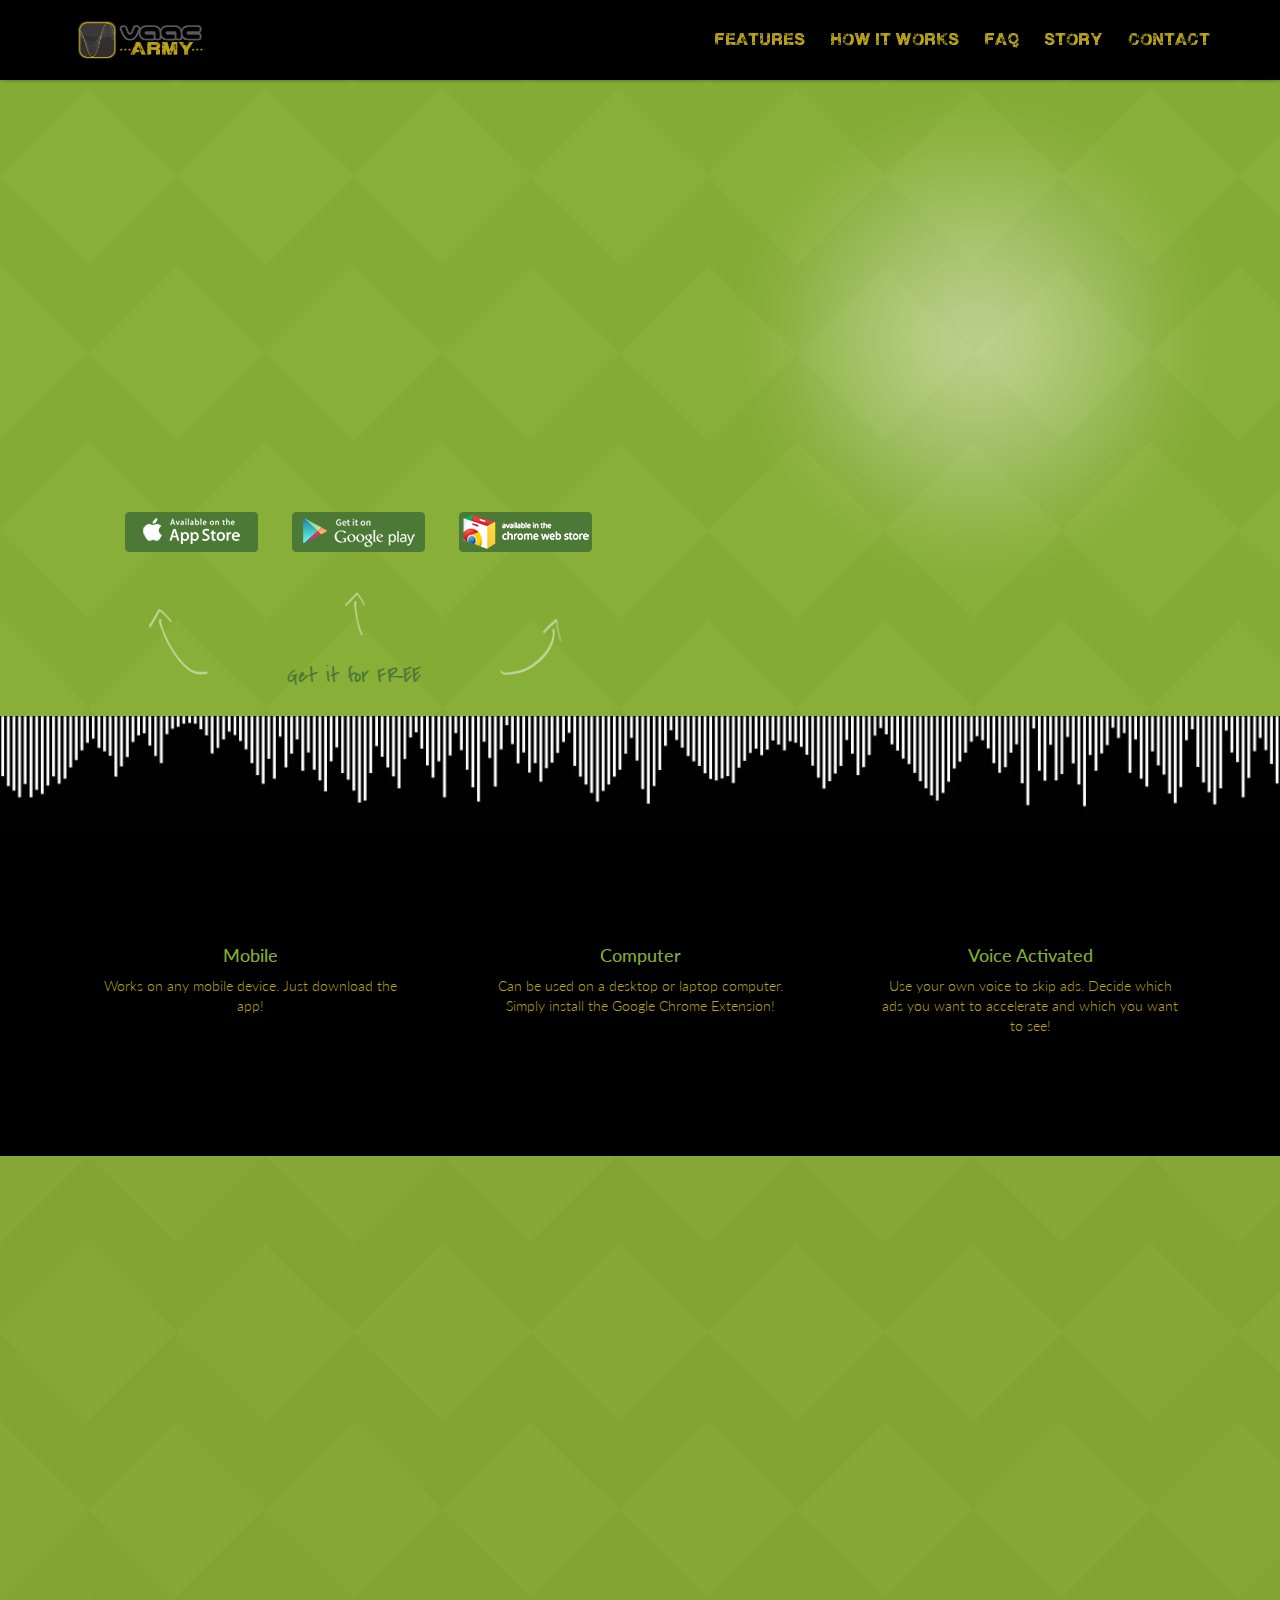
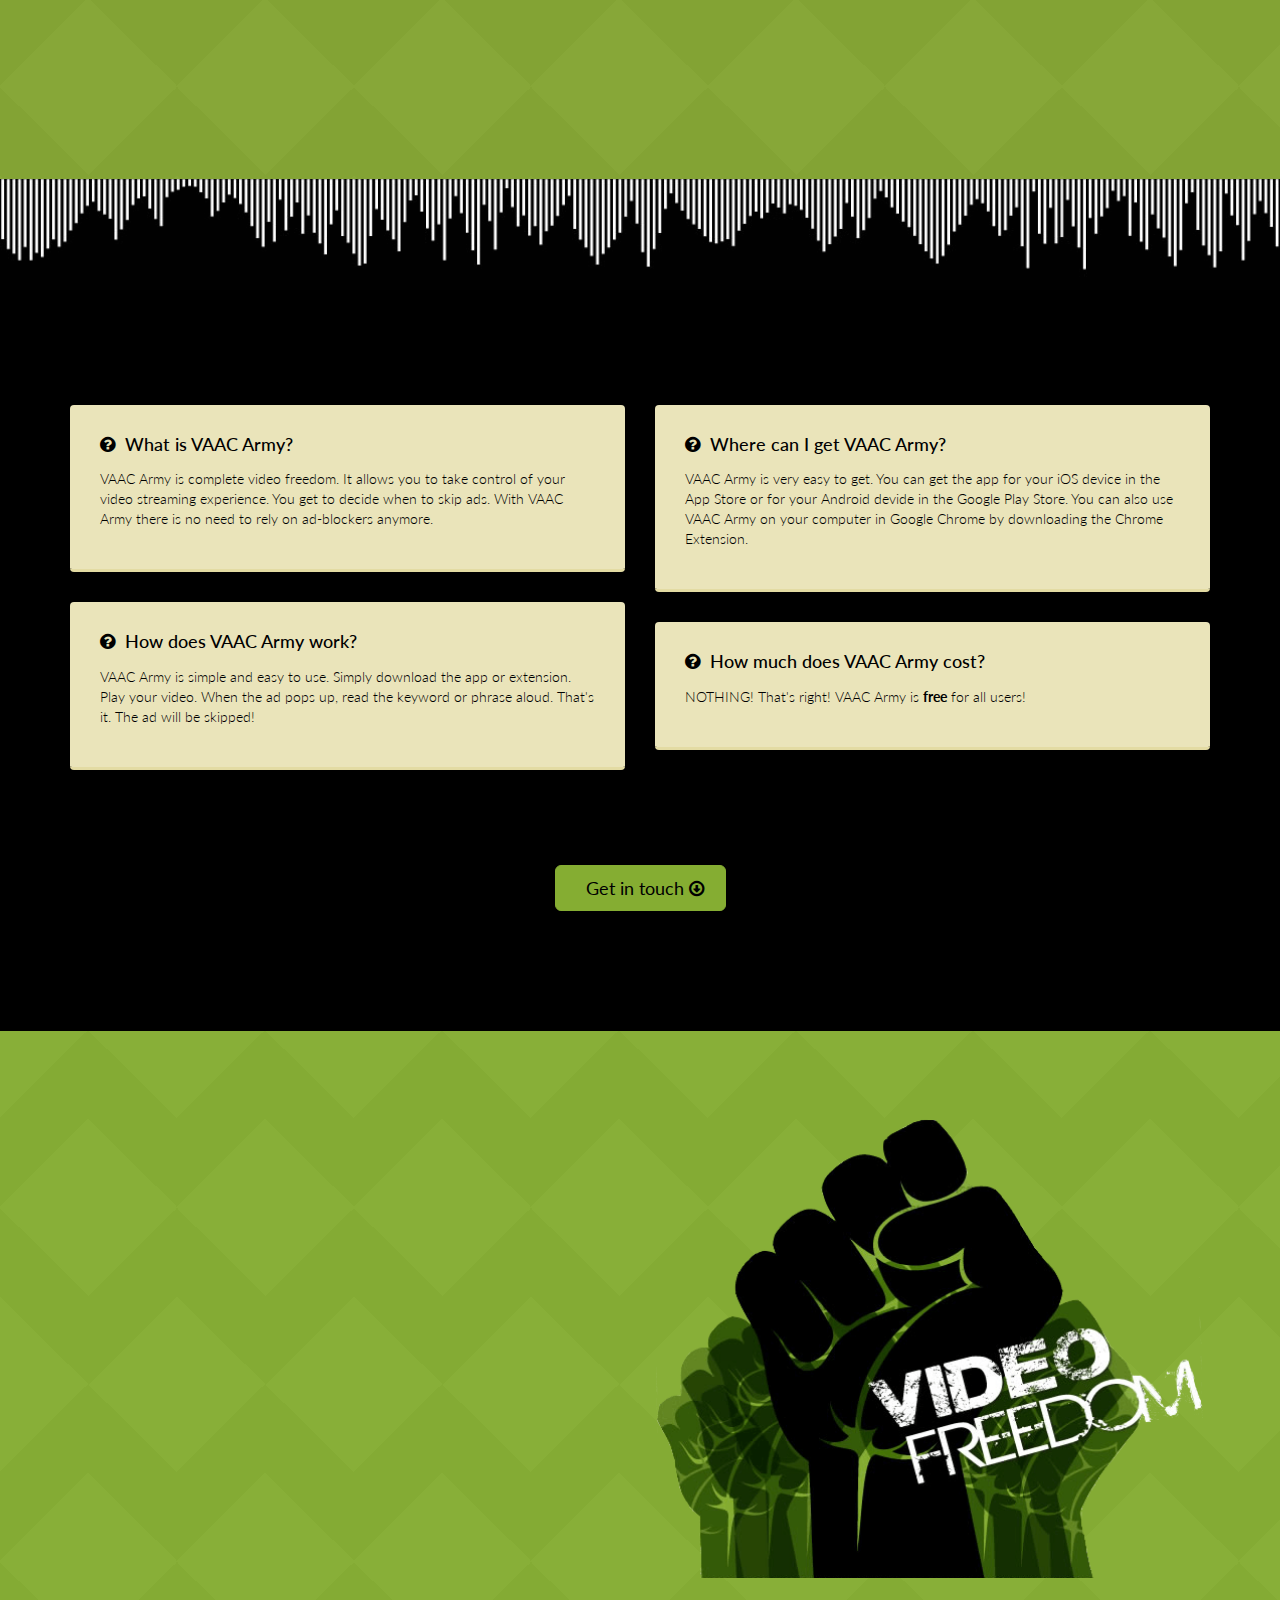
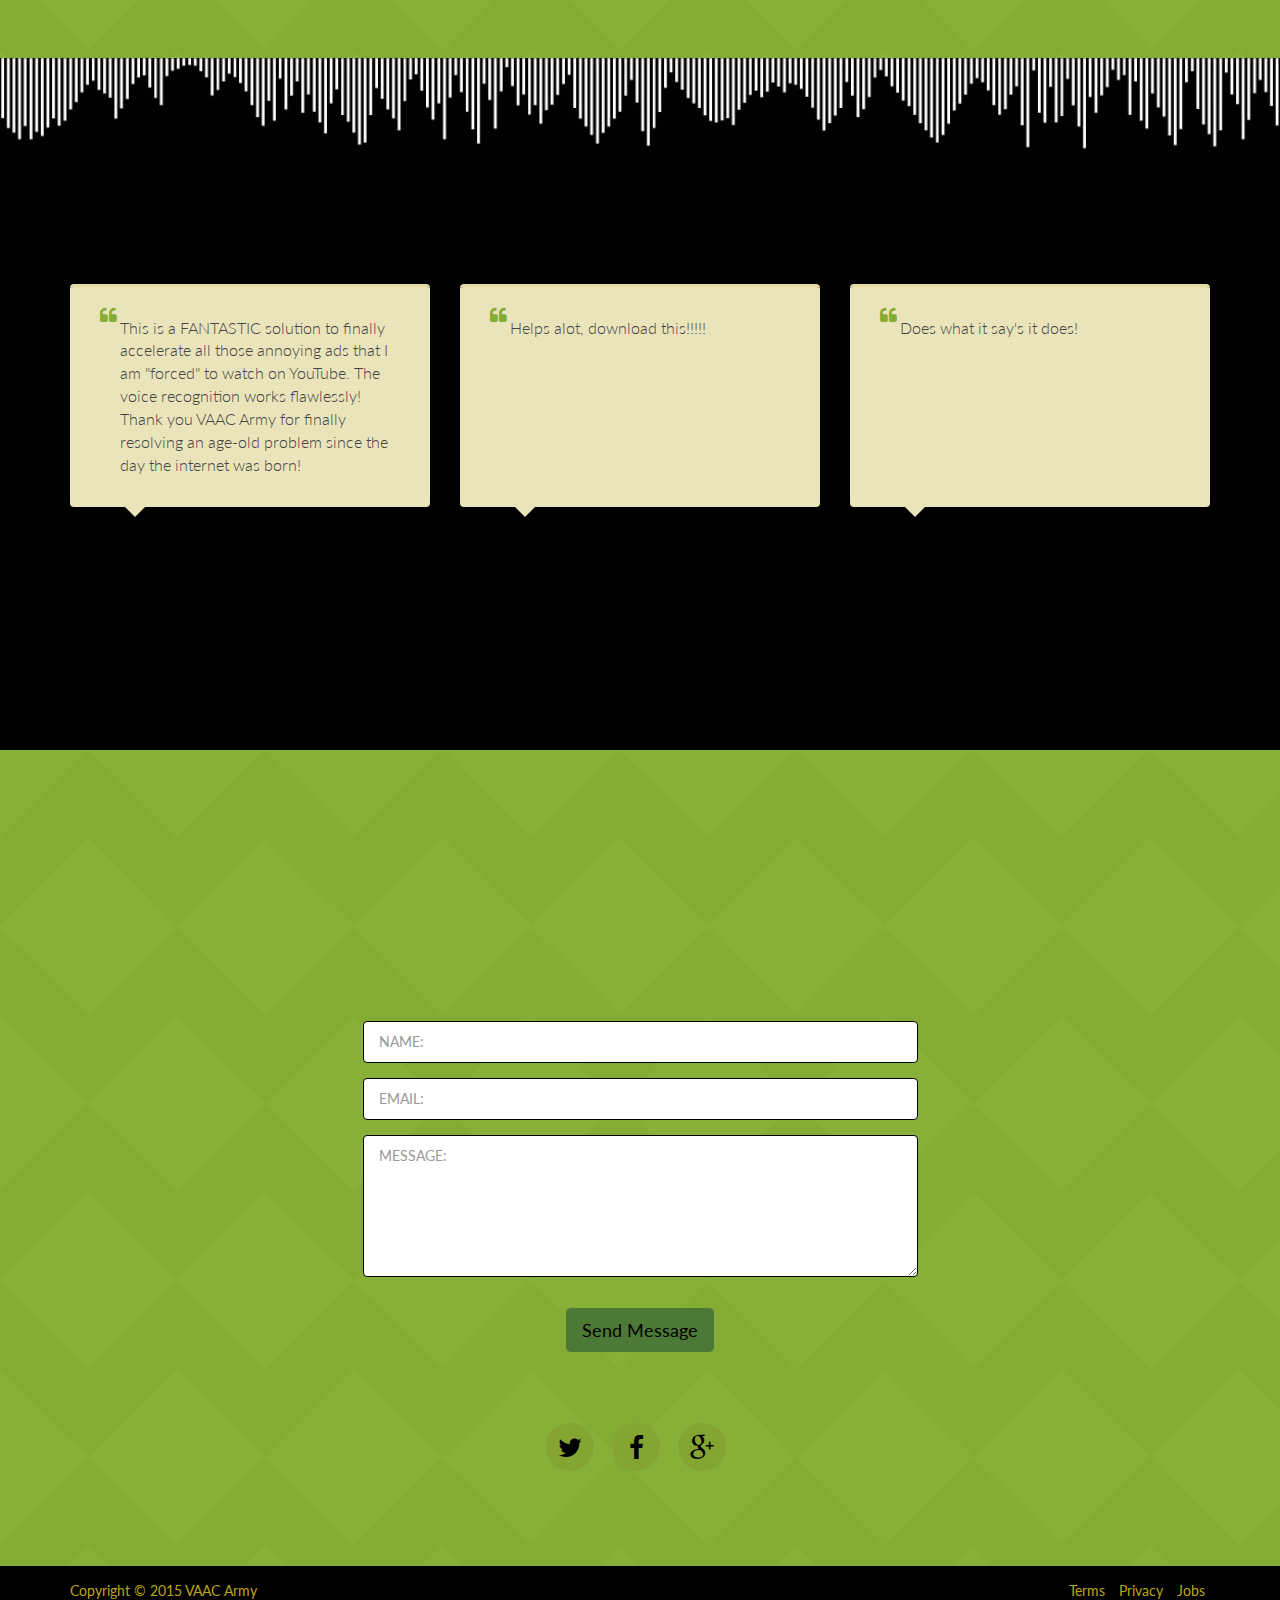
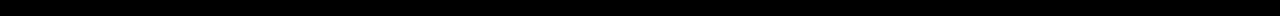
<file: delta/index.html>
<!DOCTYPE html>
<!--[if IE 8]> <html lang="en" class="ie8"> <![endif]-->  
<!--[if IE 9]> <html lang="en" class="ie9"> <![endif]-->  
<!--[if !IE]><!--> <html lang="en"> <!--<![endif]-->  
<head>
    <title>VAAC ARMY: Video Ad Accelerator</title>
    <!-- Meta -->
    <meta charset="utf-8">
    <meta http-equiv="X-UA-Compatible" content="IE=edge">
    <meta name="viewport" content="width=device-width, initial-scale=1.0">
    <meta name="description" content="">
    <meta name="author" content="">    
    <link rel="shortcut icon" href="favicon.ico">  
    <link href='http://fonts.googleapis.com/css?family=Lato:300,400,700,300italic,400italic,700italic' rel='stylesheet' type='text/css'>
    <link href='http://fonts.googleapis.com/css?family=Covered+By+Your+Grace' rel='stylesheet' type='text/css'>  
    <!-- Global CSS -->
    <link rel="stylesheet" href="assets/plugins/bootstrap/css/bootstrap.min.css">
    <!-- Plugins CSS -->    
    <link rel="stylesheet" href="assets/plugins/font-awesome/css/font-awesome.css">
    <link rel="stylesheet" href="assets/plugins/flexslider/flexslider.css">
    <link rel="stylesheet" href="assets/plugins/animate-css/animate.min.css">
    <!-- Theme CSS -->  
    <link id="theme-style" rel="stylesheet" href="assets/css/styles-3.css">
    <!-- HTML5 shim and Respond.js IE8 support of HTML5 elements and media queries -->
    <!--[if lt IE 9]>
      <script src="https://oss.maxcdn.com/libs/html5shiv/3.7.0/html5shiv.js"></script>
      <script src="https://oss.maxcdn.com/libs/respond.js/1.4.2/respond.min.js"></script>
    <![endif]-->
</head> 

<body data-spy="scroll">
    <!-- ******HEADER****** --> 
    <header id="top" class="header navbar-fixed-top">  
        <div class="container">            
            <h1 class="logo pull-left">
                <a class="scrollto" href="#promo">
                    <img id="logo-image" class="logo-image" src="assets/images/logo/logo-yellow-black.jpg" alt="vaac army logo">
                </a>
            </h1><!--//logo-->              
            <nav id="main-nav" class="main-nav navbar-right" role="navigation">
                <div class="navbar-header">
                    <button class="navbar-toggle" type="button" data-toggle="collapse" data-target="#navbar-collapse">
                        <span class="sr-only">Toggle navigation</span>
                        <span class="icon-bar"></span>
                        <span class="icon-bar"></span>
                        <span class="icon-bar"></span>
                    </button><!--//nav-toggle-->
                </div><!--//navbar-header-->            
                <div class="navbar-collapse collapse" id="navbar-collapse">
                    <ul class="nav navbar-nav">
                        <li class="active nav-item sr-only"><a class="scrollto" href="#promo">Home</a></li>
                        <li class="nav-item"><a class="scrollto" href="#features">Features</a></li>
                        <li class="nav-item"><a class="scrollto" href="#how">How it works</a></li>
                        <li class="nav-item"><a class="scrollto" href="#faq">FAQ</a></li>
                        <li class="nav-item"><a class="scrollto" href="#story">Story</a></li>
                        <li class="nav-item last"><a class="scrollto" href="#contact">Contact</a></li>
                    </ul><!--//nav-->
                </div><!--//navabr-collapse-->
            </nav><!--//main-nav-->           
        </div>
    </header><!--//header-->
    
    <!-- ******PROMO****** --> 
    <section id="promo" class="promo section offset-header has-pattern">
        <div class="container">
            <div class="row">
                <div class="overview col-md-8 col-sm-12 col-xs-12">
                    <h2 class="title"><span class="video">video</span><span class="freedom"> FREEDOM</span></h2>
                    <ul class="summary">
                        <li>THE AD ACCELERATION REVOLUTION</li>
                        <li>Your videos - without ads - on your terms</li>
                        <li>Voice-activated ad skipping</li>
                        <li>Destroy the ad roadblock in the way of your video streaming</li>
                    </ul>
                    <div class="download-area">
                        <ul class="btn-group list-inline">
                            <li class="ios-btn"><a href="#">Download from the App Store</a></li>
                            <li class="android-btn"><a href="http://play.google.com/store/apps/details?id=vaacarmy.com.vaacarmyweb">Get it from Google Play</a></li>
                            <li class="chrome-btn"><a href="https://chrome.google.com/webstore/detail/vaac-army-beta/hcikomijdkmkmjigkobhhibcikihogjo">Get the Google Chrome Extension</a></li>
                        </ul>
                        <div class="note text-center">
                            <span class="left-arrow"></span>
                            <span class="up-arrow"></span>
                            <span class="right-arrow"></span>
                            <p>Get it for FREE</p>
                        </div><!--//note-->
                    </div>
                </div><!--//overview-->
                
                <!--// iPhone starts -->
                <div class="phone iphone iphone-black col-md-4 col-sm-12 col-xs-12 ">
                    <div class="iphone-holder phone-holder">
                        <div class="iphone-holder-inner">
                            <div class="slider flexslider">
                                <ul class="slides">
                                    <li>
                                        <img src="assets/images/iphone/slide1.png"  alt="" />
                                    </li>
                                    <li>
                                        <img src="assets/images/iphone/slide2.png"  alt="" />
                                    </li>
                                    <li>
                                        <img src="assets/images/iphone/slide3.png"  alt="" />
                                    </li>
                                </ul><!--//slides-->
                            </div><!--//flexslider-->   
                        </div><!--//iphone-holder-inner-->                    
                    </div><!--//iphone-holder-->                   
                </div><!--//iphone-->  
                <!--// iPhone ends -->                                           
            </div><!--//row-->
        </div><!--//container-->
    </section><!--//promo-->
    
    <!-- ******FEATURES****** --> 
    <section id="features" class="features section hanging-graphic">
        <div class="container">
            <div class="row feature-row-last">
                <div class="item col-md-4 col-sm-6 col-xs-12 text-center">
                    <div class="icon">
                        <i class="fa fa-mobile"></i>                
                    </div><!--//icon-->
                    <div class="content">
                        <h3 class="title">Mobile</h3>
                        <p>Works on any mobile device.  Just download the app!</p>  
                    </div><!--//content-->               
                </div><!--//item-->
                <div class="item col-md-4 col-sm-6 col-xs-12 text-center">
                    <div class="icon">
                        <i class="fa fa-laptop"></i>                
                    </div><!--//icon-->
                    <div class="content">
                        <h3 class="title">Computer</h3>
                        <p>Can be used on a desktop or laptop computer.  Simply install the Google Chrome Extension!</p>  
                    </div><!--//content-->               
                </div><!--//item-->
                <div class="item col-md-4 col-sm-6 col-xs-12 text-center">
                    <div class="icon">
                        <i class="fa fa-microphone"></i>
                    </div><!--//icon-->
                    <div class="content">
                        <h3 class="title">Voice Activated</h3>
                        <p>Use your own voice to skip ads.  Decide which ads you want to accelerate and which you want to see!</p>  
                    </div><!--//content-->               
                </div><!--//item-->
            </div><!--//row-->
        </div><!--//container-->
    </section><!--//features-->
    
    <!-- ******HOW****** --> 
    <section id="how" class="how section has-pattern">
        <div class="container">
            <div class="content col-md-6 col-sm-6 col-xs-12 col-md-push-6 col-sm-push-6 text-center">
                <h2 class="title">how it works</h2>
            </div>
        </div>
        <div class="container">
            <div class="row">
                <div id="video-container" class="video-container col-md-6 col-sm-6 col-xs-12">
                    <iframe src="https://player.vimeo.com/video/131736181" width="500" height="257" frameborder="0" webkitallowfullscreen mozallowfullscreen allowfullscreen></iframe>
                </div><!--//video-->
                <div class="content col-md-6 col-sm-6 col-xs-12 text-center">
                    <p class="intro">
                        <br><br>
                        You can watch videos without ads on your terms.  VAAC Army Video Ad Accelerator skips you quickly past ads and into your videos.  It's voice activated.  Your voice is your ad control.  Read a key word or phrase aloud...the ad accelerates...you move on. Unlike video ad blockers that quit working when websites catch on... VAAC Army Video Ad Accelerator stays effective.  VAAC Army Video Ad Accelerator doesn't block ads (which websites hate and try to prevent), but instead, lets you skip through ads and skip through them fast.You decide which ads you want to accelerate and which you want to see.  
                        <br>
                        It's total video freedom.
                        <br><br><br>
                        <span class="join-now">join the vaac army revolution now!</span>
                    </p>
                </div><!--//content-->
            </div><!--//row-->
        </div><!--//container-->
    </section><!--//how-->
    
    <!-- ******FAQ****** --> 
    <section id="faq" class="faq section hanging-graphic">
        <div class="container">
            <div class="row">
                <h2 class="title text-center"><br>frequently asked questions</h2>
                <div class="faq-col col-md-6 col-sm-6 col-xs-12">
                    <div class="item">
                        <h3 class="question"><i class="fa fa-question-circle"></i>What is VAAC Army?</h3>
                        <p class="answer">VAAC Army is complete video freedom.  It allows you to take control of your video streaming experience.  You get to decide when to skip ads.  With VAAC Army there is no need to rely on ad-blockers anymore.</p>
                    </div><!--//item-->
                    <div class="item">
                        <h3 class="question"><i class="fa fa-question-circle"></i>How does VAAC Army work?</h3>
                        <p class="answer">VAAC Army is simple and easy to use.  Simply download the app or extension.  Play your video.  When the ad pops up, read the keyword or phrase aloud.  That's it.  The ad will be skipped!</p>
                    </div><!--//item-->
                </div><!--//faq-col-->
                <div class="faq-col col-md-6 col-sm-6 col-xs-12">
                    <div class="item">
                        <h3 class="question"><i class="fa fa-question-circle"></i>Where can I get VAAC Army?</h3>
                        <p class="answer">VAAC Army is very easy to get.  You can get the app for your iOS device in the App Store or for your Android devide in the Google Play Store.  You can also use VAAC Army on your computer in Google Chrome by downloading the Chrome Extension.  </p>
                    </div><!--//item-->
                    <div class="item">
                        <h3 class="question"><i class="fa fa-question-circle"></i>How much does VAAC Army cost?</h3>
                        <p class="answer">NOTHING!  That's right!  VAAC Army is <strong>free</strong> for all users!</p>
                    </div><!--//item-->
                </div><!--//faq-col-->
            </div><!--//row-->
            <div class="more text-center">
                <h4 class="title">More questions?</h4>
                <a class="btn btn-lg btn-theme scrollto" href="#contact">Get in touch<i class="fa fa-arrow-circle-o-down"></i></a>
            </div><br><br>
        </div><!--//container-->
    </section><!--//faq-->
    
    <!-- ******STORY****** --> 
    <section id="story" class="story section has-pattern">
        <div class="container">
            <div class="row">
                <div class="content text-center col-md-6">
                    <h2 class="title">Story behind VAAC Army</h2>
                    <p>Aliquam euismod vehicula lacus, non congue ante pulvinar a. Nunc eu posuere risus, ut condimentum ante. Suspendisse at turpis sollicitudin odio congue lobortis vitae nec nisi. Nullam sodales at libero in lacinia. Nullam vel nibh pulvinar, interdum purus tristique, iaculis turpis. Integer imperdiet tincidunt erat vel gravida. Suspendisse tincidunt orci sed leo euismod, quis ultrices ipsum lobortis. Sed viverra dui et elit accumsan accumsan. Donec lorem turpis, iaculis ac fermentum nec, dignissim sed nisi. Nunc condimentum turpis arcu, eu aliquet lorem eleifend ut. Integer at lorem nec diam elementum convallis vel vel nulla.</p>
                    <p>Nullam vel nibh pulvinar, interdum purus tristique, iaculis turpis. Integer imperdiet tincidunt erat vel gravida. eleifend ut. Integer at lorem nec diam elementum convallis vel vel nulla.</p>
                </div><!--//content-->
                <!-- <div class="team col-md-4 col-sm-5 col-md-offset-1 col-sm-offset-1 col-xs-12"> -->
                <div class="col-md-6">
                    <img style="width: 100%;" src="assets/images/features/fist.png" alt="Video Freedom"/>
<!--                     <div class="row">
                        <div class="member col-md-12 text-center">
                            <img class="img-circle" src="assets/images/team/stan.png" alt="" />
                            <p class="name">Stan Wong</p>
                            <p class="title">CEO</p>
                            <ul class="connect list-inline">
                                <li><a href="#" ><i class="fa fa-twitter"></i></a></li>
                                <li><a href="#" ><i class="fa fa-linkedin"></i></a></li>
                                <li class="row-end"><a href="#" ><i class="fa fa-github"></i></a></li>         
                            </ul>
                        </div> --><!--//member-->
                    </div>
                </div><!--//team-->
            </div><!--//row-->
        </div><!--//container-->
    </section><!--//story-->
    
    <!-- ******TESTIMONIALS****** --> 
    <section id="testimonials" class="testimonials section hanging-graphic hanging-graphic-up">
        <div class="container">
            <div class="row">
                <h2 class="title text-center"><br>what do people think?</h2>
                <div class="item col-md-4 col-sm-4">
                    <div class="quote-box">
                        <i class="fa fa-quote-left"></i>
                        <blockquote class="quote">
                            This is a FANTASTIC solution to finally accelerate all those annoying ads that I am "forced" to watch on YouTube. The voice recognition works flawlessly! Thank you VAAC Army for finally resolving an age-old problem since the day the internet was born!
                        </blockquote><!--//quote-->
                    </div><!--//quote-box-->
                    <div class="people row">
                        <img class="img-circle user-pic col-md-5 col-sm-5 col-xs-12 col-md-offset-1 col-sm-offset-1" src="assets/images/people/emanuelsaba.png" alt="" />
                        <p class="details text-center pull-left">
                            <span class="name">Emanuel Saba</span>
                            <span class="title">February 27, 2015</span>
                        </p>                        
                    </div><!--//people-->
                </div><!--//item-->
                <div class="item col-md-4 col-sm-4">
                    <div class="quote-box">
                        <i class="fa fa-quote-left"></i>
                        <blockquote class="quote">
                            Helps alot, download this!!!!! 
                        </blockquote><!--//quote-->
                    </div><!--//quote-box-->
                    <div class="people row">
                        <img class="img-circle user-pic col-md-5 col-sm-5 col-xs-12 col-md-offset-1 col-sm-offset-1" src="assets/images/people/gamezone.png" alt="" />
                        <p class="details text-center pull-left">
                            <span class="name">GameZone MG</span>
                            <span class="title">March 15, 2015</span>
                        </p>                        
                    </div><!--//people-->
                </div><!--//item-->
                <div class="item col-md-4 col-sm-4">
                    <div class="quote-box">
                        <i class="fa fa-quote-left"></i>
                        <blockquote class="quote">
                        Does what it say's it does!
                        </blockquote><!--//quote-->
                    </div><!--//quote-box-->
                    <div class="people row">
                        <img class="img-rounded user-pic col-md-5 col-sm-5 col-xs-12 col-md-offset-1 col-sm-offset-1" src="assets/images/people/capitolcityrecords.png" alt="" />
                        <p class="details text-center pull-left">
                            <span class="name">Capitolcityrecords atxmusic</span>
                            <span class="title">March 25, 2015</span>
                        </p>                        
                    </div><!--//people-->
                </div><!--//item-->
            </div><!--//row-->
        </div><!--//container-->
    </section><!--//Testimonials-->
    
    <!-- ******CONTACT****** --> 
    <section id="contact" class="contact section has-pattern">
        <div class="container">
            <div class="row text-center">
                <h2 class="title">contact us</h2>
                <div class="intro col-md-6 col-sm-12 col-xs-12 col-md-offset-3">
                    <p>We’d love to hear from you. Send us your feedback.  Good, bad, suggestion, story, VAAC Army joke, we want to hear it all!</p>
                    <ul class="list-unstyled contact-details">
                        <li><i class="fa fa-envelope"></i><a href="mailto:info@vaacarmy.com">info@vaacarmy.com</a></li>
                    </ul>
                </div>
            </div><!--//row-->
            <div class="row text-center">
                <div class="contact-form col-md-6 col-sm-12 col-xs-12 col-md-offset-3">                            
                    <form class="form">                
                        <div class="form-group name">
                            <label class="sr-only" for="name">Name</label>
                            <input id="name" type="text" class="form-control" placeholder="Name:">
                        </div><!--//form-group-->
                        <div class="form-group email">
                            <label class="sr-only" for="email">Email</label>
                            <input id="email" type="email" class="form-control" placeholder="Email:">
                        </div><!--//form-group-->
                        <div class="form-group message">
                            <label class="sr-only" for="message">Message</label>
                            <textarea id="message" class="form-control" rows="6" placeholder="Message:"></textarea>
                        </div><!--//form-group-->
                        <button type="submit" class="btn btn-lg btn-theme">Send Message</button>
                    </form><!--//form-->                 
                </div><!--//contact-form-->
            </div><!--//row-->
            <div class="text-center">
                 <ul class="social-icons list-inline">
                    <li><a href="https://twitter.com/vaacarmy" ><i class="fa fa-twitter"></i></a></li>
                    <li><a href="https://www.facebook.com/vaacarmyvideofreedom" ><i class="fa fa-facebook"></i></a></li>
                    <li><a href="https://plus.google.com/115570446748115699598/" ><i class="fa fa-google-plus"></i></a></li>                
                </ul><!--//social-icons-->
            </div><!--//row-->
        </div><!--//container-->
    </section><!--//contact-->  
      
    <!-- ******FOOTER****** --> 
    <footer class="footer">
        <div class="container">
            <div class="copyright pull-left">Copyright &copy; 2015 VAAC Army</div>
            <ul class="links list-inline pull-right">
                <li><a href="terms.html">Terms</a></li>
                <li><a href="privacy.html">Privacy</a></li>
                <li><a href="jobs.html">Jobs</a></li>
            </ul>
        </div>
    </footer><!--//footer-->
     
    <!-- Javascript -->          
    <script type="text/javascript" src="assets/plugins/jquery-1.11.2.min.js"></script>
    <script type="text/javascript" src="assets/plugins/jquery-migrate-1.2.1.min.js"></script>
    <script type="text/javascript" src="assets/plugins/isMobile/isMobile.min.js"></script>       
    <script type="text/javascript" src="assets/plugins/jquery.easing.1.3.js"></script>   
    <script type="text/javascript" src="assets/plugins/bootstrap/js/bootstrap.min.js"></script>     
    <script type="text/javascript" src="assets/plugins/jquery-inview/jquery.inview.min.js"></script>
    <script type="text/javascript" src="assets/plugins/FitVids/jquery.fitvids.js"></script>
    <script type="text/javascript" src="assets/plugins/jquery-scrollTo/jquery.scrollTo.min.js"></script>    
    <script type="text/javascript" src="assets/plugins/jquery-placeholder/jquery.placeholder.js"></script>
    <script type="text/javascript" src="assets/plugins/flexslider/jquery.flexslider-min.js"></script>
    <script type="text/javascript" src="assets/plugins/jquery-match-height/jquery.matchHeight-min.js"></script>
    <script type="text/javascript" src="assets/js/main.js"></script>
    <!--[if !IE]>--> 
    <script type="text/javascript" src="assets/js/animations.js"></script> 
    <!--<![endif]-->         
</body>
</html>
</file>
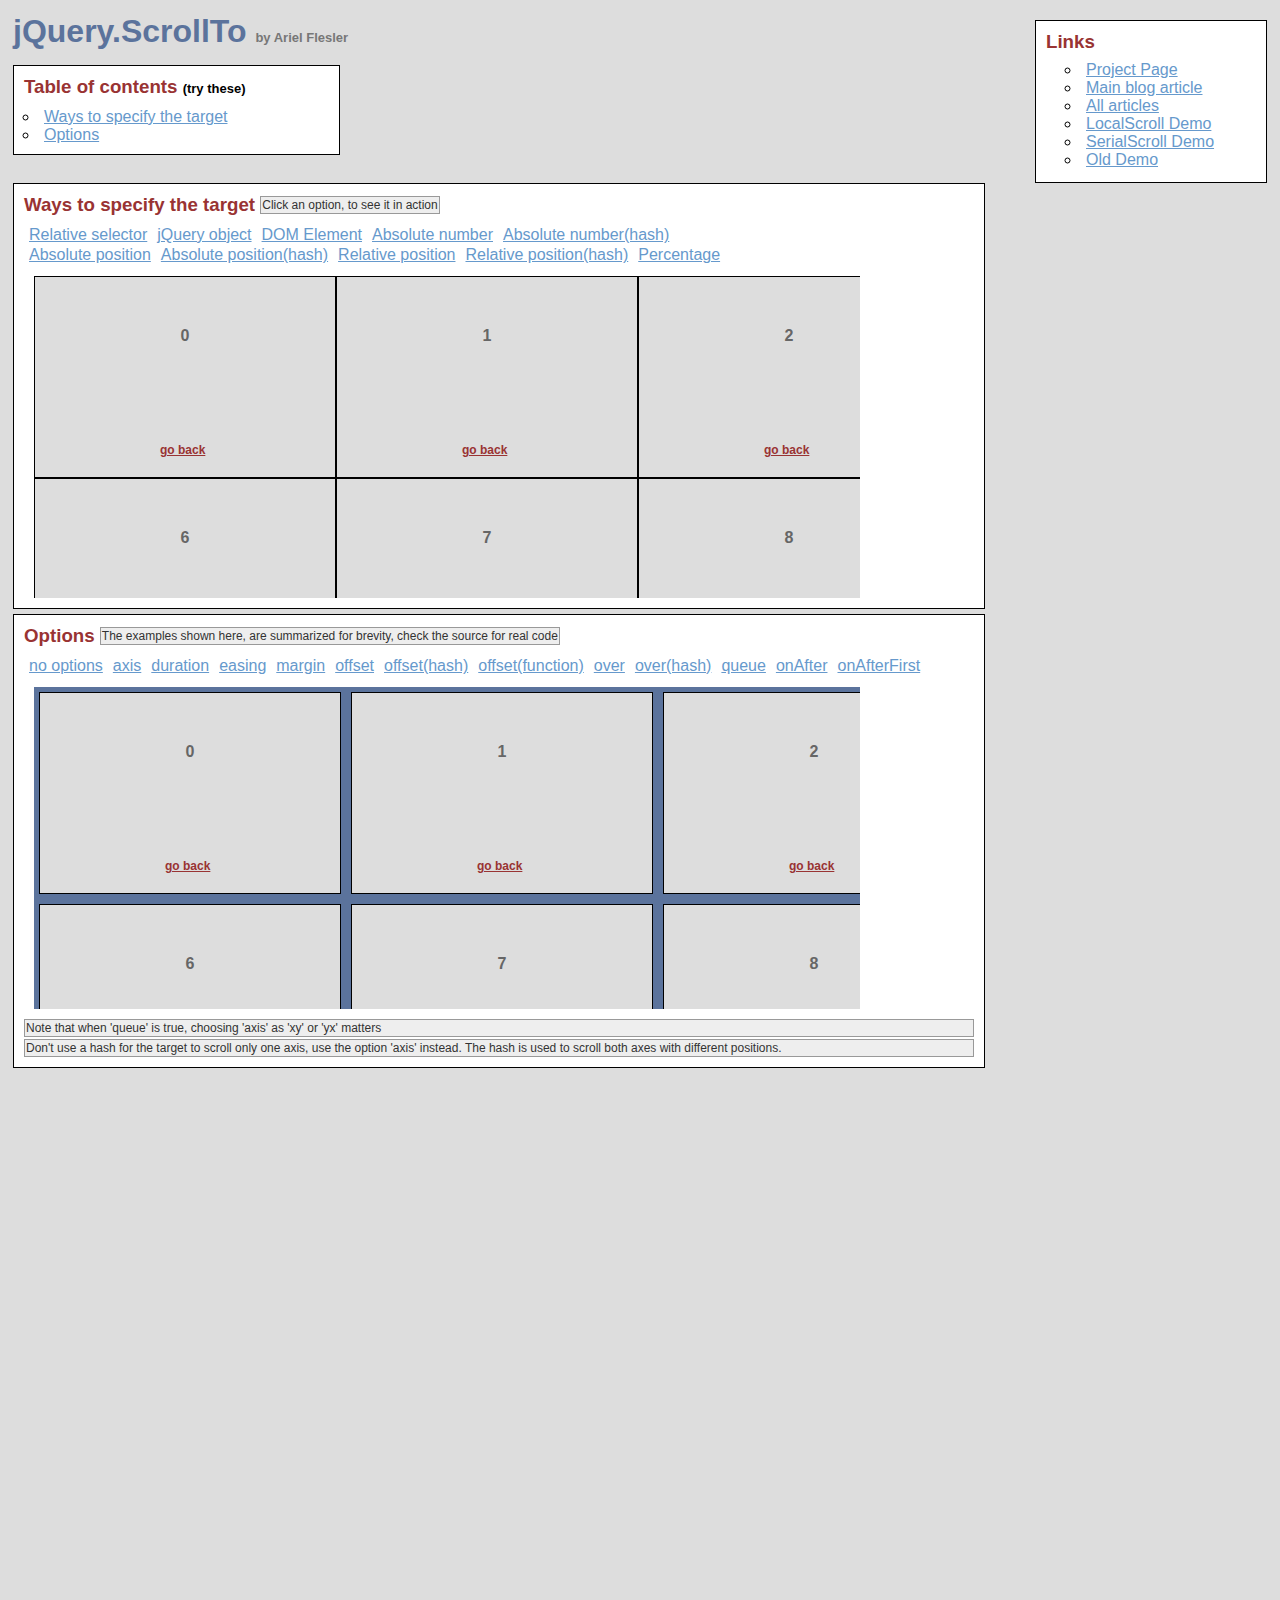
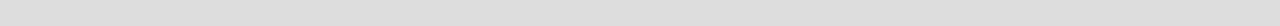
<file: delta/assets/plugins/jquery-scrollTo/demo/index.html>
<!DOCTYPE html PUBLIC "-//W3C//DTD XHTML 1.0 Transitional//EN" "http://www.w3.org/TR/xhtml1/DTD/xhtml1-transitional.dtd">
<html xmlns="http://www.w3.org/1999/xhtml">
<head>
	<meta http-equiv="Content-Type" content="text/html; charset=iso-8859-1" />
	<title>jQuery.ScrollTo</title>
	<meta name="keywords" content="javascript, jquery, plugins, scroll, scrollTo, smooth, animation, to, effect, ariel, flesler, window, overflow, element, navigation, customizable" />
	<meta name="description" content="Demo of jQuery.ScrollTo. A very light and highly customizable jQuery plugin, to scroll overflowed elements or the window itself, made by Ariel Flesler." />
	<meta name="robots" content="index,follow" />
	<link type="text/css" rel="stylesheet" href="css/style.css" />
	<script type="text/javascript" src="https://ajax.googleapis.com/ajax/libs/jquery/1.8.0/jquery.min.js"></script>
	<script type="text/javascript" src="../jquery.scrollTo.js"></script>
	<script type="text/javascript">
		jQuery(function( $ ){
			/**
			 * Demo binding and preparation, no need to read this part
			 */
				//borrowed from jQuery easing plugin
				//http://gsgd.co.uk/sandbox/jquery.easing.php
				$.easing.elasout = function(x, t, b, c, d) {
					var s=1.70158;var p=0;var a=c;
					if (t==0) return b;  if ((t/=d)==1) return b+c;  if (!p) p=d*.3;
					if (a < Math.abs(c)) { a=c; var s=p/4; }
					else var s = p/(2*Math.PI) * Math.asin (c/a);
					return a*Math.pow(2,-10*t) * Math.sin( (t*d-s)*(2*Math.PI)/p ) + c + b;
				};
				$('a.back').click(function(){
					$(this).parents('div.pane').scrollTo( 0, 800, { queue:true } );
					$(this).parents('div.section').find('span.message').text( this.title );
					return false;
				});
				//just for the example, to stop the click on the links.
				$('ul.links').click(function(e){
					e.preventDefault();
					var link = e.target;
					link.blur();
					if( link.title )
						$(this).parent().find('span.message').text(link.title);
				});
			
			// This one is important, many browsers don't reset scroll on refreshes
			// Reset all scrollable panes to (0,0)
			$('div.pane').scrollTo( 0 );
			// Reset the screen to (0,0)
			$.scrollTo( 0 );
			
			// TOC, shows how to scroll the whole window
			$('#toc a').click(function(){//$.scrollTo works EXACTLY the same way, but scrolls the whole screen
				$.scrollTo( this.hash, 1500, { easing:'elasout' });
				$(this.hash).find('span.message').text( this.title );
				return false;
			});
			
			// Target examples bindings
			var $paneTarget = $('#pane-target');
			
			$('#relative-selector').click(function(){
				$paneTarget.stop().scrollTo( 'li:eq(14)', 800 );
			});
			$('#jquery-object').click(function(){
				var $target = $paneTarget.find('li:eq(14)');
				$paneTarget.stop().scrollTo( $target , 800 );
			});
			$('#dom-element').click(function(){
				var target = $paneTarget.find('ul').get(0).childNodes[20];
				$paneTarget.stop().scrollTo( target, 800 );
			});
			$('#absolute-number').click(function(){
				$paneTarget.stop().scrollTo( 150, 800 );
			});
			$('#absolute-number-hash').click(function(){
				$paneTarget.stop().scrollTo( { top:800,left:700} , 800 );
			});
			$('#absolute-position').click(function(){
				$paneTarget.stop().scrollTo( '520px', 800 );
			});
			$('#absolute-position-hash').click(function(){
				$paneTarget.stop().scrollTo( {top:'110px',left:'290px'}, 800 );
			});
			$('#relative-position').click(function(){
				$paneTarget.stop().scrollTo( '+=100', 500 );
			});
			$('#relative-position-hash').click(function(){				
				$paneTarget.stop().scrollTo( {top:'-=100px',left:'+=100'}, 500 );
			});
			
			$('#percentage-position').click(function(){				
				$paneTarget.stop().scrollTo( '50%', 800 );
			});
			
			// Options examples bindings, they will all scroll to the same place, with different options
			function reset_o(){//before each animation, reset to (0,0), skip this.
				$paneOptions.stop().stop();
				$paneOptions[0].scrollLeft = $paneOptions[0].scrollTop = 0;
			};
			var $paneOptions = $('#pane-options');
			
			$('#options-no').click(function(){
				reset_o(); $paneOptions.scrollTo( 'li:eq(15)', 1000 );
			});
			$('#options-axis').click(function(){// only scroll horizontally
				reset_o(); $paneOptions.scrollTo( 'li:eq(15)', 1000, { axis:'x' } );
			});
			$('#options-duration').click(function(){// it's the same as specifying it in the 2nd argument
				reset_o(); $paneOptions.scrollTo( 'li:eq(15)', { duration: 3000 } );
			});
			$('#options-easing').click(function(){
				reset_o(); $paneOptions.scrollTo( 'li:eq(15)', 2500, { easing:'elasout' } );
			});
			$('#options-margin').click(function(){//scroll to the "outer" position of the element
				reset_o(); $paneOptions.scrollTo( 'li:eq(15)', 1000, { margin:true } );
			});
			$('#options-offset').click(function(){//same as { top:-50, left:-50 }
				reset_o(); $paneOptions.scrollTo( 'li:eq(15)', 1000, { offset:-50 } );
			});
			$('#options-offset-hash').click(function(){
				reset_o(); $paneOptions.scrollTo( 'li:eq(15)', 1000, { offset:{ top:-5,left:-30 } });
			});
			$('#options-offset-function').click(function(){
				reset_o(); $paneOptions.scrollTo( 'li:eq(15)', 1000, {offset: function() { return {top:-30, left:-5}; }});
			});
			$('#options-over').click(function(){//same as { top:-50, left:-50 }
				reset_o(); $paneOptions.scrollTo( 'li:eq(15)', 1000, { over:0.5 });
			});
			$('#options-over-hash').click(function(){
				reset_o(); $paneOptions.scrollTo( 'li:eq(15)', 1000, { over:{ top:0.2, left:-0.5 } });
			});
			$('#options-queue').click(function(){//in this case, having 'axis' as 'xy' or 'yx' matters.
				reset_o(); $paneOptions.scrollTo( 'li:eq(15)', 2000, { queue:true });
			});
			$('#options-onAfter').click(function(){
				reset_o(); $paneOptions.scrollTo( 'li:eq(15)', 2000, { 
					onAfter:function(){
						$('#options-message').text('Got there!');
					}
				});
			});
			$('#options-onAfterFirst').click(function(){//onAfterFirst exists only when queuing
				reset_o(); $paneOptions.scrollTo( 'li:eq(15)', 1600, { 
					queue:true,
					onAfterFirst:function(){
						$('#options-message').text('Got there horizontally!');
					},
					onAfter:function(){
						$('#options-message').text('Got there vertically!');
					}
				});
			});
		});
	</script>
</head>
<body>
	<h1>jQuery.ScrollTo&nbsp;<strong>by Ariel Flesler</strong></h1>
	
	<div id="toc" class="part">
		<h3>Table of contents&nbsp;<strong>(try these)</strong></h3>
		<ul>
			<li><a title="$.scrollTo( '#target-examples', 800, {easing:'elasout'} );" href="#target-examples">Ways to specify the target</a></li>
			<li><a title="$.scrollTo( '#options-examples', 800, {easing:'elasout'} );" href="#options-examples">Options</a></li>
		</ul>
	</div>
	
	<div id="links" class="part">
		<h3>Links</h3>
		<ul>
			<li><a target="_blank" href="http://plugins.jquery.com/project/ScrollTo">Project Page</a></li>
			<li><a target="_blank" href="http://flesler.blogspot.com/2007/10/jqueryscrollto.html">Main blog article</a></li>
			<li><a target="_blank" href="http://flesler.blogspot.com/search/label/jQuery.ScrollTo">All articles</a></li>
			<li><a target="_blank" href="http://demos.flesler.com/jquery/localScroll/">LocalScroll Demo</a></li>
			<li><a target="_blank" href="http://demos.flesler.com/jquery/serialScroll/">SerialScroll Demo</a></li>
			<li><a target="_blank" href="index.old.html">Old Demo</a></li>
		</ul>
	</div>
	<div id="target-examples" class="section part">
		<h3>Ways to specify the target&nbsp;<span id="target-message" class="message">Click an option, to see it in action</span></h3>
		<ul class="links">
			<li><a title="$(...).scrollTo( 'li:eq(14)', 800 );" id="relative-selector" href="#">Relative selector</a></li>
			<li><a title="$(...).scrollTo( $('div li:eq(14)'), 800 );" id="jquery-object" href="#">jQuery object</a></li>
			<li><a title="$(...).scrollTo( $('ul').get(2).childNodes[20], 800 );" id="dom-element" href="#">DOM Element</a></li>
			<li><a title="$(...).scrollTo( 150, 800 );" id="absolute-number" href="#">Absolute number</a></li>
			<li><a title="$(...).scrollTo( { top:800, left:700}, 800 );" id="absolute-number-hash" href="#">Absolute number(hash)</a></li>
		</ul>
		<ul class="links">
			<li><a title="$(...).scrollTo( '520px', 800 );" id="absolute-position" href="#">Absolute position</a></li>
			<li><a title="$(...).scrollTo( {top:'110px', left:'290px'}, 800 );" id="absolute-position-hash" href="#">Absolute position(hash)</a></li>
			<li><a title="$(...).scrollTo( '+=100px', 800 );" id="relative-position" href="#">Relative position</a></li>
			<li><a title="$(...).scrollTo( {top:'-=100px', left:'+=100'}, 800 );" id="relative-position-hash" href="#">Relative position(hash)</a></li>
			<li><a title="$(...).scrollTo( '50%', 800 );" id="percentage-position" href="#">Percentage</a></li>
		</ul>
		<div id="pane-target" class="pane">
			<ul class="elements" style="height:1011px; width:1820px;">
				<li><p>0</p><a href="#" title="$(...).scrollTo( 0, 800, {queue:true} );" class="back">go back</a></li><li><p>1</p><a href="#" title="$(...).scrollTo( 0, 800, {queue:true} );" class="back">go back</a></li><li><p>2</p><a href="#" title="$(...).scrollTo( 0, 800, {queue:true} );" class="back">go back</a></li><li><p>3</p><a href="#" title="$(...).scrollTo( 0, 800, {queue:true} );" class="back">go back</a></li><li><p>4</p><a href="#" title="$(...).scrollTo( 0, 800, {queue:true} );" class="back">go back</a></li><li><p>5</p><a href="#" title="$(...).scrollTo( 0, 800, {queue:true} );" class="back">go back</a></li><li><p>6</p><a href="#" title="$(...).scrollTo( 0, 800, {queue:true} );" class="back">go back</a></li><li><p>7</p><a href="#" title="$(...).scrollTo( 0, 800, {queue:true} );" class="back">go back</a></li><li><p>8</p><a href="#" title="$(...).scrollTo( 0, 800, {queue:true} );" class="back">go back</a></li><li><p>9</p><a href="#" title="$(...).scrollTo( 0, 800, {queue:true} );" class="back">go back</a></li><li><p>10</p><a href="#" title="$(...).scrollTo( 0, 800, {queue:true} );" class="back">go back</a></li><li><p>11</p><a href="#" title="$(...).scrollTo( 0, 800, {queue:true} );" class="back">go back</a></li><li><p>12</p><a href="#" title="$(...).scrollTo( 0, 800, {queue:true} );" class="back">go back</a></li><li><p>13</p><a href="#" title="$(...).scrollTo( 0, 800, {queue:true} );" class="back">go back</a></li><li><p>14</p><a href="#" title="$(...).scrollTo( 0, 800, {queue:true} );" class="back">go back</a></li><li><p>15</p><a href="#" title="$(...).scrollTo( 0, 800, {queue:true} );" class="back">go back</a></li><li><p>16</p><a href="#" title="$(...).scrollTo( 0, 800, {queue:true} );" class="back">go back</a></li><li><p>17</p><a href="#" title="$(...).scrollTo( 0, 800, {queue:true} );" class="back">go back</a></li><li><p>18</p><a href="#" title="$(...).scrollTo( 0, 800, {queue:true} );" class="back">go back</a></li><li><p>19</p><a href="#" title="$(...).scrollTo( 0, 800, {queue:true} );" class="back">go back</a></li><li><p>20</p><a href="#" title="$(...).scrollTo( 0, 800, {queue:true} );" class="back">go back</a></li><li><p>21</p><a href="#" title="$(...).scrollTo( 0, 800, {queue:true} );" class="back">go back</a></li><li><p>22</p><a href="#" title="$(...).scrollTo( 0, 800, {queue:true} );" class="back">go back</a></li><li><p>23</p><a href="#" title="$(...).scrollTo( 0, 800, {queue:true} );" class="back">go back</a></li><li><p>24</p><a href="#" title="$(...).scrollTo( 0, 800, {queue:true} );" class="back">go back</a></li><li><p>25</p><a href="#" title="$(...).scrollTo( 0, 800, {queue:true} );" class="back">go back</a></li><li><p>26</p><a href="#" title="$(...).scrollTo( 0, 800, {queue:true} );" class="back">go back</a></li><li><p>27</p><a href="#" title="$(...).scrollTo( 0, 800, {queue:true} );" class="back">go back</a></li><li><p>28</p><a href="#" title="$(...).scrollTo( 0, 800, {queue:true} );" class="back">go back</a></li><li><p>29</p><a href="#" title="$(...).scrollTo( 0, 800, {queue:true} );" class="back">go back</a></li>
			</ul>
		</div>
	</div>
	<div id="options-examples" class="section part">
		<h3>Options&nbsp;<span id="options-message" class="message">The examples shown here, are summarized for brevity, check the source for real code</span></h3>
		<ul class="links">
			<li><a title="$(...).scrollTo( 'li:eq(15)', 1000 );" id="options-no" href="#">no options</a></li>
			<li><a title="$(...).scrollTo( 'li:eq(15)', 1000, {axis:'x'} );//only scroll on this axis (can be x, y, xy or yx)" id="options-axis" href="#">axis</a></li>
			<li><a title="$(...).scrollTo( 'li:eq(15)', {duration:3000} );//another way of calling the plugin" id="options-duration" href="#">duration</a></li>
			<li><a title="$(...).scrollTo( 'li:eq(15)', 2500, {easing:'elasout'} );//specify an easing equation" id="options-easing" href="#">easing</a></li>
			<li><a title="$(...).scrollTo( 'li:eq(15)', 1000, {margin:true} );//deduct the margin and border from the final position" id="options-margin" href="#">margin</a></li>
			<li><a title="$(...).scrollTo( 'li:eq(15)', 1000, {offset:-50} );//add or deduct from the final position" id="options-offset" href="#">offset</a></li>
			<li><a title="$(...).scrollTo( 'li:eq(15)', 1000, {offset: {top:-5, left:-30} });" id="options-offset-hash" href="#">offset(hash)</a></li>
			<li><a title="$(...).scrollTo( 'li:eq(15)', 1000, {offset: function() { return {top:-30, left:-5}; }});" id="options-offset-function" href="#">offset(function)</a></li>
			<li><a title="$(...).scrollTo( 'li:eq(15)', 1000, {over:0.5} );//add or deduct a fraction of its height/width" id="options-over" href="#">over</a></li>
			<li><a title="$(...).scrollTo( 'li:eq(15)', 1000, {over:{top:0.2, left:-0.5} );" id="options-over-hash" href="#">over(hash)</a></li>
			<li><a title="$(...).scrollTo( 'li:eq(15)', 1600, {queue:true} );//scroll one axis, then the other" id="options-queue" href="#">queue</a></li>
			<li><a title="$(...).scrollTo( 'li:eq(15)', 1600, {onAfter:function(){ } } );//called after the scrolling ends" id="options-onAfter" href="#">onAfter</a></li>
			<li><a title="$(...).scrollTo( 'li:eq(15)', 1600, {queue:true, onAfterFirst:function(){ } } );//called after the first axis scrolled" id="options-onAfterFirst" href="#">onAfterFirst</a></li>
		</ul>
		<div id="pane-options" class="pane">
			<ul class="elements" style="height:1062px;width:1877px;">
				<li><p>0</p><a href="#" title="$(...).scrollTo( 0, 800, {queue:true} );" class="back">go back</a></li><li><p>1</p><a href="#" title="$(...).scrollTo( 0, 800, {queue:true} );" class="back">go back</a></li><li><p>2</p><a href="#" title="$(...).scrollTo( 0, 800, {queue:true} );" class="back">go back</a></li><li><p>3</p><a href="#" title="$(...).scrollTo( 0, 800, {queue:true} );" class="back">go back</a></li><li><p>4</p><a href="#" title="$(...).scrollTo( 0, 800, {queue:true} );" class="back">go back</a></li><li><p>5</p><a href="#" title="$(...).scrollTo( 0, 800, {queue:true} );" class="back">go back</a></li><li><p>6</p><a href="#" title="$(...).scrollTo( 0, 800, {queue:true} );" class="back">go back</a></li><li><p>7</p><a href="#" title="$(...).scrollTo( 0, 800, {queue:true} );" class="back">go back</a></li><li><p>8</p><a href="#" title="$(...).scrollTo( 0, 800, {queue:true} );" class="back">go back</a></li><li><p>9</p><a href="#" title="$(...).scrollTo( 0, 800, {queue:true} );" class="back">go back</a></li><li><p>10</p><a href="#" title="$(...).scrollTo( 0, 800, {queue:true} );" class="back">go back</a></li><li><p>11</p><a href="#" title="$(...).scrollTo( 0, 800, {queue:true} );" class="back">go back</a></li><li><p>12</p><a href="#" title="$(...).scrollTo( 0, 800, {queue:true} );" class="back">go back</a></li><li><p>13</p><a href="#" title="$(...).scrollTo( 0, 800, {queue:true} );" class="back">go back</a></li><li><p>14</p><a href="#" title="$(...).scrollTo( 0, 800, {queue:true} );" class="back">go back</a></li><li><p>15</p><a href="#" title="$(...).scrollTo( 0, 800, {queue:true} );" class="back">go back</a></li><li><p>16</p><a href="#" title="$(...).scrollTo( 0, 800, {queue:true} );" class="back">go back</a></li><li><p>17</p><a href="#" title="$(...).scrollTo( 0, 800, {queue:true} );" class="back">go back</a></li><li><p>18</p><a href="#" title="$(...).scrollTo( 0, 800, {queue:true} );" class="back">go back</a></li><li><p>19</p><a href="#" title="$(...).scrollTo( 0, 800, {queue:true} );" class="back">go back</a></li><li><p>20</p><a href="#" title="$(...).scrollTo( 0, 800, {queue:true} );" class="back">go back</a></li><li><p>21</p><a href="#" title="$(...).scrollTo( 0, 800, {queue:true} );" class="back">go back</a></li><li><p>22</p><a href="#" title="$(...).scrollTo( 0, 800, {queue:true} );" class="back">go back</a></li><li><p>23</p><a href="#" title="$(...).scrollTo( 0, 800, {queue:true} );" class="back">go back</a></li><li><p>24</p><a href="#" title="$(...).scrollTo( 0, 800, {queue:true} );" class="back">go back</a></li><li><p>25</p><a href="#" title="$(...).scrollTo( 0, 800, {queue:true} );" class="back">go back</a></li><li><p>26</p><a href="#" title="$(...).scrollTo( 0, 800, {queue:true} );" class="back">go back</a></li><li><p>27</p><a href="#" title="$(...).scrollTo( 0, 800, {queue:true} );" class="back">go back</a></li><li><p>28</p><a href="#" title="$(...).scrollTo( 0, 800, {queue:true} );" class="back">go back</a></li><li><p>29</p><a href="#" title="$(...).scrollTo( 0, 800, {queue:true} );" class="back">go back</a></li>
			</ul>
		</div>
		<p class="message">Note that when 'queue' is true, choosing 'axis' as 'xy' or 'yx' matters</p>
		<p class="message">Don't use a hash for the target to scroll only one axis, use the option 'axis' instead. The hash is used to scroll both axes with different positions.</p>
	</div>
</body>
</html>
</file>
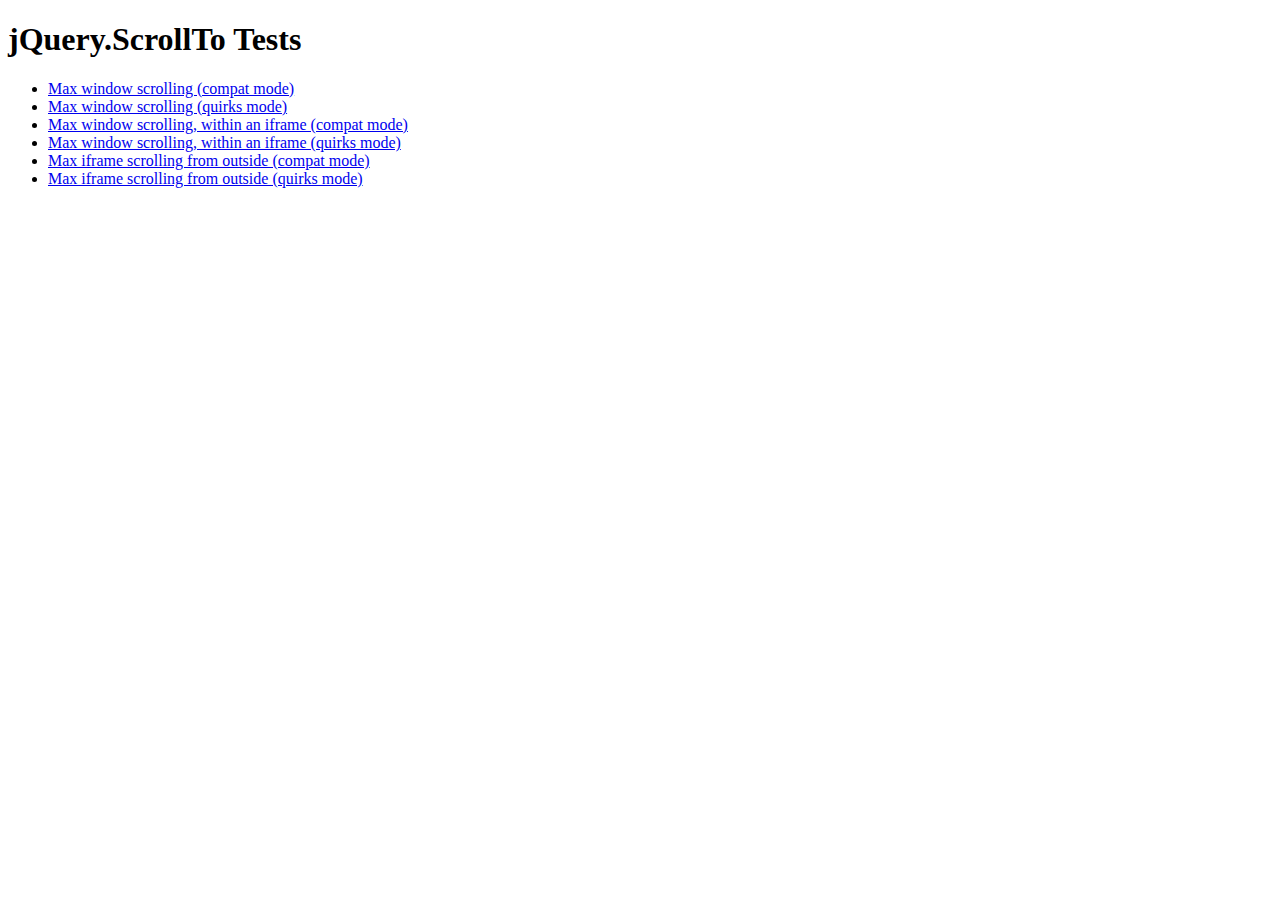
<file: delta/assets/plugins/jquery-scrollTo/tests/index.html>
<!DOCTYPE html PUBLIC "-//W3C//DTD XHTML 1.0 Transitional//EN" "http://www.w3.org/TR/xhtml1/DTD/xhtml1-transitional.dtd">
<html xmlns="http://www.w3.org/1999/xhtml">
<head>
	<meta http-equiv="Content-Type" content="text/html; charset=iso-8859-1" />
	<title>jQuery.ScrollTo Tests</title>
	<meta name="keywords" content="javascript, jquery, plugins, scroll, scrollTo, smooth, animation, to, effect, ariel, flesler, window, overflow, element, navigation, customizable" />
	<meta name="description" content="Tests for jQuery ScrollTo. Made by Ariel Flesler." />
	<meta name="robots" content="index,follow" />
</head>
<body>
	<h1>jQuery.ScrollTo Tests</h1>
	
	<ul>
		<li><a href="WinMaxY-compat.html">Max window scrolling (compat mode)</a></li>
		<li><a href="WinMaxY-quirks.html">Max window scrolling (quirks mode)</a></li>
		<li><a href="WinMaxY-with-iframe-compat.html">Max window scrolling, within an iframe (compat mode)</a></li>
		<li><a href="WinMaxY-with-iframe-quirks.html">Max window scrolling, within an iframe (quirks mode)</a></li>
		<li><a href="WinMaxY-to-iframe-compat.html">Max iframe scrolling from outside (compat mode)</a></li>
		<li><a href="WinMaxY-to-iframe-quirks.html">Max iframe scrolling from outside (quirks mode)</a></li>
	</ul>
</body>
</html>
</file>
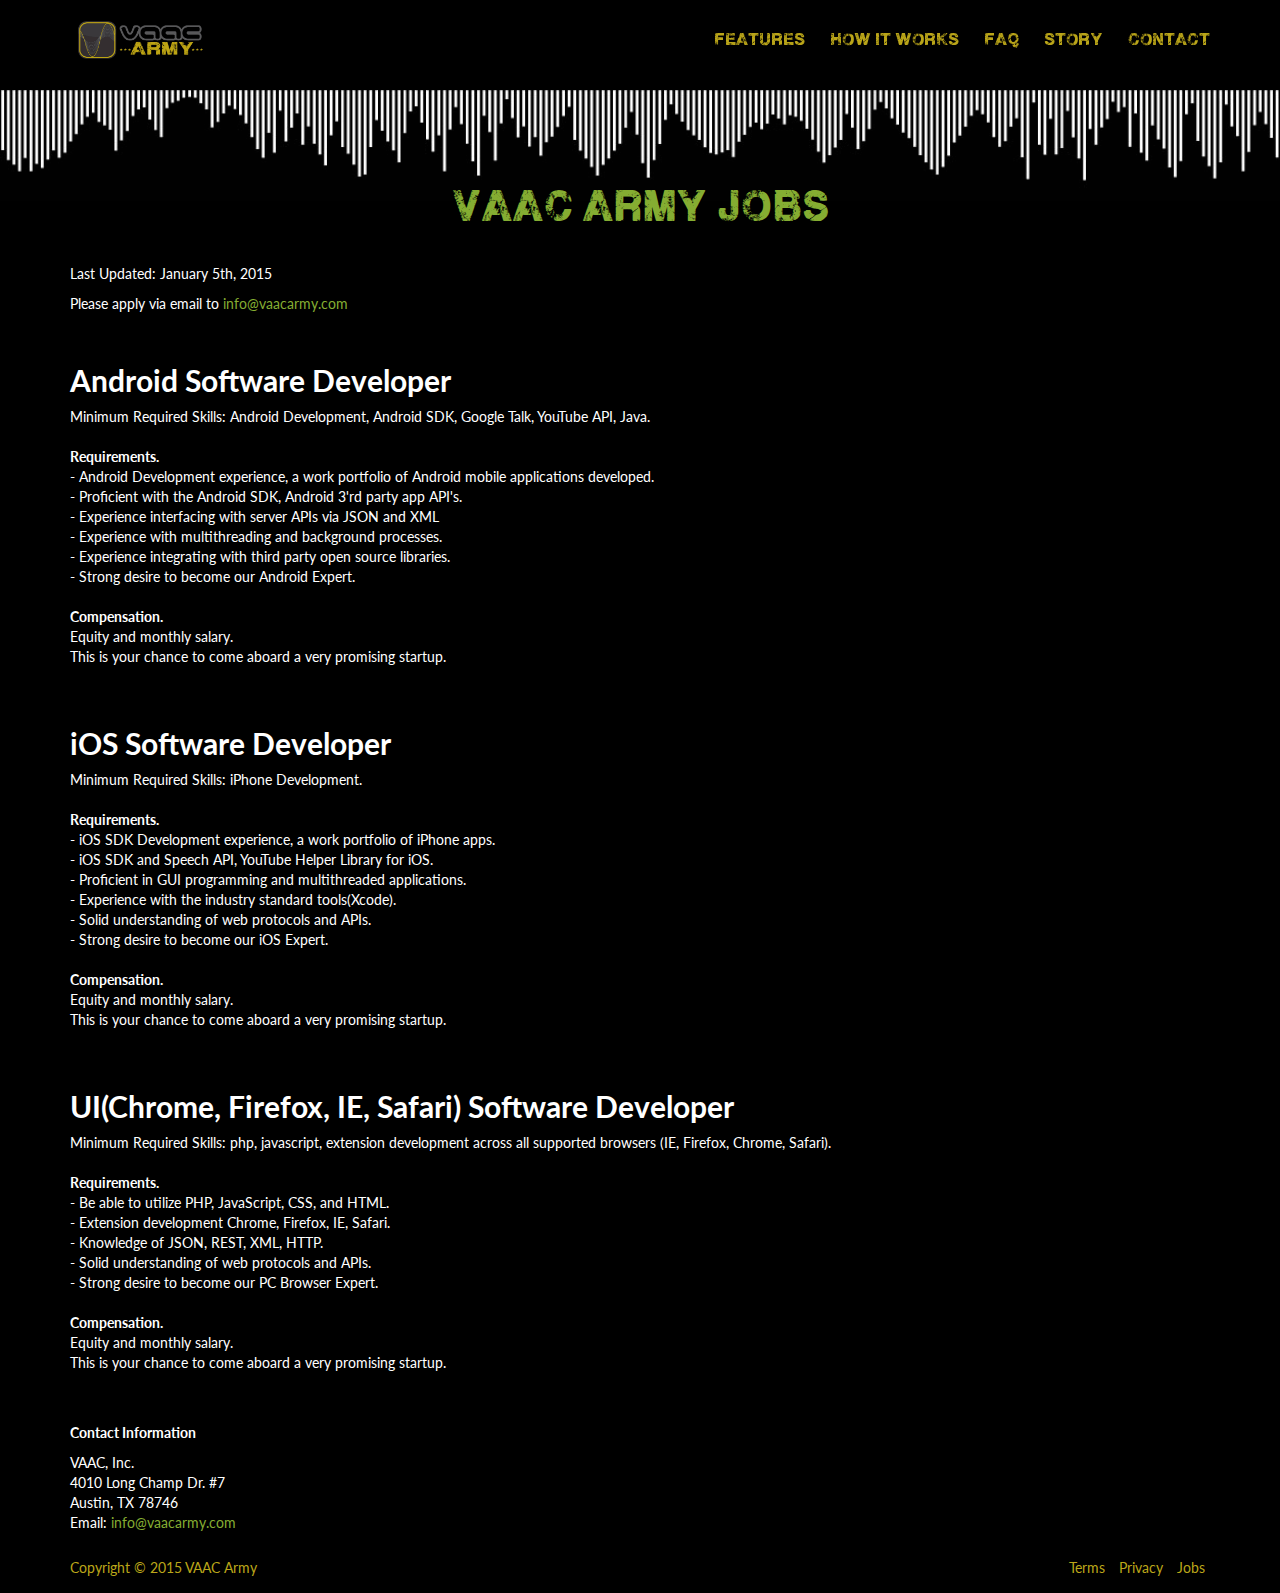
<file: delta/jobs.html>
<!DOCTYPE html>
<!--[if IE 8]> <html lang="en" class="ie8"> <![endif]-->  
<!--[if IE 9]> <html lang="en" class="ie9"> <![endif]-->  
<!--[if !IE]><!--> <html lang="en"> <!--<![endif]-->  
<head>
    <title>VAAC ARMY: Video Ad Accelerator</title>
    <!-- Meta -->
    <meta charset="utf-8">
    <meta http-equiv="X-UA-Compatible" content="IE=edge">
    <meta name="viewport" content="width=device-width, initial-scale=1.0">
    <meta name="description" content="">
    <meta name="author" content="">    
    <link rel="shortcut icon" href="favicon.ico">  
    <link href='http://fonts.googleapis.com/css?family=Lato:300,400,700,300italic,400italic,700italic' rel='stylesheet' type='text/css'>
    <link href='http://fonts.googleapis.com/css?family=Covered+By+Your+Grace' rel='stylesheet' type='text/css'>  
    <!-- Global CSS -->
    <link rel="stylesheet" href="assets/plugins/bootstrap/css/bootstrap.min.css">
    <!-- Plugins CSS -->    
    <link rel="stylesheet" href="assets/plugins/font-awesome/css/font-awesome.css">
    <link rel="stylesheet" href="assets/plugins/flexslider/flexslider.css">
    <link rel="stylesheet" href="assets/plugins/animate-css/animate.min.css">
    <!-- Theme CSS -->  
    <link id="theme-style" rel="stylesheet" href="assets/css/styles-3.css">
    <!-- HTML5 shim and Respond.js IE8 support of HTML5 elements and media queries -->
    <!--[if lt IE 9]>
      <script src="https://oss.maxcdn.com/libs/html5shiv/3.7.0/html5shiv.js"></script>
      <script src="https://oss.maxcdn.com/libs/respond.js/1.4.2/respond.min.js"></script>
    <![endif]-->
</head> 

<style type="text/css">
    body {
    background-color: #000;
    color:#fff;
    }
    .no-style {
    list-style-type: none;
}
</style>

<body data-spy="scroll">
    <!-- ******HEADER****** --> 
    <header id="top" class="header navbar-fixed-top">  
        <div class="container">            
            <h1 class="logo pull-left">
                <a class="scrollto" href="index.html#promo">
                    <img id="logo-image" class="logo-image" src="assets/images/logo/logo-yellow-black.jpg" alt="vaac army logo">
                </a>
            </h1><!--//logo-->              
            <nav id="main-nav" class="main-nav navbar-right" role="navigation">
                <div class="navbar-header">
                    <button class="navbar-toggle" type="button" data-toggle="collapse" data-target="#navbar-collapse">
                        <span class="sr-only">Toggle navigation</span>
                        <span class="icon-bar"></span>
                        <span class="icon-bar"></span>
                        <span class="icon-bar"></span>
                    </button><!--//nav-toggle-->
                </div><!--//navbar-header-->            
                <div class="navbar-collapse collapse" id="navbar-collapse">
                    <ul class="nav navbar-nav">
                        <li class="active nav-item sr-only"><a class="scrollto" href="index.html#promo">Home</a></li>
                        <li class="nav-item"><a class="scrollto" href="index.html#features">Features</a></li>
                        <li class="nav-item"><a class="scrollto" href="index.html#how">How it works</a></li>
                        <li class="nav-item"><a class="scrollto" href="index.html#faq">FAQ</a></li>
                        <li class="nav-item"><a class="scrollto" href="index.html#story">Story</a></li>
                        <li class="nav-item last"><a class="scrollto" href="index.html#contact">Contact</a></li>
                    </ul><!--//nav-->
                </div><!--//navabr-collapse-->
            </nav><!--//main-nav-->           
        </div>
    </header><!--//header-->

    <!-- ******PROMO****** --> 
    <section id="promo" class="terms-promo section offset-header has-pattern">
        <div class="container">
            <div class="row">
                <div class="overview text-center">
                    <h2 class="title">vaac army jobs</h2>
                </div><!--//overview-->                       
            </div><!--//row-->
        </div><!--//container-->
    </section><!--//promo-->
    <div class="container">
        
        <div class="body-text"> 
            <p>Last Updated:  January 5th, 2015</p>
            <p>Please apply via email to <a href="mailto:info@vaacarmy.com">info@vaacarmy.com</a></p>
            <br/>
            <p><strong><h2>Android Software Developer</h2></strong></p>
            <p>
                Minimum Required Skills: Android Development, Android SDK, Google Talk, YouTube API, Java.
                <br/><br/>
                <strong>Requirements.  </strong> <br/>
                - Android Development experience, a work portfolio of Android mobile applications developed. <br/>
                - Proficient with the Android SDK, Android 3'rd party app API's.  <br/>
                - Experience interfacing with server APIs via JSON and XML <br/>
                - Experience with multithreading and background processes.<br/>
                - Experience integrating with third party open source libraries.<br/>
                - Strong desire to become our Android Expert. <br/>

                <br/>
                <strong>Compensation. </strong> <br/>
                Equity and monthly salary. <br/>
                This is your chance to come aboard a very promising startup. <br/>
                <br/><br/>
            </p>
            
            <p><strong><h2>iOS Software Developer</h2></strong></p>
            <p>
                Minimum Required Skills: iPhone Development.
                <br/><br/>
                <strong>Requirements.  </strong> <br/>
                - iOS SDK Development experience, a work portfolio of iPhone apps. <br/>
                - iOS SDK and Speech API, YouTube Helper Library for iOS. <br/>
                - Proficient in GUI programming and multithreaded applications.  <br/>
                - Experience with the industry standard tools(Xcode). <br/>
                - Solid understanding of web protocols and APIs.<br/>
                - Strong desire to become our iOS Expert. <br/>

                <br/>
                <strong>Compensation. </strong> <br/>
                Equity and monthly salary. <br/>
                This is your chance to come aboard a very promising startup. <br/>
                <br/><br/>
            </p>
            
            <p><strong><h2>UI(Chrome, Firefox, IE, Safari) Software Developer</h2></strong></p>
            <p>
                Minimum Required Skills: php, javascript, extension development across all supported browsers (IE, Firefox, Chrome, Safari).
                <br/><br/>
                <strong>Requirements.  </strong> <br/>
                - Be able to utilize PHP, JavaScript, CSS, and HTML. <br/>
                - Extension development Chrome, Firefox, IE, Safari.  <br/>
                - Knowledge of JSON, REST, XML, HTTP. <br/>
                - Solid understanding of web protocols and APIs.<br/>
                - Strong desire to become our PC Browser Expert. <br/>

                <br/>
                <strong>Compensation. </strong> <br/>
                Equity and monthly salary. <br/>
                This is your chance to come aboard a very promising startup. 
            </p>  
            <p> 
            </br></br>
                <strong>Contact Information</strong>
            </p>
            <p>
                    VAAC, Inc.<br/>
                    4010 Long Champ Dr. #7<br/>
                    Austin, TX 78746<br/>
                    Email: <a href="mailto:info@vaacarmy.com">info@vaacarmy.com</a>
                </p>    
            </div>
        </div>  
    </div> 
    <!-- ******FOOTER****** --> 
    <footer class="footer">
        <div class="container">
            <div class="copyright pull-left">Copyright &copy; 2015 VAAC Army</div>
            <ul class="links list-inline pull-right">
                <li><a href="terms.html">Terms</a></li>
                <li><a href="privacy.html">Privacy</a></li>
                <li><a href="jobs.html">Jobs</a></li>
            </ul>
        </div>
    </footer><!--//footer-->
     
    <!-- Javascript -->          
    <script type="text/javascript" src="assets/plugins/jquery-migrate-1.2.1.min.js"></script>
    <script type="text/javascript" src="assets/plugins/isMobile/isMobile.min.js"></script>       
    <script type="text/javascript" src="assets/plugins/jquery.easing.1.3.js"></script>   
    <script type="text/javascript" src="assets/plugins/bootstrap/js/bootstrap.min.js"></script>     
    <script type="text/javascript" src="assets/plugins/jquery-inview/jquery.inview.min.js"></script>
    <script type="text/javascript" src="assets/plugins/FitVids/jquery.fitvids.js"></script>
    <script type="text/javascript" src="assets/plugins/jquery-scrollTo/jquery.scrollTo.min.js"></script>    
    <script type="text/javascript" src="assets/plugins/jquery-placeholder/jquery.placeholder.js"></script>
    <script type="text/javascript" src="assets/plugins/flexslider/jquery.flexslider-min.js"></script>
    <script type="text/javascript" src="assets/plugins/jquery-match-height/jquery.matchHeight-min.js"></script>
    <script type="text/javascript" src="assets/js/main.js"></script>
    <!--[if !IE]>--> 
    <script type="text/javascript" src="assets/js/animations.js"></script> 
    <!--<![endif]-->         
</body>
</html>
</file>
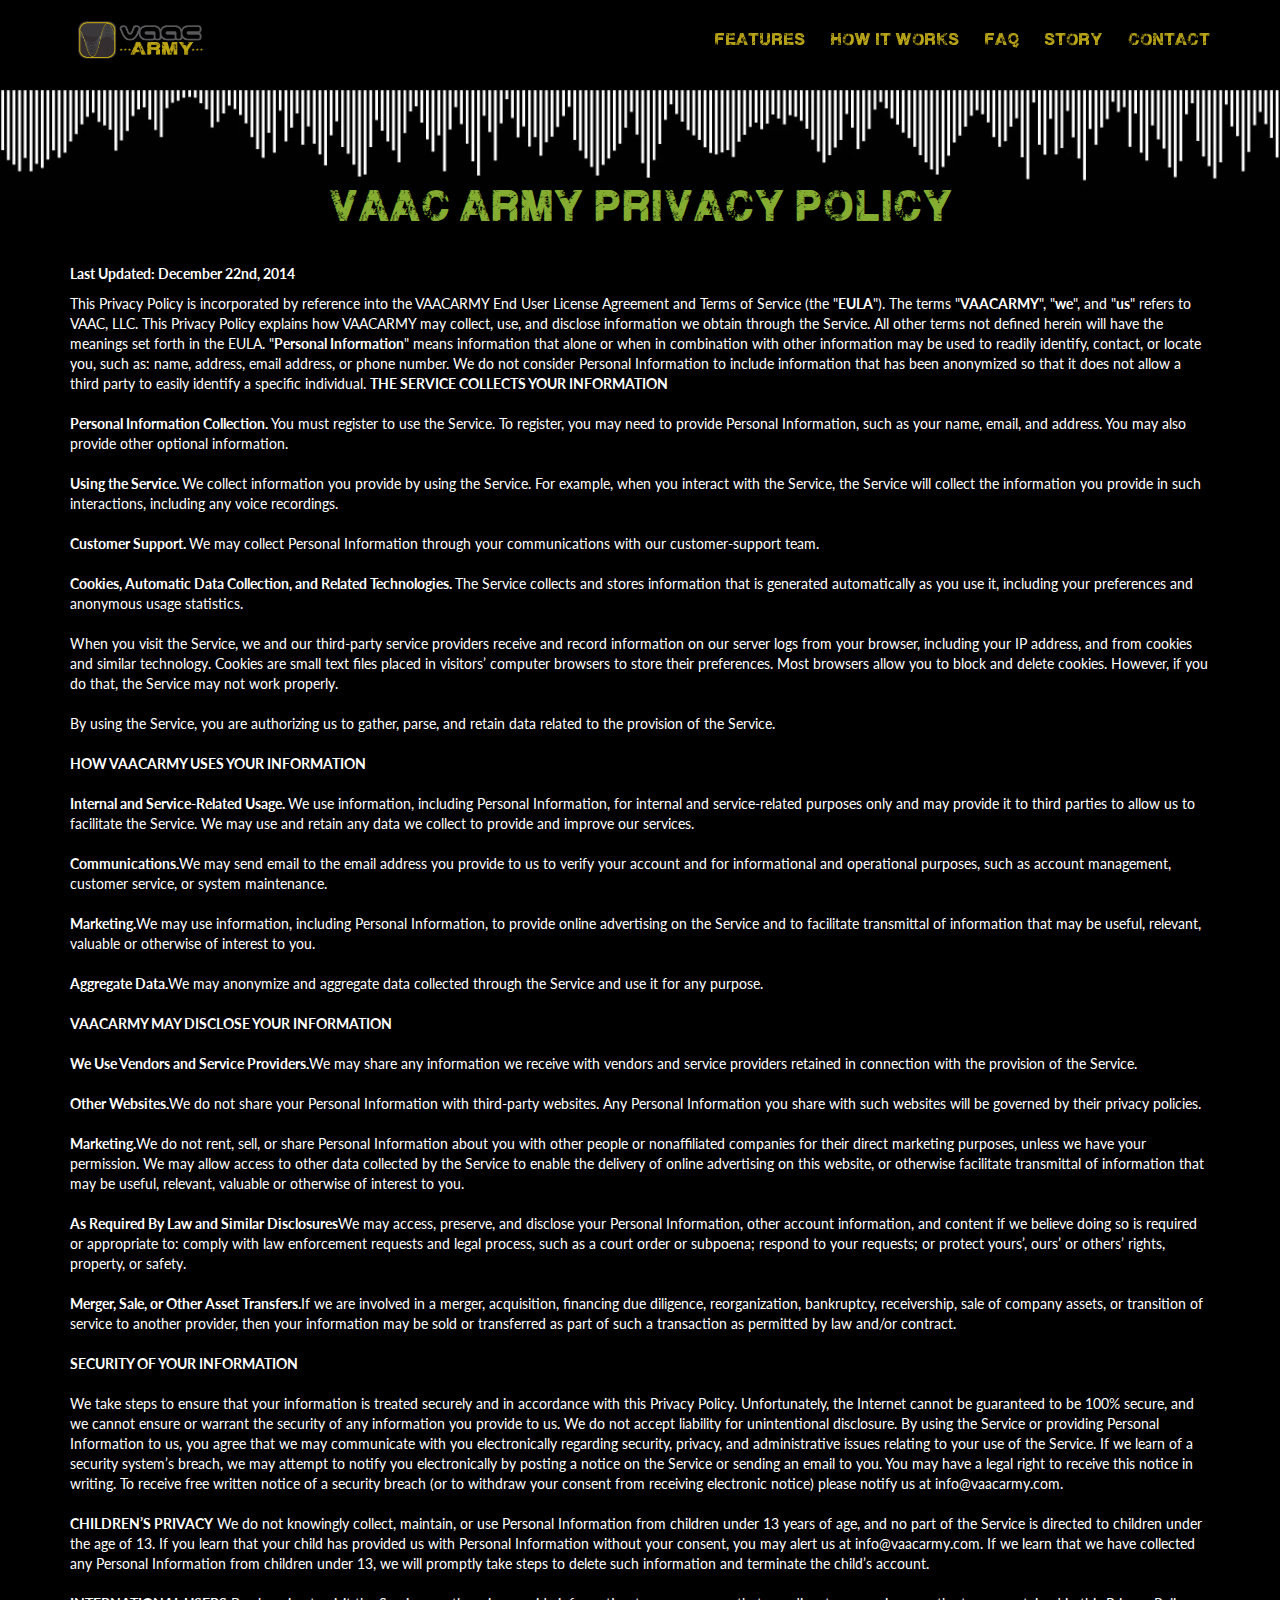
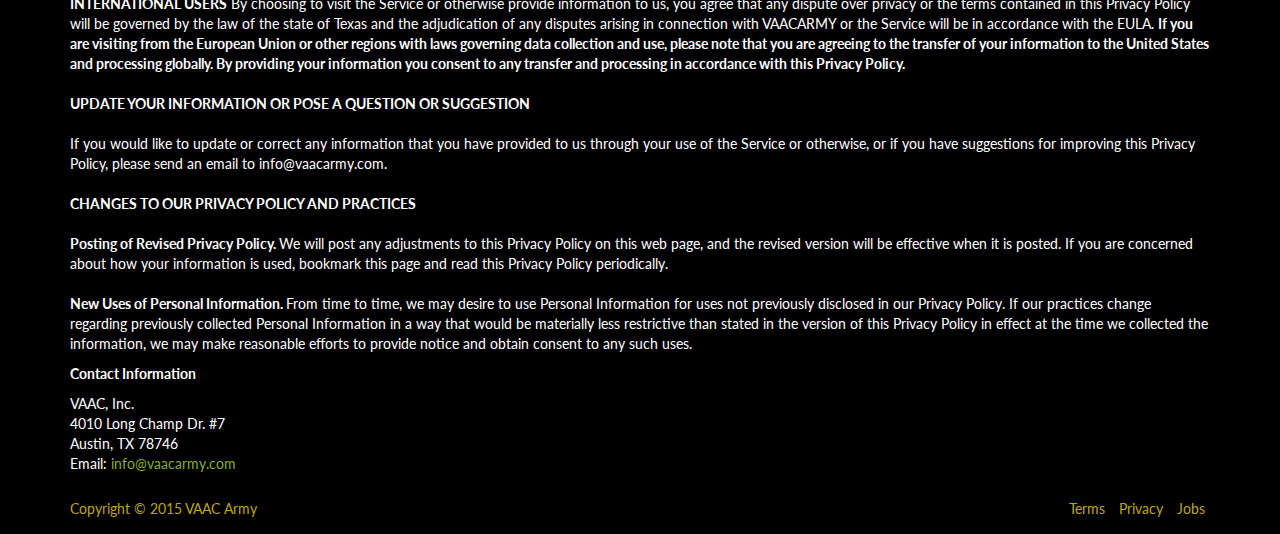
<file: delta/privacy.html>
<!DOCTYPE html>
<!--[if IE 8]> <html lang="en" class="ie8"> <![endif]-->  
<!--[if IE 9]> <html lang="en" class="ie9"> <![endif]-->  
<!--[if !IE]><!--> <html lang="en"> <!--<![endif]-->  
<head>
    <title>VAAC ARMY: Video Ad Accelerator</title>
    <!-- Meta -->
    <meta charset="utf-8">
    <meta http-equiv="X-UA-Compatible" content="IE=edge">
    <meta name="viewport" content="width=device-width, initial-scale=1.0">
    <meta name="description" content="">
    <meta name="author" content="">    
    <link rel="shortcut icon" href="favicon.ico">  
    <link href='http://fonts.googleapis.com/css?family=Lato:300,400,700,300italic,400italic,700italic' rel='stylesheet' type='text/css'>
    <link href='http://fonts.googleapis.com/css?family=Covered+By+Your+Grace' rel='stylesheet' type='text/css'>  
    <!-- Global CSS -->
    <link rel="stylesheet" href="assets/plugins/bootstrap/css/bootstrap.min.css">
    <!-- Plugins CSS -->    
    <link rel="stylesheet" href="assets/plugins/font-awesome/css/font-awesome.css">
    <link rel="stylesheet" href="assets/plugins/flexslider/flexslider.css">
    <link rel="stylesheet" href="assets/plugins/animate-css/animate.min.css">
    <!-- Theme CSS -->  
    <link id="theme-style" rel="stylesheet" href="assets/css/styles-3.css">
    <!-- HTML5 shim and Respond.js IE8 support of HTML5 elements and media queries -->
    <!--[if lt IE 9]>
      <script src="https://oss.maxcdn.com/libs/html5shiv/3.7.0/html5shiv.js"></script>
      <script src="https://oss.maxcdn.com/libs/respond.js/1.4.2/respond.min.js"></script>
    <![endif]-->
</head> 

<style type="text/css">
    body {
    background-color: #000;
    color:#fff;
    }
    .no-style {
    list-style-type: none;
}
</style>

<body data-spy="scroll">
    <!-- ******HEADER****** --> 
    <header id="top" class="header navbar-fixed-top">  
        <div class="container">            
            <h1 class="logo pull-left">
                <a class="scrollto" href="index.html#promo">
                    <img id="logo-image" class="logo-image" src="assets/images/logo/logo-yellow-black.jpg" alt="vaac army logo">
                </a>
            </h1><!--//logo-->               
            <nav id="main-nav" class="main-nav navbar-right" role="navigation">
                <div class="navbar-header">
                    <button class="navbar-toggle" type="button" data-toggle="collapse" data-target="#navbar-collapse">
                        <span class="sr-only">Toggle navigation</span>
                        <span class="icon-bar"></span>
                        <span class="icon-bar"></span>
                        <span class="icon-bar"></span>
                    </button><!--//nav-toggle-->
                </div><!--//navbar-header-->            
                <div class="navbar-collapse collapse" id="navbar-collapse">
                    <ul class="nav navbar-nav">
                        <li class="active nav-item sr-only"><a class="scrollto" href="index.html#promo">Home</a></li>
                        <li class="nav-item"><a class="scrollto" href="index.html#features">Features</a></li>
                        <li class="nav-item"><a class="scrollto" href="index.html#how">How it works</a></li>
                        <li class="nav-item"><a class="scrollto" href="index.html#faq">FAQ</a></li>
                        <li class="nav-item"><a class="scrollto" href="index.html#story">Story</a></li>
                        <li class="nav-item last"><a class="scrollto" href="index.html#contact">Contact</a></li>
                    </ul><!--//nav-->
                </div><!--//navabr-collapse-->
            </nav><!--//main-nav-->           
        </div>
    </header><!--//header-->

    <!-- ******PROMO****** --> 
    <section id="promo" class="terms-promo section offset-header has-pattern">
        <div class="container">
            <div class="row">
                <div class="overview text-center">
                    <h2 class="title">vaac army privacy policy</h2>
                </div><!--//overview-->                       
            </div><!--//row-->
        </div><!--//container-->
    </section><!--//promo-->
    <div class="container">
        
        <div class="body-text"> 
            
            <p><strong>Last Updated:  December 22nd, 2014</strong></p>
            <p>
                This Privacy Policy is incorporated by reference into the VAACARMY End User License Agreement and Terms of Service (the "<strong>EULA</strong>").  The terms "<strong>VAACARMY</strong>", "<strong>we</strong>", and "<strong>us</strong>" refers to VAAC, LLC.  This Privacy Policy explains how VAACARMY may collect, use, and disclose information we obtain through the Service.  All other terms not defined herein will have the meanings set forth in the EULA.
                
                "<strong>Personal Information</strong>" means information that alone or when in combination with other information may be used to readily identify, contact, or locate you, such as: name, address, email address, or phone number.  We do not consider Personal Information to include information that has been anonymized so that it does not allow a third party to easily identify a specific individual.
                
                <strong>THE SERVICE COLLECTS YOUR INFORMATION</strong>
                <br/><br/>
                <strong>Personal Information Collection.  </strong>You must register to use the Service.  To register, you may need to provide Personal Information, such as your name, email, and address.  You may also provide other optional information.
                <br/><br/>
                <strong>Using the Service.  </strong>We collect information you provide by using the Service.  For example, when you interact with the Service, the Service will collect the information you provide in such interactions, including any voice recordings.
                <br/><br/>
                <strong>Customer Support.  </strong>We may collect Personal Information through your communications with our customer-support team.
                <br/><br/>
                <strong>Cookies, Automatic Data Collection, and Related Technologies.  </strong>The Service collects and stores information that is generated automatically as you use it, including your preferences and anonymous usage statistics.
                <br/><br/>
                When you visit the Service, we and our third-party service providers receive and record information on our server logs from your browser, including your IP address, and from cookies and similar technology.  Cookies are small text files placed in visitors’ computer browsers to store their preferences.  Most browsers allow you to block and delete cookies.  However, if you do that, the Service may not work properly.
                <br/><br/>
                By using the Service, you are authorizing us to gather, parse, and retain data related to the provision of the Service.
                <br/><br/>
                <strong>HOW VAACARMY USES YOUR INFORMATION</strong>
                <br/><br/>
                <strong>Internal and Service-Related Usage.  </strong>We use information, including Personal Information, for internal and service-related purposes only and may provide it to third parties to allow us to facilitate the Service.  We may use and retain any data we collect to provide and improve our services.
                <br/><br/>  
                <strong>Communications.</strong>We may send email to the email address you provide to us to verify your account and for informational and operational purposes, such as account management, customer service, or system maintenance.                
                <br/><br/>  
                <strong>Marketing.</strong>We may use information, including Personal Information, to provide online advertising on the Service and to facilitate transmittal of information that may be useful, relevant, valuable or otherwise of interest to you.
                <br/><br/>  
                <strong>Aggregate Data.</strong>We may anonymize and aggregate data collected through the Service and use it for any purpose.
                <br/><br/>  
                <strong>VAACARMY MAY DISCLOSE YOUR INFORMATION</strong>
                <br/><br/>  
                <strong>We Use Vendors and Service Providers.</strong>We may share any information we receive with vendors and service providers retained in connection with the provision of the Service.
                <br/><br/>  
                <strong>Other Websites.</strong>We do not share your Personal Information with third-party websites.  Any Personal Information you share with such websites will be governed by their privacy policies.
                <br/><br/>  
                <strong>Marketing.</strong>We do not rent, sell, or share Personal Information about you with other people or nonaffiliated companies for their direct marketing purposes, unless we have your permission.  We may allow access to other data collected by the Service to enable the delivery of online advertising on this website, or otherwise facilitate transmittal of information that may be useful, relevant, valuable or otherwise of interest to you.
                <br/><br/>  
                <strong>As Required By Law and Similar Disclosures</strong>We may access, preserve, and disclose your Personal Information, other account information, and content if we believe doing so is required or appropriate to: comply with law enforcement requests and legal process, such as a court order or subpoena; respond to your requests; or protect yours’, ours’ or  others’ rights, property, or safety.
                <br/><br/>  
                <strong>Merger, Sale, or Other Asset Transfers.</strong>If we are involved in a merger, acquisition, financing due diligence, reorganization, bankruptcy, receivership, sale of company assets, or transition of service to another provider, then your information may be sold or transferred as part of such a transaction as permitted by law and/or contract.
                <br/><br/>  
                <strong>SECURITY OF YOUR INFORMATION</strong>
                <br/><br/>  
                We take steps to ensure that your information is treated securely and in accordance with this Privacy Policy.  Unfortunately, the Internet cannot be guaranteed to be 100% secure, and we cannot ensure or warrant the security of any information you provide to us.  We do not accept liability for unintentional disclosure.
                By using the Service or providing Personal Information to us, you agree that we may communicate with you electronically regarding security, privacy, and administrative issues relating to your use of the Service.  If we learn of a security system’s breach, we may attempt to notify you electronically by posting a notice on the Service or sending an email to you.  You may have a legal right to receive this notice in writing.  To receive free written notice of a security breach (or to withdraw your consent from receiving electronic notice) please notify us at info@vaacarmy.com.
                <br/><br/>  
                <strong>CHILDREN’S PRIVACY</strong>
                We do not knowingly collect, maintain, or use Personal Information from children under 13 years of age, and no part of the Service is directed to children under the age of 13.  If you learn that your child has provided us with Personal Information without your consent, you may alert us at info@vaacarmy.com.  If we learn that we have collected any Personal Information from children under 13, we will promptly take steps to delete such information and terminate the child’s account.
                <br/><br/>  
                <strong>INTERNATIONAL USERS</strong>
                By choosing to visit the Service or otherwise provide information to us, you agree that any dispute over privacy or the terms contained in this Privacy Policy will be governed by the law of the state of Texas and the adjudication of any disputes arising in connection with VAACARMY or the Service will be in accordance with the EULA.
                <strong>If you are visiting from the European Union or other regions with laws governing data collection and use, please note that you are agreeing to the transfer of your information to the United States and processing globally. By providing your information you consent to any transfer and processing in accordance with this Privacy Policy.</strong>
                <br/><br/>  
                <strong>UPDATE YOUR INFORMATION OR POSE A QUESTION OR SUGGESTION</strong>   
                <br/><br/>  
                If you would like to update or correct any information that you have provided to us through your use of the Service or otherwise, or if you have suggestions for improving this Privacy Policy, please send an email to info@vaacarmy.com.
                <br/><br/>  
                <strong>CHANGES TO OUR PRIVACY POLICY AND PRACTICES</strong>
                <br/><br/>  
                <strong>Posting of Revised Privacy Policy. </strong>We will post any adjustments to this Privacy Policy on this web page, and the revised version will be effective when it is posted.  If you are concerned about how your information is used, bookmark this page and read this Privacy Policy periodically.
                <br/><br/>  
                <strong>New Uses of Personal Information.  </strong>From time to time, we may desire to use Personal Information for uses not previously disclosed in our Privacy Policy.  If our practices change regarding previously collected Personal Information in a way that would be materially less restrictive than stated in the version of this Privacy Policy in effect at the time we collected the information, we may make reasonable efforts to provide notice and obtain consent to any such uses.
            </p>
            <div class="col">
            <p> 
                <strong>Contact Information</strong>
            </p>    
            <p>
                    VAAC, Inc.<br/>
                    4010 Long Champ Dr. #7<br/>
                    Austin, TX 78746<br/>
                    Email: <a href="mailto:info@vaacarmy.com">info@vaacarmy.com</a>
                </p>    
            </div>
        </div>  
    </div> 
    <!-- ******FOOTER****** --> 
    <footer class="footer">
        <div class="container">
            <div class="copyright pull-left">Copyright &copy; 2015 VAAC Army</div>
            <ul class="links list-inline pull-right">
                <li><a href="terms.html">Terms</a></li>
                <li><a href="privacy.html">Privacy</a></li>
                <li><a href="jobs.html">Jobs</a></li>
            </ul>
        </div>
    </footer><!--//footer-->
     
    <!-- Javascript -->          
    <script type="text/javascript" src="assets/plugins/jquery-migrate-1.2.1.min.js"></script>
    <script type="text/javascript" src="assets/plugins/isMobile/isMobile.min.js"></script>       
    <script type="text/javascript" src="assets/plugins/jquery.easing.1.3.js"></script>   
    <script type="text/javascript" src="assets/plugins/bootstrap/js/bootstrap.min.js"></script>     
    <script type="text/javascript" src="assets/plugins/jquery-inview/jquery.inview.min.js"></script>
    <script type="text/javascript" src="assets/plugins/FitVids/jquery.fitvids.js"></script>
    <script type="text/javascript" src="assets/plugins/jquery-scrollTo/jquery.scrollTo.min.js"></script>    
    <script type="text/javascript" src="assets/plugins/jquery-placeholder/jquery.placeholder.js"></script>
    <script type="text/javascript" src="assets/plugins/flexslider/jquery.flexslider-min.js"></script>
    <script type="text/javascript" src="assets/plugins/jquery-match-height/jquery.matchHeight-min.js"></script>
    <script type="text/javascript" src="assets/js/main.js"></script>
    <!--[if !IE]>--> 
    <script type="text/javascript" src="assets/js/animations.js"></script> 
    <!--<![endif]-->         
</body>
</html>
</file>
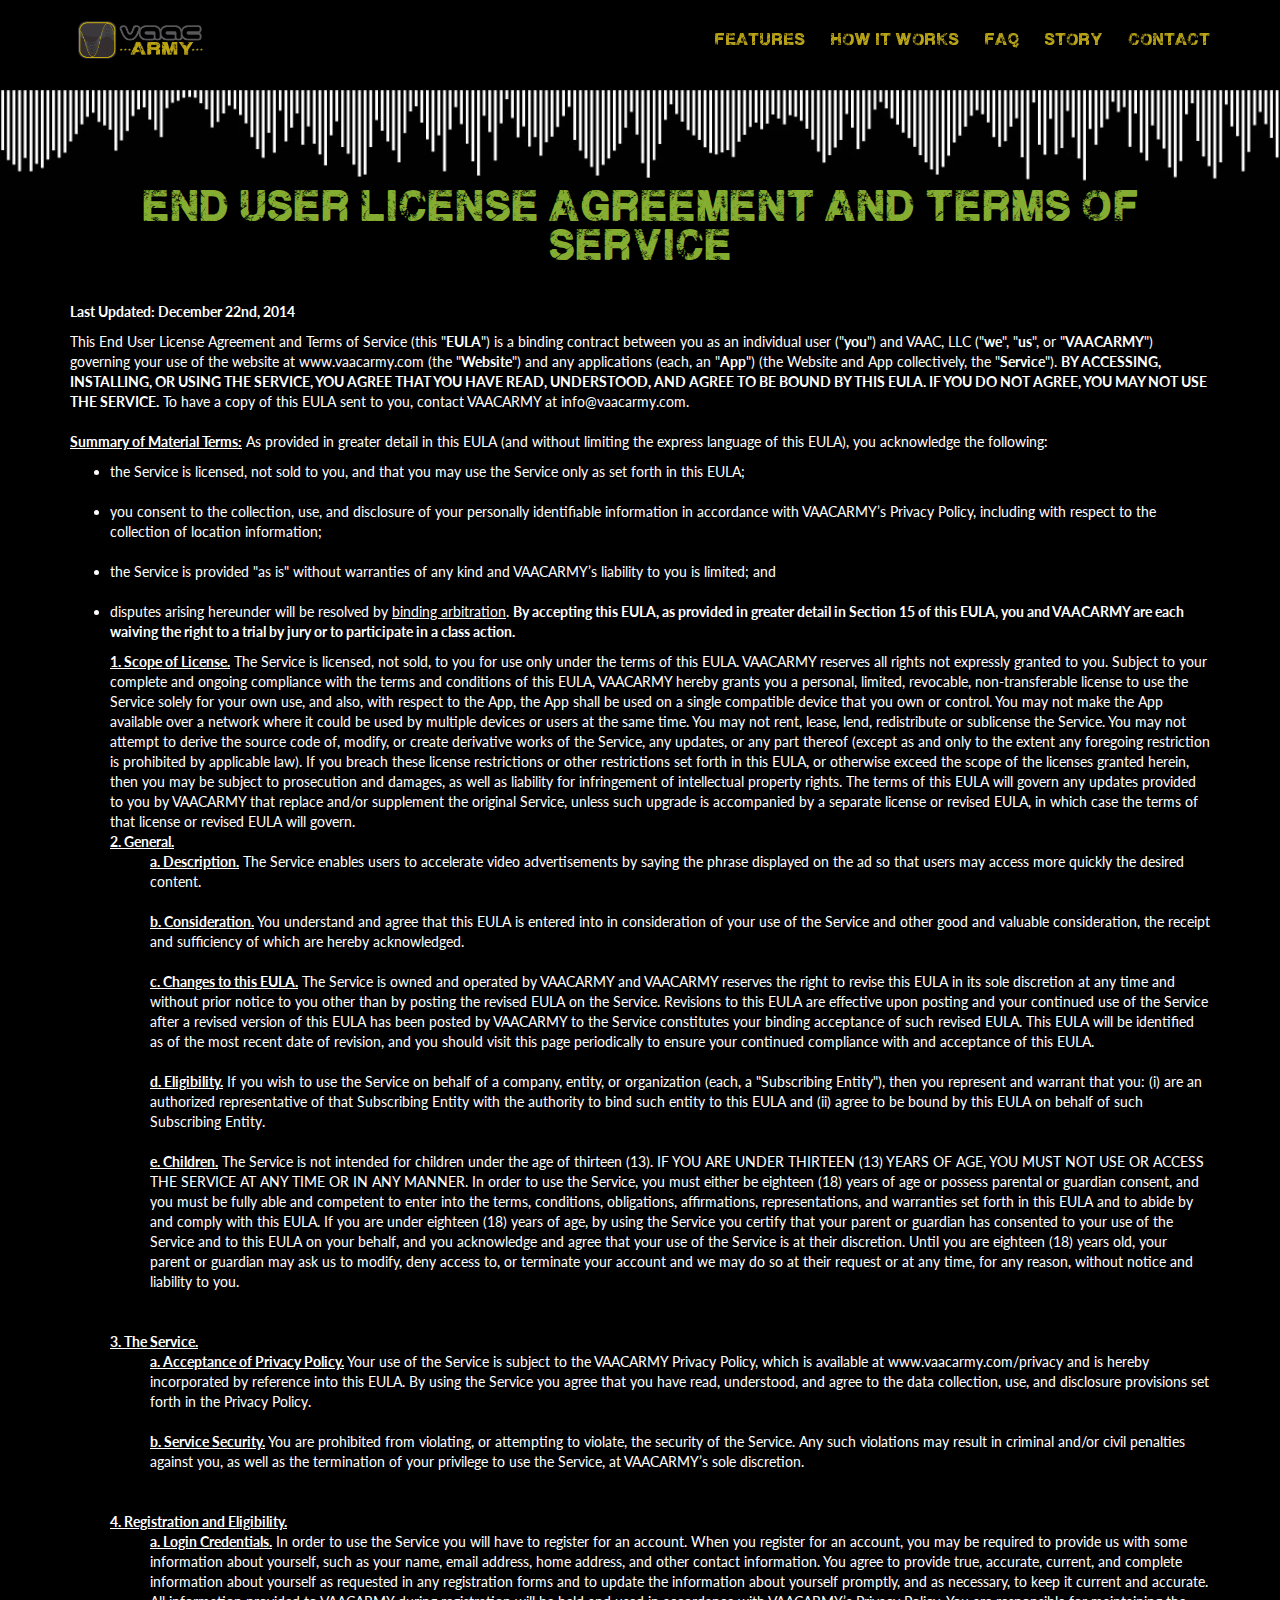
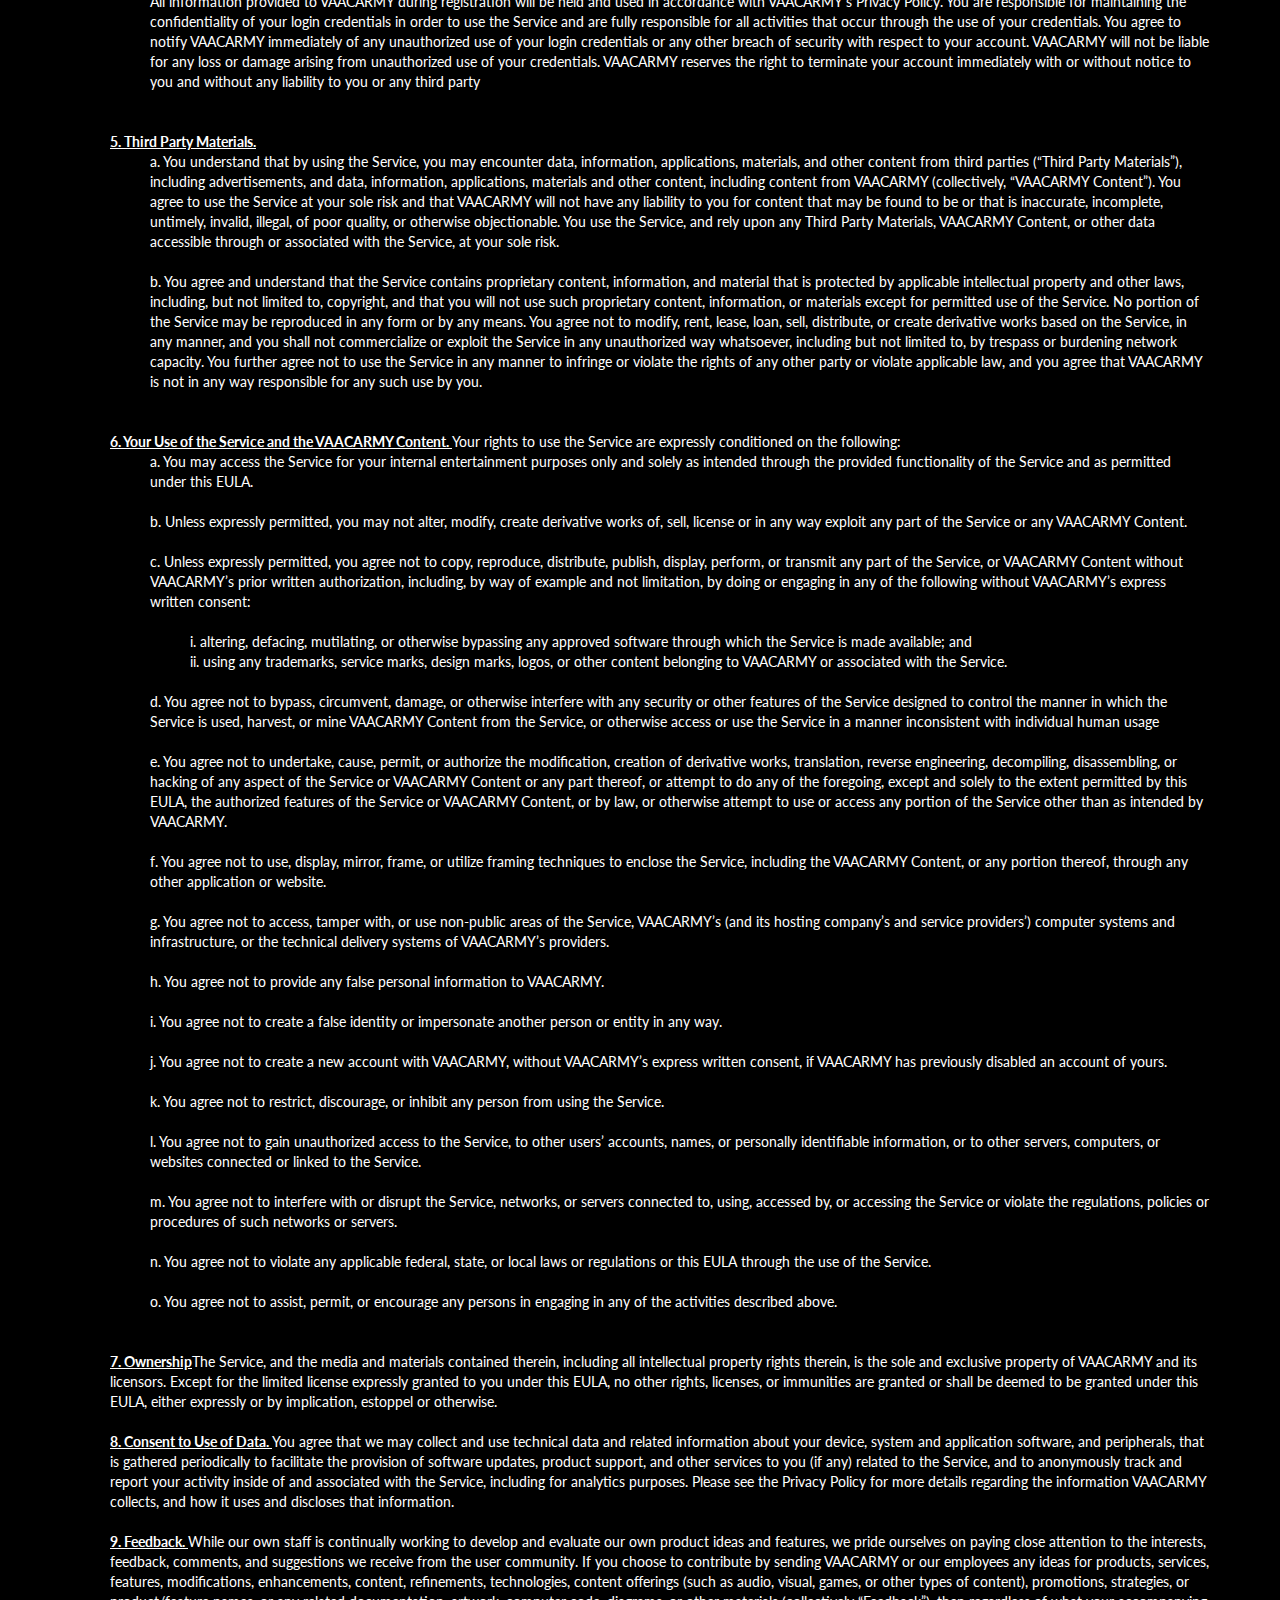
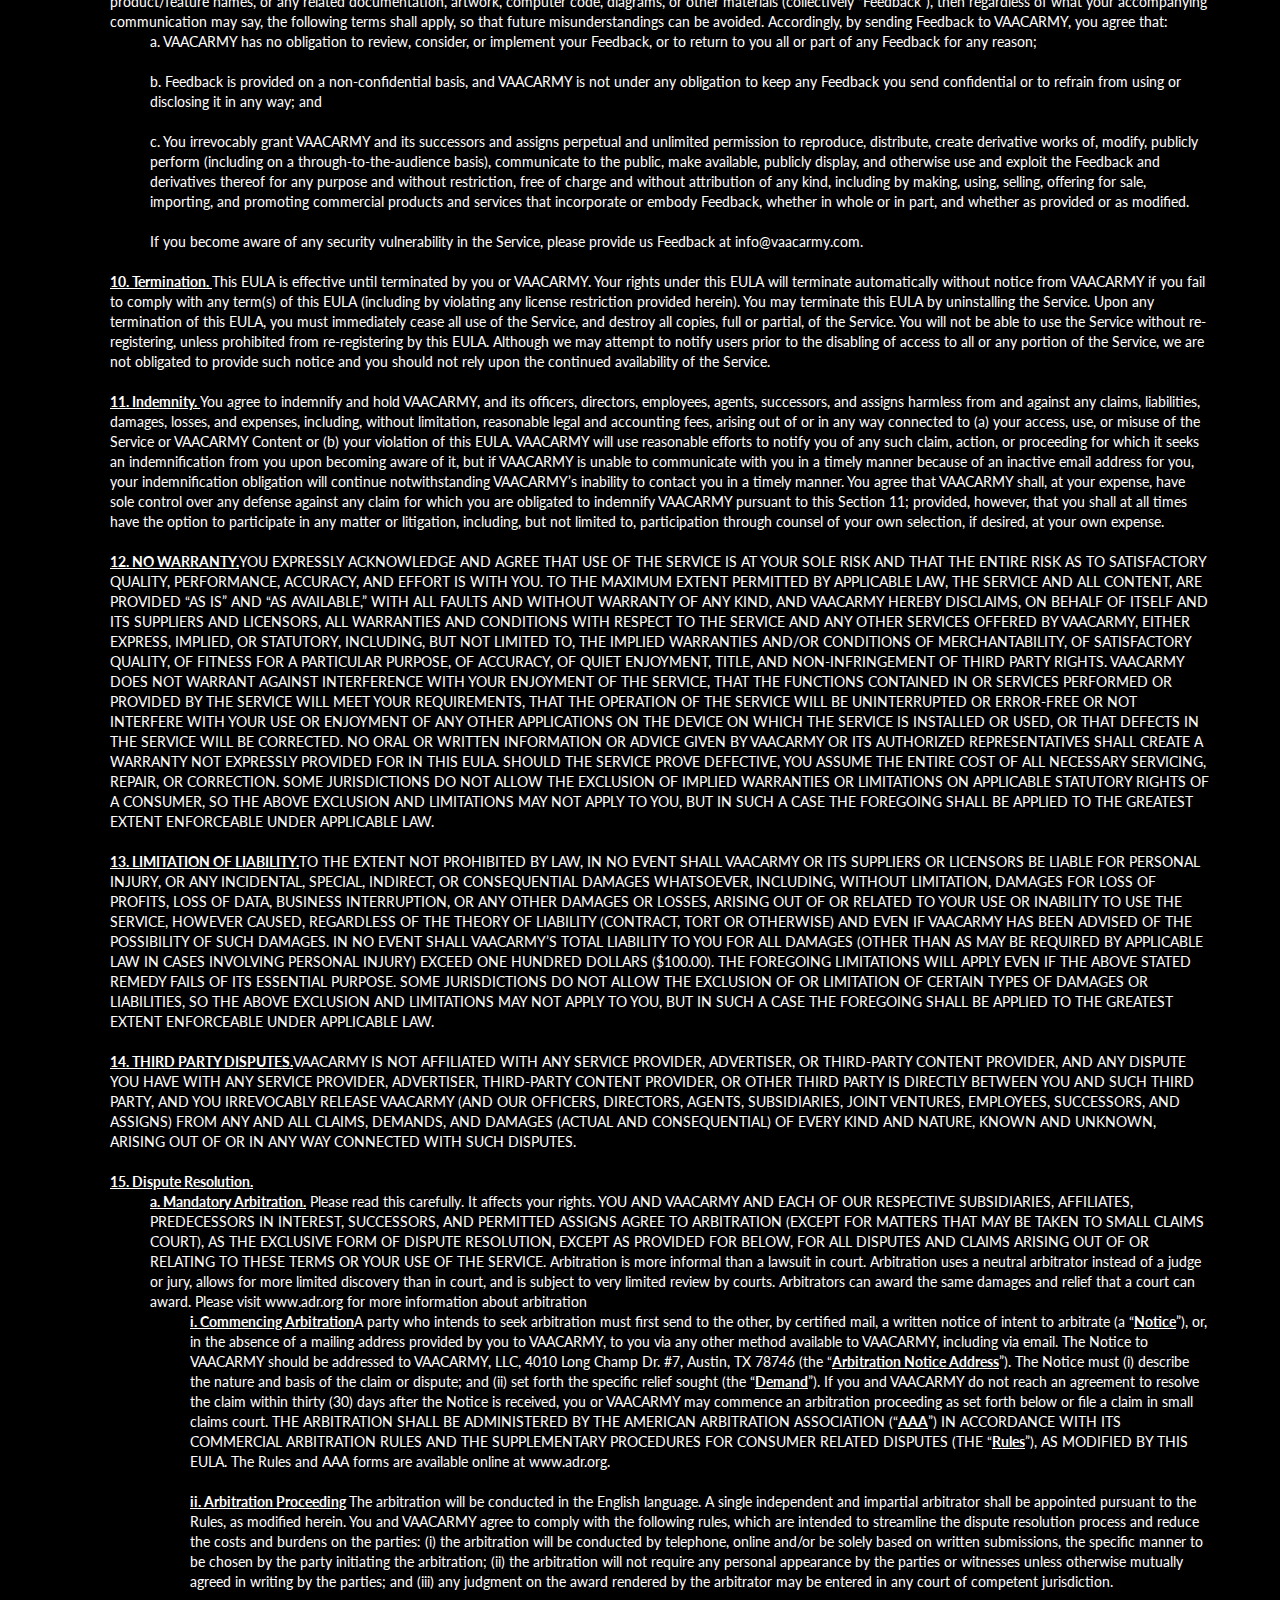
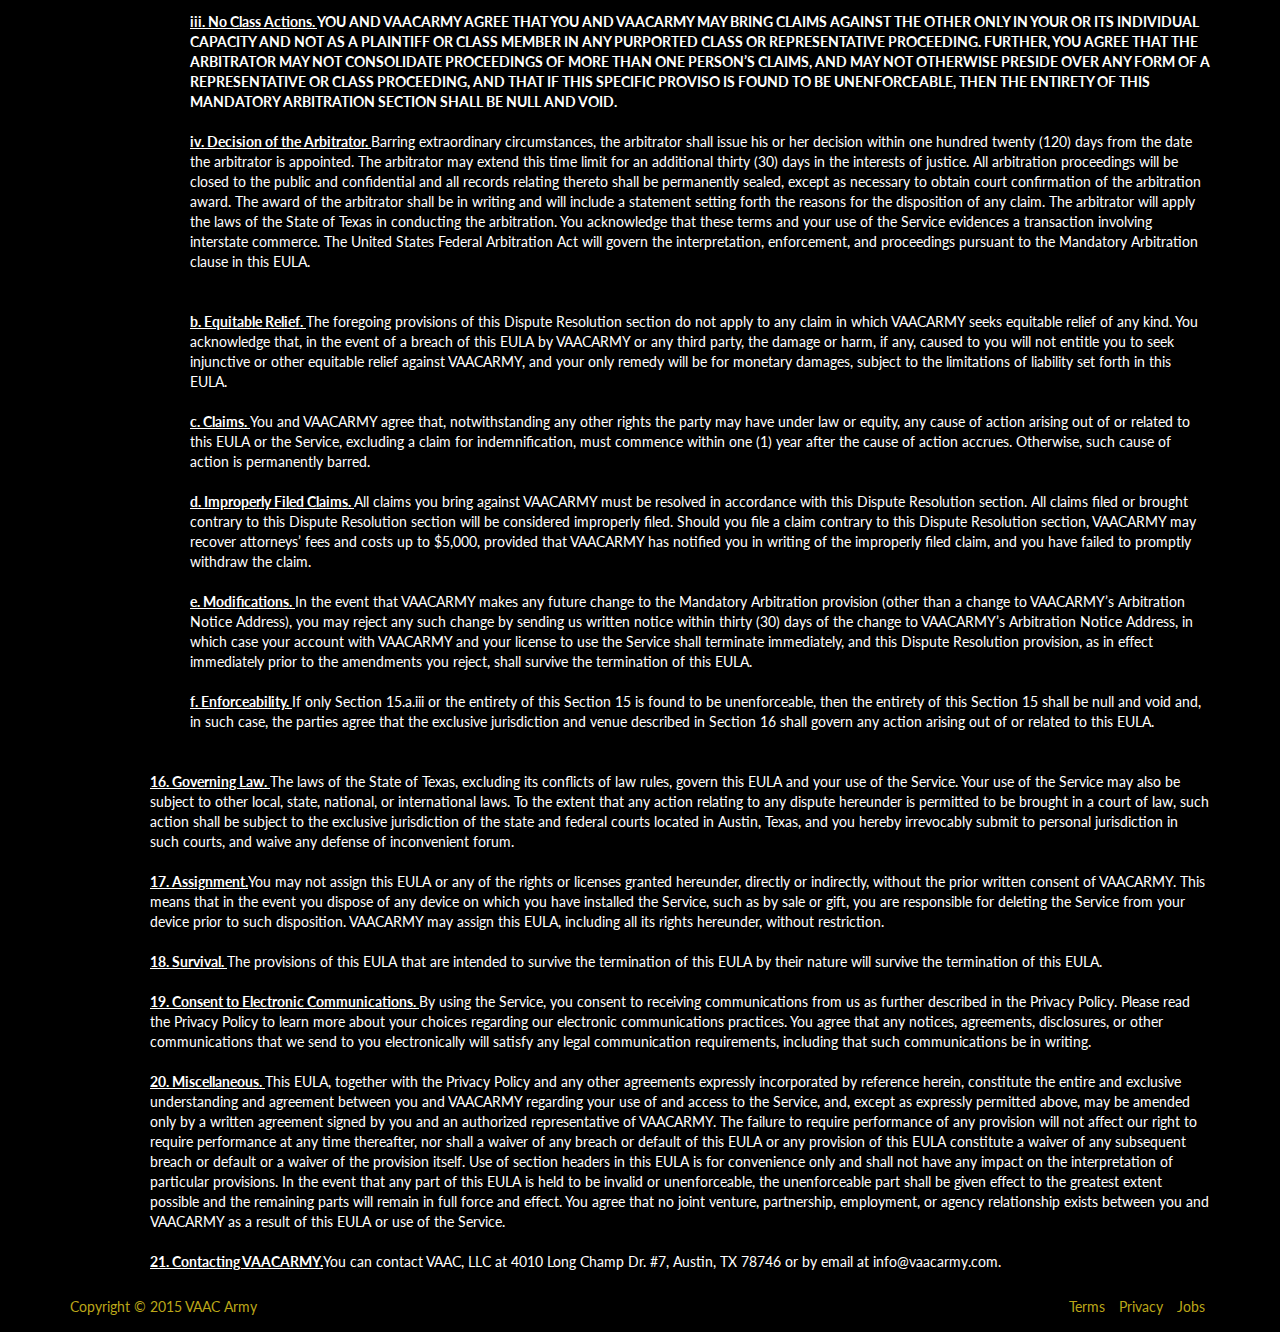
<file: delta/terms.html>
<!DOCTYPE html>
<!--[if IE 8]> <html lang="en" class="ie8"> <![endif]-->  
<!--[if IE 9]> <html lang="en" class="ie9"> <![endif]-->  
<!--[if !IE]><!--> <html lang="en"> <!--<![endif]-->  
<head>
    <title>VAAC ARMY: Video Ad Accelerator</title>
    <!-- Meta -->
    <meta charset="utf-8">
    <meta http-equiv="X-UA-Compatible" content="IE=edge">
    <meta name="viewport" content="width=device-width, initial-scale=1.0">
    <meta name="description" content="">
    <meta name="author" content="">    
    <link rel="shortcut icon" href="favicon.ico">  
    <link href='http://fonts.googleapis.com/css?family=Lato:300,400,700,300italic,400italic,700italic' rel='stylesheet' type='text/css'>
    <link href='http://fonts.googleapis.com/css?family=Covered+By+Your+Grace' rel='stylesheet' type='text/css'>  
    <!-- Global CSS -->
    <link rel="stylesheet" href="assets/plugins/bootstrap/css/bootstrap.min.css">
    <!-- Plugins CSS -->    
    <link rel="stylesheet" href="assets/plugins/font-awesome/css/font-awesome.css">
    <link rel="stylesheet" href="assets/plugins/flexslider/flexslider.css">
    <link rel="stylesheet" href="assets/plugins/animate-css/animate.min.css">
    <!-- Theme CSS -->  
    <link id="theme-style" rel="stylesheet" href="assets/css/styles-3.css">
    <!-- HTML5 shim and Respond.js IE8 support of HTML5 elements and media queries -->
    <!--[if lt IE 9]>
      <script src="https://oss.maxcdn.com/libs/html5shiv/3.7.0/html5shiv.js"></script>
      <script src="https://oss.maxcdn.com/libs/respond.js/1.4.2/respond.min.js"></script>
    <![endif]-->
</head> 

<style type="text/css">
    body {
    background-color: #000;
    color:#fff;
    }
    .no-style {
    list-style-type: none;
}
</style>

<body data-spy="scroll">
    <!-- ******HEADER****** --> 
    <header id="top" class="header navbar-fixed-top">  
        <div class="container">            
            <h1 class="logo pull-left">
                <a class="scrollto" href="index.html#promo">
                     <img id="logo-image" class="logo-image" src="assets/images/logo/logo-yellow-black.jpg" alt="vaac army logo">
                </a>
            </h1><!--//logo-->              
            <nav id="main-nav" class="main-nav navbar-right" role="navigation">
                <div class="navbar-header">
                    <button class="navbar-toggle" type="button" data-toggle="collapse" data-target="#navbar-collapse">
                        <span class="sr-only">Toggle navigation</span>
                        <span class="icon-bar"></span>
                        <span class="icon-bar"></span>
                        <span class="icon-bar"></span>
                    </button><!--//nav-toggle-->
                </div><!--//navbar-header-->            
                <div class="navbar-collapse collapse" id="navbar-collapse">
                    <ul class="nav navbar-nav">
                        <li class="active nav-item sr-only"><a class="scrollto" href="index.html#promo">Home</a></li>
                        <li class="nav-item"><a class="scrollto" href="index.html#features">Features</a></li>
                        <li class="nav-item"><a class="scrollto" href="index.html#how">How it works</a></li>
                        <li class="nav-item"><a class="scrollto" href="index.html#faq">FAQ</a></li>
                        <li class="nav-item"><a class="scrollto" href="index.html#story">Story</a></li>
                        <li class="nav-item last"><a class="scrollto" href="index.html#contact">Contact</a></li>
                    </ul><!--//nav-->
                </div><!--//navabr-collapse-->
            </nav><!--//main-nav-->           
        </div>
    </header><!--//header-->

    <!-- ******PROMO****** --> 
    <section id="promo" class="terms-promo section offset-header has-pattern">
        <div class="container">
            <div class="row">
                <div class="overview text-center">
                    <h2 class="title">end user license agreement and terms of service</h2>
                </div><!--//overview-->                       
            </div><!--//row-->
        </div><!--//container-->
    </section><!--//promo-->
    <div class="container"> 
        <div class="body-text"> 
            <p><strong>Last Updated:  December 22nd, 2014</strong></p>
            <p>
                This End User License Agreement and Terms of Service (this "<strong>EULA</strong>") is a binding contract between you as an individual user 
                ("<strong>you</strong>") and VAAC, LLC ("<strong>we</strong>", "<strong>us</strong>", or "<strong>VAACARMY</strong>") governing your use of the website at www.vaacarmy.com (the "<strong>Website</strong>") and 
                any applications (each, an "<strong>App</strong>") (the Website and App collectively, the "<strong>Service</strong>").  <strong>BY ACCESSING, INSTALLING, OR USING THE 
                SERVICE, YOU AGREE THAT YOU HAVE READ, UNDERSTOOD, AND AGREE TO BE BOUND BY THIS EULA.  IF YOU DO NOT AGREE, YOU MAY NOT USE 
                THE SERVICE.</strong>  To have a copy of this EULA sent to you, contact VAACARMY at info@vaacarmy.com.
                <br/><br/>
                <strong><u>Summary of Material Terms:</u></strong>  As provided in greater detail in this EULA (and without limiting the express language of this EULA),
                you acknowledge the following:
                
                <ul>
                    <li>the Service is licensed, not sold to you, and that you may use the Service only as set forth in this EULA;</li><br/>
                    <li>you consent to the collection, use, and disclosure of your personally identifiable information in accordance
                    with VAACARMY’s Privacy Policy, including with respect to the collection of location information;</li><br/>
                    <li>the Service is provided "as is" without warranties of any kind and VAACARMY’s liability to you is limited; and</li><br/>
                    <li>disputes arising hereunder will be resolved by <u>binding arbitration</u>.  <strong>By accepting this EULA, as provided in 
                    greater detail in Section 15 of this EULA, you and VAACARMY are each waiving the right to a trial by jury or to participate
                    in a class action.</strong></li>                    
                </ul>
                
                <ol class="no-style"> 
                    <li>
                        <strong><u>1. Scope of License.</u></strong>  The Service is licensed, not sold, to you for use only under the terms of this EULA.  
                        VAACARMY reserves all rights not expressly granted to you.  Subject to your complete and ongoing compliance with the terms and 
                        conditions of this EULA, VAACARMY hereby grants you a personal, limited, revocable, non-transferable license to use the Service
                        solely for your own use, and also, with respect to the App, the App shall be used on a single compatible device that you 
                        own or control.  You may not make the App available over a network where it could be used by multiple devices or users at
                        the same time.  You may not rent, lease, lend, redistribute or sublicense the Service.  You may not attempt to derive the 
                        source code of, modify, or create derivative works of the Service, any updates, or any part thereof (except as and only to 
                        the extent any foregoing restriction is prohibited by applicable law).  If you breach these license restrictions or other
                        restrictions set forth in this EULA, or otherwise exceed the scope of the licenses granted herein, then you may be subject 
                        to prosecution and damages, as well as liability for infringement of intellectual property rights.  The terms of this EULA 
                        will govern any updates provided to you by VAACARMY that replace and/or supplement the original Service, unless such 
                        upgrade is accompanied by a separate license or revised EULA, in which case the terms of that license or revised EULA will 
                        govern.
                    </li>
                    <li>
                        <strong><u>2. General.</u></strong>
                            <ol class="no-style"> 
                                <li><strong><u>a.   Description.</u></strong>  The Service enables users to accelerate video advertisements by saying the phrase displayed on 
                                the ad so that users may access more quickly the desired content.</li><br/>
                                <li><strong><u>b.   Consideration.</u></strong>  You understand and agree that this EULA is entered into in consideration of your use of the 
                                Service and other good and valuable consideration, the receipt and sufficiency of which are hereby acknowledged.</li><br/>
                                <li><strong><u>c.   Changes to this EULA.</u></strong>  The Service is owned and operated by VAACARMY and VAACARMY reserves the right to revise this 
                                EULA in its sole discretion at any time and without prior notice to you other than by posting the revised EULA on the Service. 
                                Revisions to this EULA are effective upon posting and your continued use of the Service after a revised version of
                                this EULA has been posted by VAACARMY to the Service constitutes your binding acceptance of such revised EULA.  
                                This EULA will be identified as of the most recent date of revision, and you should visit this page periodically 
                                to ensure your continued compliance with and acceptance of this EULA.</li><br/>
                                <li><strong><u>d.   Eligibility.</u></strong>  If you wish to use the Service on behalf of a company, entity, or organization (each, a "Subscribing Entity"), 
                                then you represent and warrant that you: (i) are an authorized representative of that 
                                Subscribing Entity with the authority to bind such entity to this EULA and (ii) agree to be bound by this EULA on behalf of such 
                                Subscribing Entity.</li><br/>
                                <li><strong><u>e.   Children.</u></strong>  The Service is not intended for children under the age of thirteen (13).  IF YOU ARE UNDER THIRTEEN (13)
                                YEARS OF AGE, YOU MUST NOT USE OR ACCESS THE SERVICE AT ANY TIME OR IN ANY MANNER.  In order to use the Service, 
                                you must either be eighteen (18) years of age or possess parental or guardian consent, and you must be fully able 
                                and competent to enter into the terms, conditions, obligations, affirmations, representations, and warranties set 
                                forth in this EULA and to abide by and comply with this EULA.  If you are under eighteen (18) years of age, by
                                using the Service you certify that your parent or guardian has consented to your use of the Service and to this 
                                EULA on your behalf, and you acknowledge and agree that your use of the Service is at their discretion.  Until
                                you are eighteen (18) years old, your parent or guardian may ask us to modify, deny access to, 
                                or terminate your account and we may do so at their request or at any time, for any reason, without notice and liability to you.</li><br/>
                            </ol>
                    </li><br/>
                    <li><strong><u>3.   The Service.</u></strong>
                        <ol class="no-style"> 
                            <li><strong><u>a.   Acceptance of Privacy Policy.</u></strong>  Your use of the Service is subject to the VAACARMY Privacy Policy, which is available at
                            www.vaacarmy.com/privacy and is hereby incorporated by reference into this EULA.  By using the Service you agree that
                            you have read, understood, and agree to the data collection, use, and disclosure provisions set forth in the 
                            Privacy Policy.</li><br/>
                            <li><strong><u>b.   Service Security.</u></strong>  You are prohibited from violating, or attempting to violate, the security of the Service. 
                            Any such violations may result in criminal and/or civil penalties against you, as well as the termination of your 
                            privilege to use the Service, at VAACARMY’s sole discretion.</li><br/>
                        </ol>
                    </li><br/>  
                    <li><strong><u>4.   Registration and Eligibility.</u></strong>
                        <ol class="no-style"> 
                            <li><strong><u>a.   Login Credentials.</u></strong>  In order to use the Service you will have to register for an account.  When you register for an account,
                            you may be required to provide us with some information about yourself, such as your name, email address, home address,
                            and other contact information.  You agree to provide true, accurate, current, and complete information about yourself 
                            as requested in any registration forms and to update the information about yourself promptly, and as necessary, to
                            keep it current and accurate.  All information provided to VAACARMY during registration will be held and used in 
                            accordance with VAACARMY’s Privacy Policy.  You are responsible for maintaining the confidentiality of your login 
                            credentials in order to use the Service and are fully responsible for all activities that occur through the use of 
                            your credentials.  You agree to notify VAACARMY immediately of any unauthorized use of your login credentials or
                            any other breach of security with respect to your account.  VAACARMY will not be liable for any loss or damage 
                            arising from unauthorized use of your credentials.  VAACARMY reserves the right to terminate your account 
                            immediately with or without notice to you and without any liability to you or any third party</li><br/>
                        </ol>   
                    </li><br/>  
                    <li><strong><u>5.   Third Party Materials.</u></strong>
                        <ol class="no-style"> 
                            <li>a.  You understand that by using the Service, you may encounter data, information, applications, materials,
                            and other content from third parties (“Third Party Materials”), including advertisements, and data, information, 
                            applications, materials and other content, including content from VAACARMY (collectively, “VAACARMY Content”). 
                            You agree to use the Service at your sole risk and that VAACARMY will not have any liability to you for content 
                            that may be found to be or that is inaccurate, incomplete, untimely, invalid, illegal, of poor quality, or 
                            otherwise objectionable.  You use the Service, and rely upon any Third Party Materials, VAACARMY Content, or 
                            other data accessible through or associated with the Service, at your sole risk.</li><br/>
                            <li>b.  You agree and understand that the Service contains proprietary content, information, and material that is protected
                            by applicable intellectual property and other laws, including, but not limited to, copyright, and that you will not 
                            use such proprietary content, information, or materials except for permitted use of the Service.  No portion of 
                            the Service may be reproduced in any form or by any means.  You agree not to modify, rent, lease, loan, sell, 
                            distribute, or create derivative works based on the Service, in any manner, and you shall not commercialize or 
                            exploit the Service in any unauthorized way whatsoever, including but not limited to, by trespass or burdening
                            network capacity.  You further agree not to use the Service in any manner to infringe or violate the rights of 
                            any other party or violate applicable law, and you agree that VAACARMY is not in any way responsible for any 
                            such use by you.</li><br/>
                        </ol>
                    </li><br/>
                    <li><strong><u>6.   Your Use of the Service and the VAACARMY Content. </u></strong>Your rights to use the Service are expressly conditioned on the following:
                        <ol class="no-style"> 
                            <li>a.  You may access the Service for your internal entertainment purposes only and solely as intended through the 
                            provided functionality of the Service and as permitted under this EULA. </li><br/>
                            <li>b.  Unless expressly permitted, you may not alter, modify, create derivative works of, sell, license or in any way exploit any part of the Service or any VAACARMY Content.</li><br/>
                            <li>c.  Unless expressly permitted, you agree not to copy, reproduce, distribute, publish, display, perform, or 
                            transmit any part of the Service, or VAACARMY Content without VAACARMY’s prior written authorization, including, 
                            by way of example and not limitation, by doing or engaging in any of the following without VAACARMY’s express 
                            written consent:</li><br/>
                                <ol class="no-style"> 
                                    <li>i.  altering, defacing, mutilating, or otherwise bypassing any approved software through which the Service is made available; and</li>
                                    <li>ii. using any trademarks, service marks, design marks, logos, or other content belonging to VAACARMY or associated with the Service.</li>
                                </ol>
                            </li><br/>
                            <li>d.  You agree not to bypass, circumvent, damage, or otherwise interfere with any security or other features of
                            the Service designed to control the manner in which the Service is used, harvest, or mine VAACARMY Content from 
                            the Service, or otherwise access or use the Service in a manner inconsistent with individual human usage</li><br/>  
                            <li>e.  You agree not to undertake, cause, permit, or authorize the modification, creation of derivative works, translation, reverse engineering, decompiling, disassembling, or hacking of any aspect of the Service or VAACARMY Content or any part thereof, or attempt to do any of the foregoing, except and solely to the extent permitted by this EULA, the authorized features of the Service or VAACARMY Content, or by law, or otherwise attempt to use or access any portion of the Service other than as intended by VAACARMY.</li><br/>
                            <li>f.  You agree not to use, display, mirror, frame, or utilize framing techniques to enclose the Service, including the VAACARMY Content, or any portion thereof, through any other application or website. </li><br/>
                            <li>g.  You agree not to access, tamper with, or use non-public areas of the Service, VAACARMY’s (and its hosting company’s and service providers’) computer systems and infrastructure, or the technical delivery systems of VAACARMY’s providers.</li><br/>
                            <li>h.  You agree not to provide any false personal information to VAACARMY.</li><br/>
                            <li>i.  You agree not to create a false identity or impersonate another person or entity in any way.</li><br/>
                            <li>j.  You agree not to create a new account with VAACARMY, without VAACARMY’s express written consent, if VAACARMY has previously disabled an account of yours.</li><br/>
                            <li>k.  You agree not to restrict, discourage, or inhibit any person from using the Service.</li><br/>
                            <li>l.  You agree not to gain unauthorized access to the Service, to other users’ accounts, names, or personally identifiable information, or to other servers, computers, or websites connected or linked to the Service.</li><br/>
                            <li>m.  You agree not to interfere with or disrupt the Service, networks, or servers connected to, using, accessed by, or accessing the Service or violate the regulations, policies or procedures of such networks or servers.</li><br/>
                            <li>n.  You agree not to violate any applicable federal, state, or local laws or regulations or this EULA through the use of the Service.</li><br/>
                            <li>o.  You agree not to assist, permit, or encourage any persons in engaging in any of the activities described above.</li><br/>
                            
                        </ol>
                    </li><br/>
                    <li><strong><u>7.   Ownership</u></strong>The Service, and the media and materials contained therein, including all intellectual property rights therein, is the sole and exclusive property of VAACARMY and its licensors.  Except for the limited license expressly granted to you under this EULA, no other rights, licenses, or immunities are granted or shall be deemed to be granted under this EULA, either expressly or by implication, estoppel or otherwise.                 
                    </li><br/>
                    <li><strong><u>8.   Consent to Use of Data. </u></strong>You agree that we may collect and use technical data and related information about your device, system and application software, and peripherals, that is gathered periodically to facilitate the provision of software updates, product support, and other services to you (if any) related to the Service, and to anonymously track and report your activity inside of and associated with the Service, including for analytics purposes.  Please see the Privacy Policy for more details regarding the information VAACARMY collects, and how it uses and discloses that information.
                    </li><br/>
                    <li><strong><u>9.   Feedback.  </u></strong>While our own staff is continually working to develop and evaluate our own product ideas and features, we pride ourselves on paying close attention to the interests, feedback, comments, and suggestions we receive from the user community.  If you choose to contribute by sending VAACARMY or our employees any ideas for products, services, features, modifications, enhancements, content, refinements, technologies, content offerings (such as audio, visual, games, or other types of content), promotions, strategies, or product/feature names, or any related documentation, artwork, computer code, diagrams, or other materials (collectively “Feedback”), then regardless of what your accompanying communication may say, the following terms shall apply, so that future misunderstandings can be avoided.  Accordingly, by sending Feedback to VAACARMY, you agree that: 
                        <ol class="no-style"> 
                            <li>a.  VAACARMY has no obligation to review, consider, or implement your Feedback, or to return to you all or part of any Feedback for any reason; </li><br/>
                            <li>b.  Feedback is provided on a non-confidential basis, and VAACARMY is not under any obligation to keep any Feedback you send confidential or to refrain from using or disclosing it in any way; and</li><br/>
                            <li>c.  You irrevocably grant VAACARMY and its successors and assigns perpetual and unlimited permission to reproduce, distribute, create derivative works of, modify, publicly perform (including on a through-to-the-audience basis), communicate to the public, make available, publicly display, and otherwise use and exploit the Feedback and derivatives thereof for any purpose and without restriction, free of charge and without attribution of any kind, including by making, using, selling, offering for sale, importing, and promoting commercial products and services that incorporate or embody Feedback, whether in whole or in part, and whether as provided or as modified.</li><br/>
                            If you become aware of any security vulnerability in the Service, please provide us Feedback at info@vaacarmy.com.
                        </ol>   
                    </li><br/>
                    <li><strong><u>10.  Termination. </u></strong>This EULA is effective until terminated by you or VAACARMY.  Your rights under this EULA will terminate automatically without notice from VAACARMY if you fail to comply with any term(s) of this EULA (including by violating any license restriction provided herein).  You may terminate this EULA by uninstalling the Service.  Upon any termination of this EULA, you must immediately cease all use of the Service, and destroy all copies, full or partial, of the Service.  You will not be able to use the Service without re-registering, unless prohibited from re-registering by this EULA.  Although we may attempt to notify users prior to the disabling of access to all or any portion of the Service, we are not obligated to provide such notice and you should not rely upon the continued availability of the Service.
                    </li><br/>
                    <li><strong><u>11.  Indemnity. </u></strong> You agree to indemnify and hold VAACARMY, and its officers, directors, employees, agents, successors, and assigns harmless from and against any claims, liabilities, damages, losses, and expenses, including, without limitation, reasonable legal and accounting fees, arising out of or in any way connected to (a) your access, use, or misuse of the Service or VAACARMY Content or (b) your violation of this EULA.  VAACARMY will use reasonable efforts to notify you of any such claim, action, or proceeding for which it seeks an indemnification from you upon becoming aware of it, but if VAACARMY is unable to communicate with you in a timely manner because of an inactive email address for you, your indemnification obligation will continue notwithstanding VAACARMY’s inability to contact you in a timely manner.  You agree that VAACARMY shall, at your expense, have sole control over any defense against any claim for which you are obligated to indemnify VAACARMY pursuant to this Section 11; provided, however, that you shall at all times have the option to participate in any matter or litigation, including, but not limited to, participation through counsel of your own selection, if desired, at your own expense.
                    </li><br/>
                    <li><strong><u>12.  NO WARRANTY.</u></strong>YOU EXPRESSLY ACKNOWLEDGE AND AGREE THAT USE OF THE SERVICE IS AT YOUR SOLE RISK AND THAT THE ENTIRE RISK AS TO SATISFACTORY QUALITY, PERFORMANCE, ACCURACY, AND EFFORT IS WITH YOU.  TO THE MAXIMUM EXTENT PERMITTED BY APPLICABLE LAW, THE SERVICE AND ALL CONTENT, ARE PROVIDED “AS IS” AND “AS AVAILABLE,” WITH ALL FAULTS AND WITHOUT WARRANTY OF ANY KIND, AND VAACARMY HEREBY DISCLAIMS, ON BEHALF OF ITSELF AND ITS SUPPLIERS AND LICENSORS, ALL WARRANTIES AND CONDITIONS WITH RESPECT TO THE SERVICE AND ANY OTHER SERVICES OFFERED BY VAACARMY, EITHER EXPRESS, IMPLIED, OR STATUTORY, INCLUDING, BUT NOT LIMITED TO, THE IMPLIED WARRANTIES AND/OR CONDITIONS OF MERCHANTABILITY, OF SATISFACTORY QUALITY, OF FITNESS FOR A PARTICULAR PURPOSE, OF ACCURACY, OF QUIET ENJOYMENT, TITLE, AND NON-INFRINGEMENT OF THIRD PARTY RIGHTS.  VAACARMY DOES NOT WARRANT AGAINST INTERFERENCE WITH YOUR ENJOYMENT OF THE SERVICE, THAT THE FUNCTIONS CONTAINED IN OR SERVICES PERFORMED OR PROVIDED BY THE SERVICE WILL MEET YOUR REQUIREMENTS, THAT THE OPERATION OF THE SERVICE WILL BE UNINTERRUPTED OR ERROR-FREE OR NOT INTERFERE WITH YOUR USE OR ENJOYMENT OF ANY OTHER APPLICATIONS ON THE DEVICE ON WHICH THE SERVICE IS INSTALLED OR USED, OR THAT DEFECTS IN THE SERVICE WILL BE CORRECTED.  NO ORAL OR WRITTEN INFORMATION OR ADVICE GIVEN BY VAACARMY OR ITS AUTHORIZED REPRESENTATIVES SHALL CREATE A WARRANTY NOT EXPRESSLY PROVIDED FOR IN THIS EULA.  SHOULD THE SERVICE PROVE DEFECTIVE, YOU ASSUME THE ENTIRE COST OF ALL NECESSARY SERVICING, REPAIR, OR CORRECTION.  SOME JURISDICTIONS DO NOT ALLOW THE EXCLUSION OF IMPLIED WARRANTIES OR LIMITATIONS ON APPLICABLE STATUTORY RIGHTS OF A CONSUMER, SO THE ABOVE EXCLUSION AND LIMITATIONS MAY NOT APPLY TO YOU, BUT IN SUCH A CASE THE FOREGOING SHALL BE APPLIED TO THE GREATEST EXTENT ENFORCEABLE UNDER APPLICABLE LAW.
                    </li><br/>
                    <li><strong><u>13.  LIMITATION OF LIABILITY.</u></strong>TO THE EXTENT NOT PROHIBITED BY LAW, IN NO EVENT SHALL VAACARMY OR ITS SUPPLIERS OR LICENSORS BE LIABLE FOR PERSONAL INJURY, OR ANY INCIDENTAL, SPECIAL, INDIRECT, OR CONSEQUENTIAL DAMAGES WHATSOEVER, INCLUDING, WITHOUT LIMITATION, DAMAGES FOR LOSS OF PROFITS, LOSS OF DATA, BUSINESS INTERRUPTION, OR ANY OTHER DAMAGES OR LOSSES, ARISING OUT OF OR RELATED TO YOUR USE OR INABILITY TO USE THE SERVICE, HOWEVER CAUSED, REGARDLESS OF THE THEORY OF LIABILITY (CONTRACT, TORT OR OTHERWISE) AND EVEN IF VAACARMY HAS BEEN ADVISED OF THE POSSIBILITY OF SUCH DAMAGES.  IN NO EVENT SHALL VAACARMY’S TOTAL LIABILITY TO YOU FOR ALL DAMAGES (OTHER THAN AS MAY BE REQUIRED BY APPLICABLE LAW IN CASES INVOLVING PERSONAL INJURY) EXCEED ONE HUNDRED DOLLARS ($100.00).  THE FOREGOING LIMITATIONS WILL APPLY EVEN IF THE ABOVE STATED REMEDY FAILS OF ITS ESSENTIAL PURPOSE.  SOME JURISDICTIONS DO NOT ALLOW THE EXCLUSION OF OR LIMITATION OF CERTAIN TYPES OF DAMAGES OR LIABILITIES, SO THE ABOVE EXCLUSION AND LIMITATIONS MAY NOT APPLY TO YOU, BUT IN SUCH A CASE THE FOREGOING SHALL BE APPLIED TO THE GREATEST EXTENT ENFORCEABLE UNDER APPLICABLE LAW.
                    </li><br/>
                    <li><strong><u>14.  THIRD PARTY DISPUTES.</u></strong>VAACARMY IS NOT AFFILIATED WITH ANY SERVICE PROVIDER, ADVERTISER, OR THIRD-PARTY CONTENT PROVIDER, AND ANY DISPUTE YOU HAVE WITH ANY SERVICE PROVIDER, ADVERTISER, THIRD-PARTY CONTENT PROVIDER, OR OTHER THIRD PARTY IS DIRECTLY BETWEEN YOU AND SUCH THIRD PARTY, AND YOU IRREVOCABLY RELEASE VAACARMY (AND OUR OFFICERS, DIRECTORS, AGENTS, SUBSIDIARIES, JOINT VENTURES, EMPLOYEES, SUCCESSORS, AND ASSIGNS) FROM ANY AND ALL CLAIMS, DEMANDS, AND DAMAGES (ACTUAL AND CONSEQUENTIAL) OF EVERY KIND AND NATURE, KNOWN AND UNKNOWN, ARISING OUT OF OR IN ANY WAY CONNECTED WITH SUCH DISPUTES.
                    </li><br/>
                    <li><strong><u>15.  Dispute Resolution.</u></strong>
                        <ol class="no-style"> 
                            <li><strong><u>a.   Mandatory Arbitration.</u></strong>   Please read this carefully.  It affects your rights.  YOU AND VAACARMY AND EACH OF OUR RESPECTIVE SUBSIDIARIES, AFFILIATES, PREDECESSORS IN INTEREST, SUCCESSORS, AND PERMITTED ASSIGNS AGREE TO ARBITRATION (EXCEPT FOR MATTERS THAT MAY BE TAKEN TO SMALL CLAIMS COURT), AS THE EXCLUSIVE FORM OF DISPUTE RESOLUTION, EXCEPT AS PROVIDED FOR BELOW, FOR ALL DISPUTES AND CLAIMS ARISING OUT OF OR RELATING TO THESE TERMS OR YOUR USE OF THE SERVICE.  Arbitration is more informal than a lawsuit in court.  Arbitration uses a neutral arbitrator instead of a judge or jury, allows for more limited discovery than in court, and is subject to very limited review by courts.  Arbitrators can award the same damages and relief that a court can award.  Please visit www.adr.org for more information about arbitration
                                <ol class="no-style"> 
                                    <li><strong><u>i.   Commencing Arbitration</u></strong>A party who intends to seek arbitration must first send to the other, by certified mail, a written notice of intent to arbitrate (a “<strong><u>Notice</u></strong>”), or, in the absence of a mailing address provided by you to VAACARMY, to you via any other method available to VAACARMY, including via email.  The Notice to VAACARMY should be addressed to VAACARMY, LLC, 4010 Long Champ Dr. #7, Austin, TX 78746 (the “<strong><u>Arbitration Notice Address</u></strong>”).  The Notice must (i) describe the nature and basis of the claim or dispute; and (ii) set forth the specific relief sought (the “<strong><u>Demand</u></strong>”).  If you and VAACARMY do not reach an agreement to resolve the claim within thirty (30) days after the Notice is received, you or VAACARMY may commence an arbitration proceeding as set forth below or file a claim in small claims court.  THE ARBITRATION SHALL BE ADMINISTERED BY THE AMERICAN ARBITRATION ASSOCIATION (“<strong><u>AAA</u></strong>”) IN ACCORDANCE WITH ITS COMMERCIAL ARBITRATION RULES AND THE SUPPLEMENTARY PROCEDURES FOR CONSUMER RELATED DISPUTES (THE “<strong><u>Rules</u></strong>”), AS MODIFIED BY THIS EULA.  The Rules and AAA forms are available online at www.adr.org.
                                    </li><br/>
                                    <li><strong><u>ii.  Arbitration Proceeding</u>  
                                    </strong>The arbitration will be conducted in the English language.  A single independent and impartial arbitrator shall be appointed pursuant to the Rules, as modified herein.  You and VAACARMY agree to comply with the following rules, which are intended to streamline the dispute resolution process and reduce the costs and burdens on the parties: (i) the arbitration will be conducted by telephone, online and/or be solely based on written submissions, the specific manner to be chosen by the party initiating the arbitration; (ii) the arbitration will not require any personal appearance by the parties or witnesses unless otherwise mutually agreed in writing by the parties; and (iii) any judgment on the award rendered by the arbitrator may be entered in any court of competent jurisdiction. 
                                    </li><br/>
                                    <li><strong><u>iii. No Class Actions.  </u> YOU AND VAACARMY AGREE THAT YOU AND VAACARMY MAY BRING CLAIMS AGAINST THE OTHER ONLY IN YOUR OR ITS INDIVIDUAL CAPACITY AND NOT AS A PLAINTIFF OR CLASS MEMBER IN ANY PURPORTED CLASS OR REPRESENTATIVE PROCEEDING.  FURTHER, YOU AGREE THAT THE ARBITRATOR MAY NOT CONSOLIDATE PROCEEDINGS OF MORE THAN ONE PERSON’S CLAIMS, AND MAY NOT OTHERWISE PRESIDE OVER ANY FORM OF A REPRESENTATIVE OR CLASS PROCEEDING, AND THAT IF THIS SPECIFIC PROVISO IS FOUND TO BE UNENFORCEABLE, THEN THE ENTIRETY OF THIS MANDATORY ARBITRATION SECTION SHALL BE NULL AND VOID.
                                    </strong>
                                    </li><br/>
                                    <li><strong><u>iv.  Decision of the Arbitrator.  </u></strong>Barring extraordinary circumstances, the arbitrator shall issue his or her decision within one hundred twenty (120) days from the date the arbitrator is appointed.  The arbitrator may extend this time limit for an additional thirty (30) days in the interests of justice.  All arbitration proceedings will be closed to the public and confidential and all records relating thereto shall be permanently sealed, except as necessary to obtain court confirmation of the arbitration award.  The award of the arbitrator shall be in writing and will include a statement setting forth the reasons for the disposition of any claim.  The arbitrator will apply the laws of the State of Texas in conducting the arbitration.  You acknowledge that these terms and your use of the Service evidences a transaction involving interstate commerce.  The United States Federal Arbitration Act will govern the interpretation, enforcement, and proceedings pursuant to the Mandatory Arbitration clause in this EULA. 
                                    </li><br/>
                            </li><br/>
                            <li><strong><u>b.   Equitable Relief.  </u></strong>The foregoing provisions of this Dispute Resolution section do not apply to any claim in which VAACARMY seeks equitable relief of any kind.  You acknowledge that, in the event of a breach of this EULA by VAACARMY or any third party, the damage or harm, if any, caused to you will not entitle you to seek injunctive or other equitable relief against VAACARMY, and your only remedy will be for monetary damages, subject to the limitations of liability set forth in this EULA.
                            </li><br/>
                            <li><strong><u>c.   Claims.  </u></strong>You and VAACARMY agree that, notwithstanding any other rights the party may have under law or equity, any cause of action arising out of or related to this EULA or the Service, excluding a claim for indemnification, must commence within one (1) year after the cause of action accrues.  Otherwise, such cause of action is permanently barred.
                            </li><br/>
                            <li><strong><u>d.   Improperly Filed Claims.  </u></strong>All claims you bring against VAACARMY must be resolved in accordance with this Dispute Resolution section.  All claims filed or brought contrary to this Dispute Resolution section will be considered improperly filed.  Should you file a claim contrary to this Dispute Resolution section, VAACARMY may recover attorneys’ fees and costs up to $5,000, provided that VAACARMY has notified you in writing of the improperly filed claim, and you have failed to promptly withdraw the claim.
                            </li><br/>
                            <li><strong><u>e.   Modifications.  </u></strong>In the event that VAACARMY makes any future change to the Mandatory Arbitration provision (other than a change to VAACARMY’s Arbitration Notice Address), you may reject any such change by sending us written notice within thirty (30) days of the change to VAACARMY’s Arbitration Notice Address, in which case your account with VAACARMY and your license to use the Service shall terminate immediately, and this Dispute Resolution provision, as in effect immediately prior to the amendments you reject, shall survive the termination of this EULA.
                            </li><br/>
                            <li><strong><u>f.   Enforceability.  </u></strong>If only Section 15.a.iii or the entirety of this Section 15 is found to be unenforceable, then the entirety of this Section 15 shall be null and void and, in such case, the parties agree that the exclusive jurisdiction and venue described in Section 16 shall govern any action arising out of or related to this EULA.
                            </li><br/>                      
                            
                        </ol>   
                    </li><br/>
                    <li><strong><u>16.  Governing Law.  </u></strong>The laws of the State of Texas, excluding its conflicts of law rules, govern this EULA and your use of the Service.  Your use of the Service may also be subject to other local, state, national, or international laws.  To the extent that any action relating to any dispute hereunder is permitted to be brought in a court of law, such action shall be subject to the exclusive jurisdiction of the state and federal courts located in Austin, Texas, and you hereby irrevocably submit to personal jurisdiction in such courts, and waive any defense of inconvenient forum.
                    </li><br/>
                    <li><strong><u>17.  Assignment.</u></strong>You may not assign this EULA or any of the rights or licenses granted hereunder, directly or indirectly, without the prior written consent of VAACARMY.  This means that in the event you dispose of any device on which you have installed the Service, such as by sale or gift, you are responsible for deleting the Service from your device prior to such disposition.  VAACARMY may assign this EULA, including all its rights hereunder, without restriction.
                    </li><br/>
                    <li><strong><u>18.  Survival.  </u></strong>The provisions of this EULA that are intended to survive the termination of this EULA by their nature will survive the termination of this EULA.
                    </li><br/>
                    <li><strong><u>19.  Consent to Electronic Communications.  </u></strong>By using the Service, you consent to receiving communications from us as further described in the Privacy Policy.  Please read the Privacy Policy to learn more about your choices regarding our electronic communications practices.  You agree that any notices, agreements, disclosures, or other communications that we send to you electronically will satisfy any legal communication requirements, including that such communications be in writing. 
                    </li><br/>
                    <li><strong><u>20.  Miscellaneous.  </u></strong>This EULA, together with the Privacy Policy and any other agreements expressly incorporated by reference herein, constitute the entire and exclusive understanding and agreement between you and VAACARMY regarding your use of and access to the Service, and, except as expressly permitted above, may be amended only by a written agreement signed by you and an authorized representative of VAACARMY.  The failure to require performance of any provision will not affect our right to require performance at any time thereafter, nor shall a waiver of any breach or default of this EULA or any provision of this EULA constitute a waiver of any subsequent breach or default or a waiver of the provision itself.  Use of section headers in this EULA is for convenience only and shall not have any impact on the interpretation of particular provisions.  In the event that any part of this EULA is held to be invalid or unenforceable, the unenforceable part shall be given effect to the greatest extent possible and the remaining parts will remain in full force and effect.  You agree that no joint venture, partnership, employment, or agency relationship exists between you and VAACARMY as a result of this EULA or use of the Service.
                    </li><br/>
                    <li><strong><u>21.  Contacting VAACARMY.</u></strong>You can contact VAAC, LLC at 4010 Long Champ Dr. #7, Austin, TX 78746 or by email at info@vaacarmy.com.
                    </li>
                    
                </ol>
            </p>
        </div>  
    </div> 
    <!-- ******FOOTER****** --> 
    <footer class="footer">
        <div class="container">
            <div class="copyright pull-left">Copyright &copy; 2015 VAAC Army</div>
            <ul class="links list-inline pull-right">
                <li><a href="terms.html">Terms</a></li>
                <li><a href="privacy.html">Privacy</a></li>
                <li><a href="jobs.html">Jobs</a></li>
            </ul>
        </div>
    </footer><!--//footer-->
     
    <!-- Javascript -->          
    <script type="text/javascript" src="assets/plugins/jquery-migrate-1.2.1.min.js"></script>
    <script type="text/javascript" src="assets/plugins/isMobile/isMobile.min.js"></script>       
    <script type="text/javascript" src="assets/plugins/jquery.easing.1.3.js"></script>   
    <script type="text/javascript" src="assets/plugins/bootstrap/js/bootstrap.min.js"></script>     
    <script type="text/javascript" src="assets/plugins/jquery-inview/jquery.inview.min.js"></script>
    <script type="text/javascript" src="assets/plugins/FitVids/jquery.fitvids.js"></script>
    <script type="text/javascript" src="assets/plugins/jquery-scrollTo/jquery.scrollTo.min.js"></script>    
    <script type="text/javascript" src="assets/plugins/jquery-placeholder/jquery.placeholder.js"></script>
    <script type="text/javascript" src="assets/plugins/flexslider/jquery.flexslider-min.js"></script>
    <script type="text/javascript" src="assets/plugins/jquery-match-height/jquery.matchHeight-min.js"></script>
    <script type="text/javascript" src="assets/js/main.js"></script>
    <!--[if !IE]>--> 
    <script type="text/javascript" src="assets/js/animations.js"></script> 
    <!--<![endif]-->         
</body>
</html>
</file>
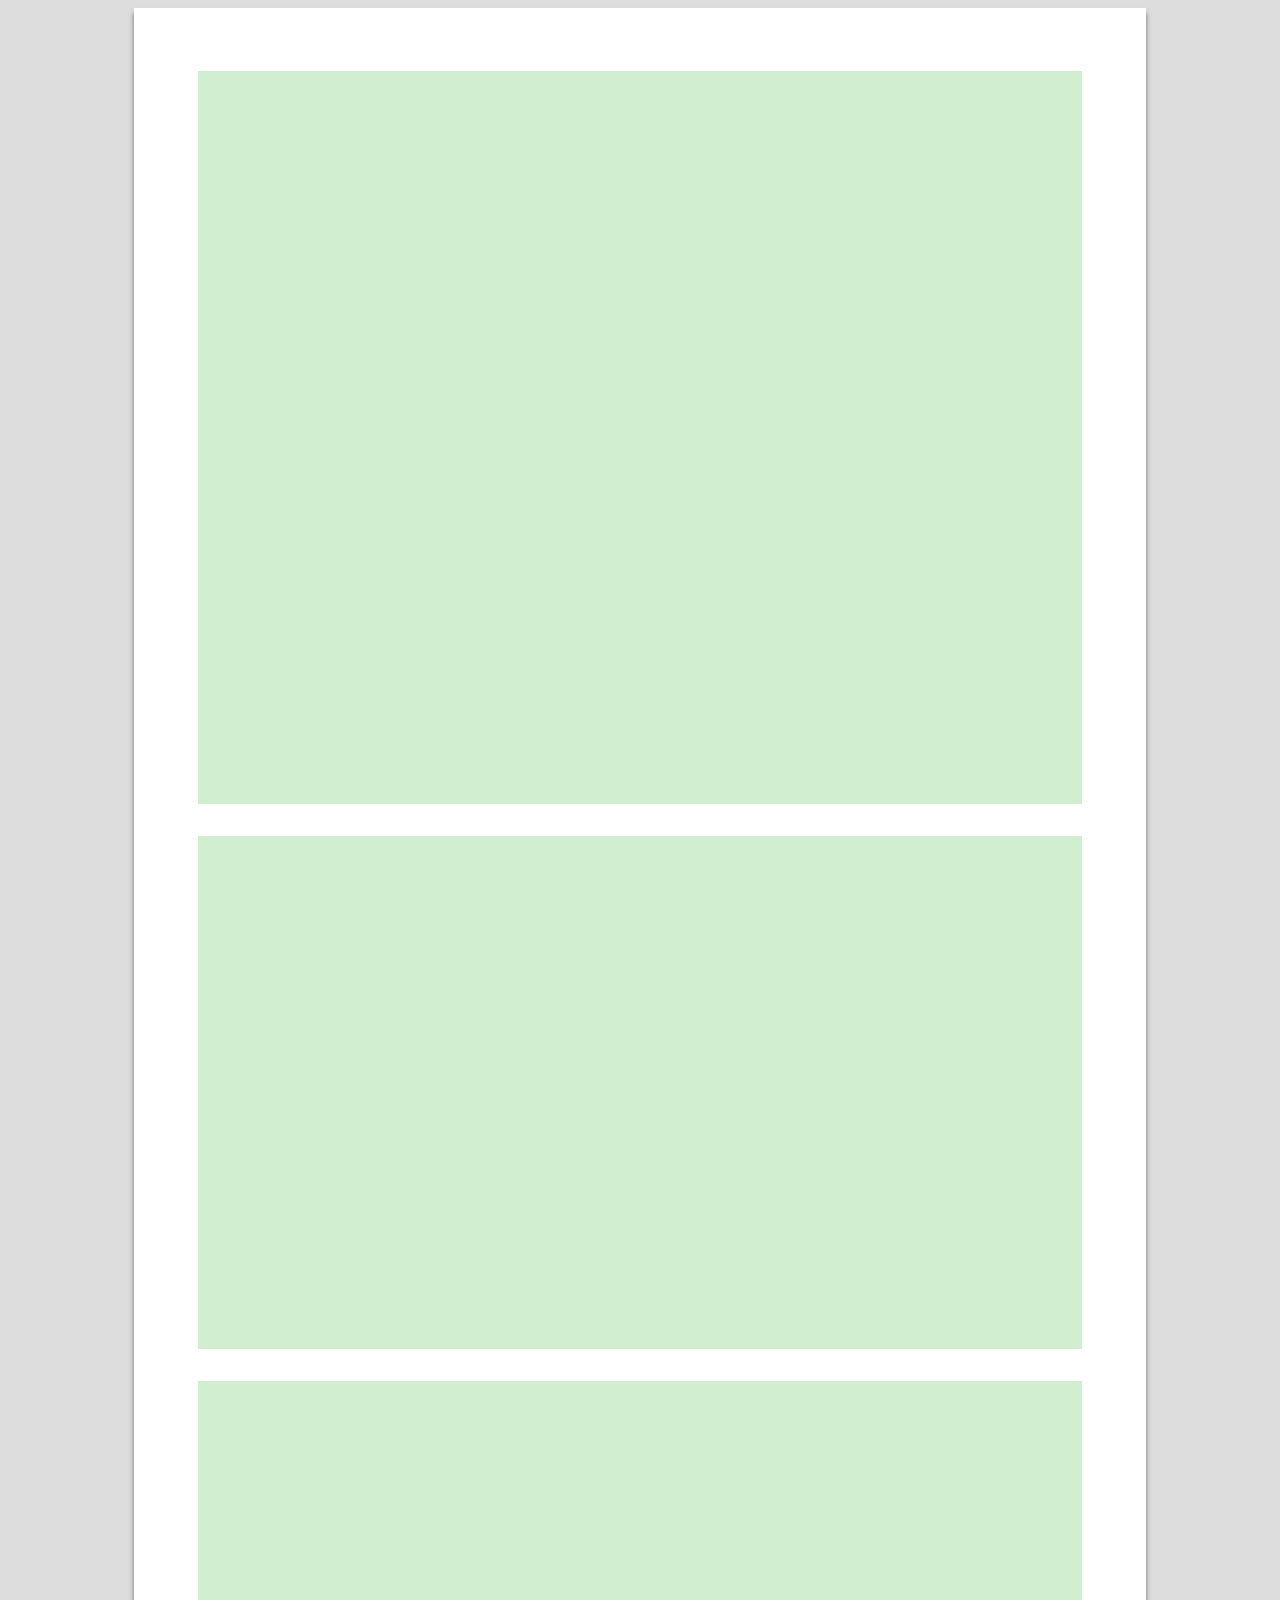
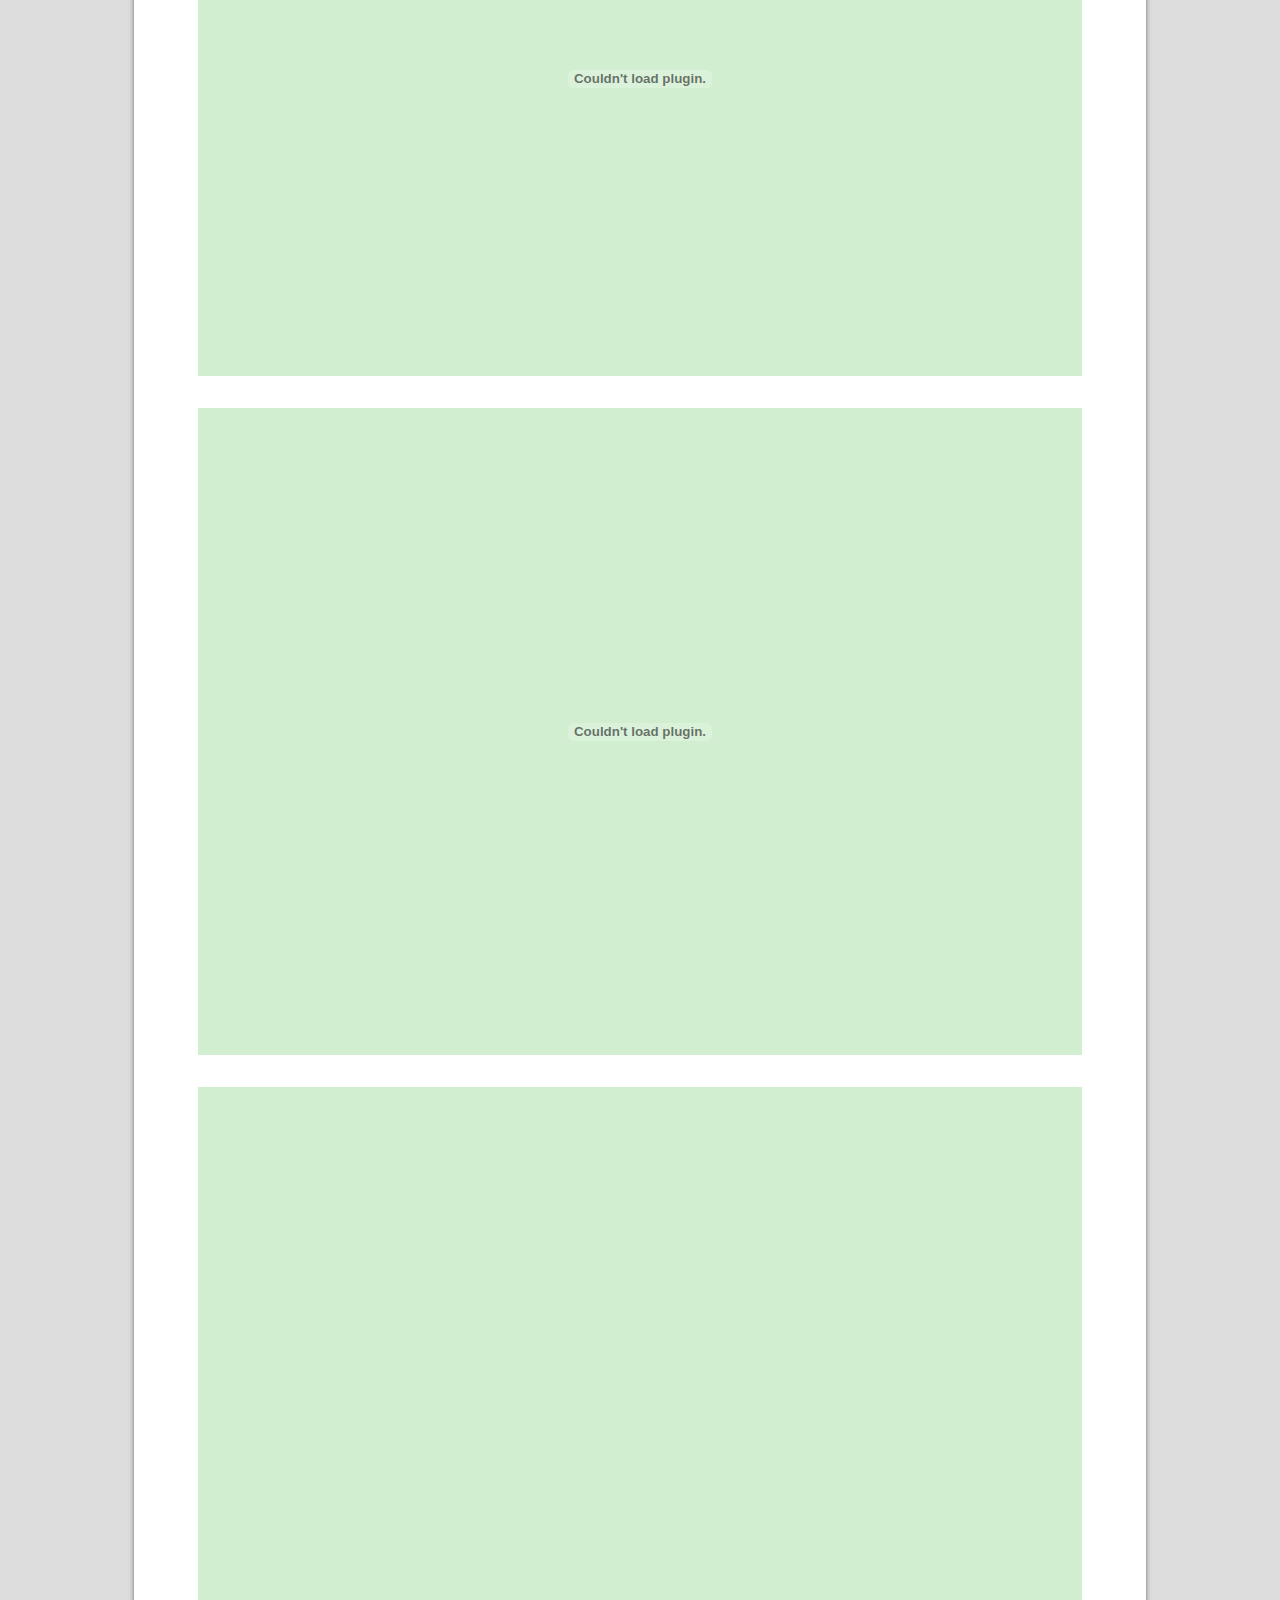
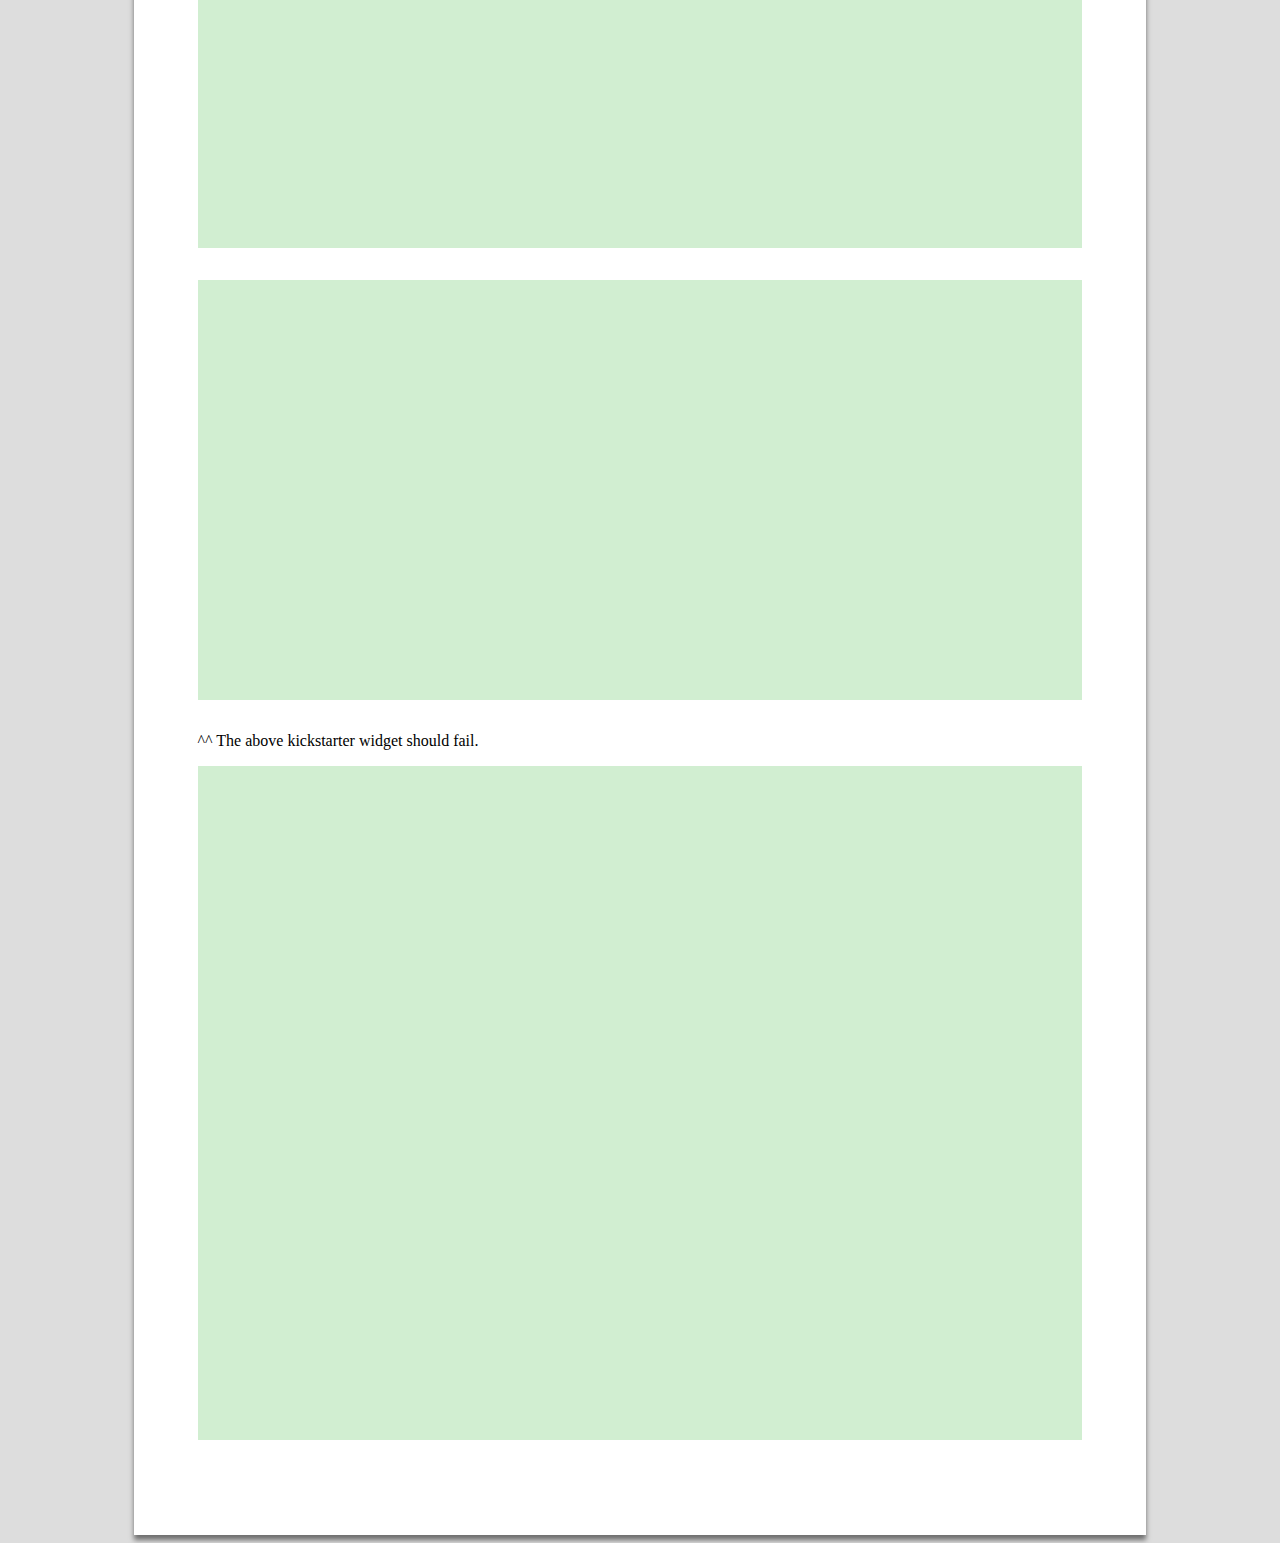
<file: delta/assets/plugins/FitVids/tests.html>
<!DOCTYPE html>
<html>
    <head>
		<meta name="viewport" content="width=device-width,initial-scale=1">
        <title>Fluid Width Videos with Fitvids.js</title>
        <style>
        	body {
            background: #ddd;
        	}

          video {
            max-width: 100%;
            height: auto;
          }

          iframe,
          embed,
          object {
            max-width: 100%;
          }

          .container {
            width: 70%;
            padding: 5%;
            margin:0px auto;
            background:#fff;
            box-shadow: 0 5px 5px rgba(0, 0, 0, 0.5);
          }

          .vendor {
            padding: 2%;
            background: #d1eed1;
            margin-bottom: 2em;
          }

          .unsupported {
            background: #fddfde;
          }
        </style>
    </head>
    <body>
      <div class="container">
        <div class="vendor">
        	<iframe width="425" height="349" src="http://www.youtube.com/embed/FKWwdQu6_ok" frameborder="0" allowfullscreen></iframe>
	      </div>
	      <div class="vendor">
        	<iframe src="http://player.vimeo.com/video/25708134?title=0&amp;byline=0&amp;portrait=0" width="400" height="225" frameborder="0"></iframe>
        </div>
        <div class="vendor">
        	<object classid="clsid:D27CDB6E-AE6D-11cf-96B8-444553540000" width="437" height="288" id="viddler"><param name="movie" value="http://www.viddler.com/player/d6c37b62/" /><param name="allowScriptAccess" value="always" /><param name="allowFullScreen" value="true" /><param name="flashvars" value="fake=1"/><embed src="http://www.viddler.com/player/d6c37b62/" width="437" height="288" type="application/x-shockwave-flash" allowScriptAccess="always" allowFullScreen="true" flashvars="fake=1" name="viddler" ></embed></object>
        </div>
        <div class="vendor">
        	<embed src="http://blip.tv/play/AYHCnikC" type="application/x-shockwave-flash" width="550" height="396" wmode="transparent" allowscriptaccess="always" allowfullscreen="true" ></embed>
        </div>
        <div class="vendor">
<iframe frameborder="0" height="410px" src="http://www.kickstarter.com/projects/30453381/the-shape-of-design/widget/video.html" width="480px"></iframe>
        </div>
        <div class="vendor">
          <iframe frameborder="0" height="380" src="http://www.kickstarter.com/projects/150422311/screencasting-a-complete-redesign/widget/card.html" width="220"></iframe>
        </div>
        <p>^^ The above kickstarter widget should fail.</p>
        <div class="vendor">
          <iframe width="520px" height="391px" src="http://socialcam.com/videos/XRMP3Y5t/embed?utm_campaign=web&utm_source=embed" frameborder="0" allowfullscreen></iframe>
        </div>

      </div>

      <script src="http://ajax.googleapis.com/ajax/libs/jquery/1.10.2/jquery.min.js"></script>
      <script src="jquery.fitvids.js"></script>
      <script>
        // Basic FitVids Test
        $(".container").fitVids();
        // Custom selector and No-Double-Wrapping Prevention Test
        $(".container").fitVids({ customSelector: "iframe[src^='http://socialcam.com']"});
      </script>
      </body>
  </html>
</file>
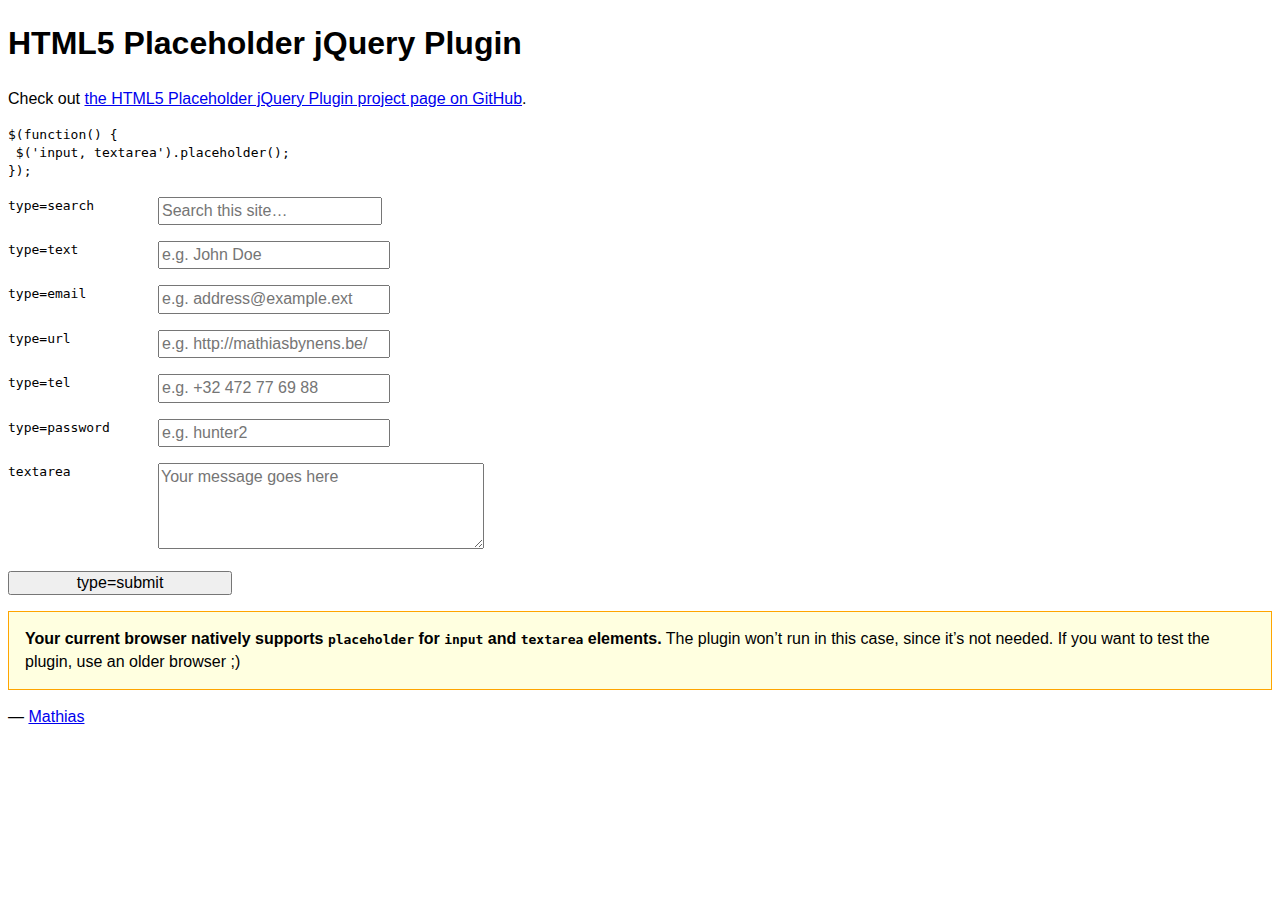
<file: delta/assets/plugins/jquery-placeholder/demo.html>
<!DOCTYPE html>
<!-- If you’re looking for the online demo, it’s here: http://mathiasbynens.be/demo/placeholder -->
<html lang="en">
	<head>
		<meta charset="utf-8">
    <meta http-equiv="X-UA-Compatible" content="IE=edge">
		<title>HTML5 placeholder jQuery Plugin</title>
		<style>
			body, input, textarea { font: 1em/1.4 Helvetica, Arial; }
			label code { cursor: pointer; float: left; width: 150px; }
			input { width: 14em; }
			textarea { height: 5em; width: 20em; }
			.placeholder { color: #aaa; }
			.note { border: 1px solid orange; padding: 1em; background: #ffffe0; }
			/* #p { background: lime; } */
		</style>
	</head>
	<body>
		<h1>HTML5 Placeholder jQuery Plugin</h1>
		<p>Check out <a href="http://mths.be/placeholder">the HTML5 Placeholder jQuery Plugin project page on GitHub</a>.</p>
		<pre><code>$(function() {<br> $('input, textarea').placeholder();<br>});</code></pre>
		<form>
			<p><label><code>type=search</code> <input type="search" name="search" placeholder="Search this site…"></label></p>
			<p><label><code>type=text</code> <input type="text" name="name" placeholder="e.g. John Doe"></label></p>
			<p><label><code>type=email</code> <input type="email" name="email" placeholder="e.g. address@example.ext"></label></p>
			<p><label><code>type=url</code> <input type="url" name="url" placeholder="e.g. http://mathiasbynens.be/"></label></p>
			<p><label><code>type=tel</code> <input type="tel" name="tel" placeholder="e.g. +32 472 77 69 88"></label></p>
			<p><label for="p"><code>type=password</code> </label><input type="password" name="password" placeholder="e.g. hunter2" id="p"></p>
			<p><label><code>textarea</code> <textarea name="message" placeholder="Your message goes here"></textarea></label></p>
			<p><input type="submit" value="type=submit"></p>
		</form>
		<p>— <a href="http://mathiasbynens.be/" title="Mathias Bynens, front-end developer">Mathias</a></p>
		<script src="http://ajax.googleapis.com/ajax/libs/jquery/1.10.2/jquery.min.js"></script>
		<script src="jquery.placeholder.js"></script>
		<script>
			// To test the @id toggling on password inputs in browsers that don’t support changing an input’s @type dynamically (e.g. Firefox 3.6 or IE), uncomment this:
			// $.fn.hide = function() { return this; }
			// Then uncomment the last rule in the <style> element (in the <head>).
			$(function() {
				// Invoke the plugin
				$('input, textarea').placeholder();
				// That’s it, really.
				// Now display a message if the browser supports placeholder natively
				var html;
				if ($.fn.placeholder.input && $.fn.placeholder.textarea) {
					html = '<strong>Your current browser natively supports <code>placeholder</code> for <code>input</code> and <code>textarea</code> elements.</strong> The plugin won’t run in this case, since it’s not needed. If you want to test the plugin, use an older browser ;)';
				} else if ($.fn.placeholder.input) {
					html = '<strong>Your current browser natively supports <code>placeholder</code> for <code>input</code> elements, but not for <code>textarea</code> elements.</strong> The plugin will only do its thang on the <code>textarea</code>s.';
				}
				if (html) {
					$('<p class="note">' + html + '</p>').insertAfter('form');
				}
			});
		</script>
	</body>
</html>
</file>
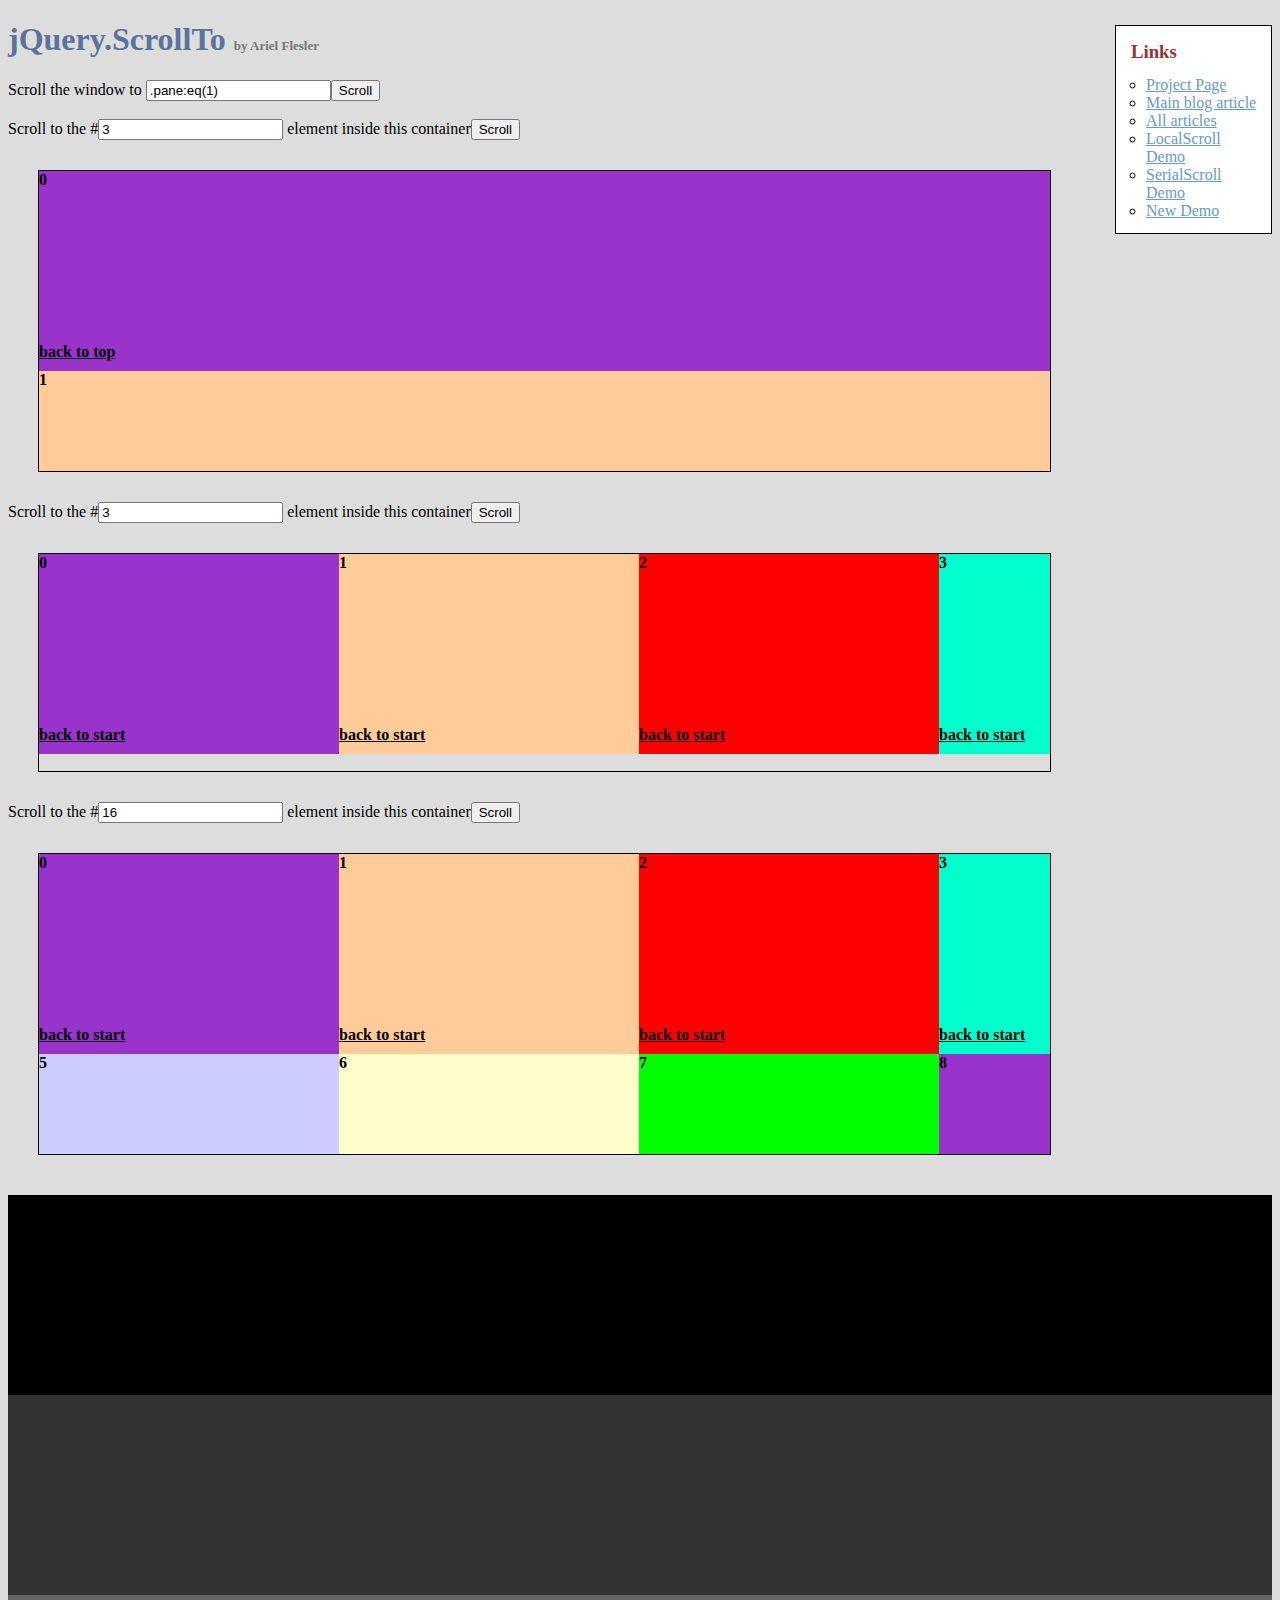
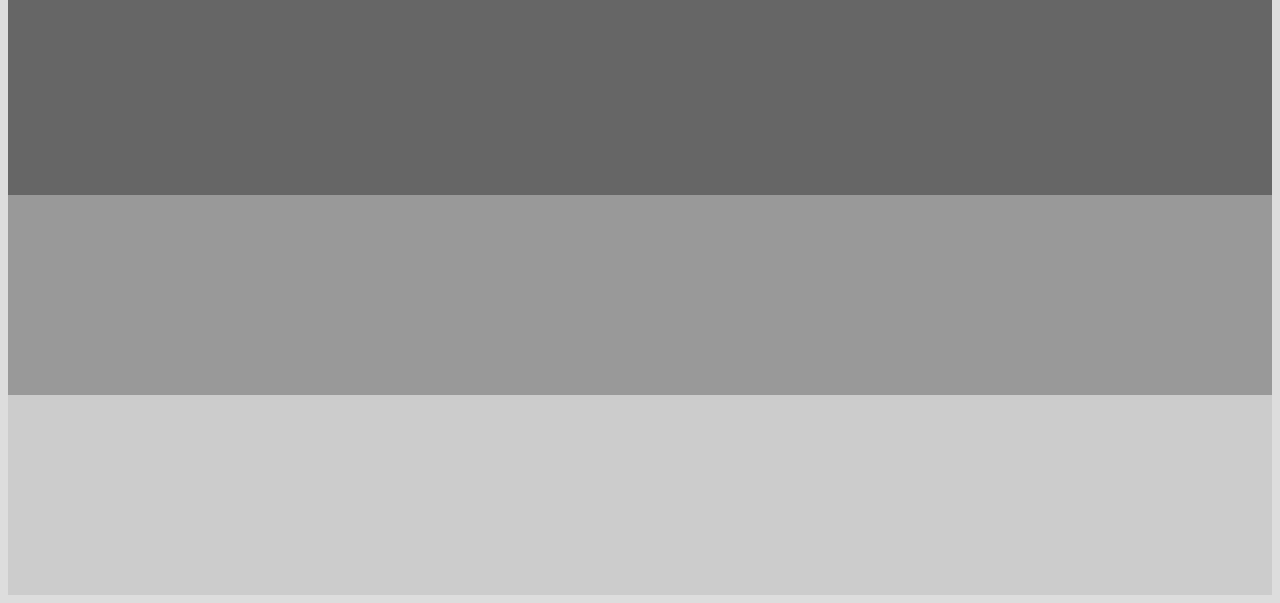
<file: delta/assets/plugins/jquery-scrollTo/demo/index.old.html>
<!DOCTYPE html PUBLIC "-//W3C//DTD XHTML 1.0 Transitional//EN" "http://www.w3.org/TR/xhtml1/DTD/xhtml1-transitional.dtd">
<html xmlns="http://www.w3.org/1999/xhtml">
<head>
	<meta http-equiv="Content-Type" content="text/html; charset=iso-8859-1" />
	<title>jQuery.ScrollTo</title>
	<meta name="keywords" content="javascript, jquery, plugins, scroll, scrollTo, smooth, animation, to, effect, ariel, flesler, window, overflow, element, navigation, customizable" />
	<meta name="description" content="Demo of jQuery.ScrollTo. A very light and highly customizable jQuery plugin, to scroll overflowed elements or the window itself, made by Ariel Flesler." />
	<meta name="robots" content="index,follow" />
	<link type="text/css" rel="stylesheet" href="css/style.old.css" />
	<script type="text/javascript" src="https://ajax.googleapis.com/ajax/libs/jquery/1.8.0/jquery.min.js"></script>
	<script type="text/javascript" src="../jquery.scrollTo.js"></script>
	<script type="text/javascript">
		jQuery(function( $ ){
			//borrowed from jQuery easing plugin
			//http://gsgd.co.uk/sandbox/jquery.easing.php
			$.easing.elasout = function(x, t, b, c, d) {
				var s=1.70158;var p=0;var a=c;
				if (t==0) return b;  if ((t/=d)==1) return b+c;  if (!p) p=d*.3;
				if (a < Math.abs(c)) { a=c; var s=p/4; }
				else var s = p/(2*Math.PI) * Math.asin (c/a);
				return a*Math.pow(2,-10*t) * Math.sin( (t*d-s)*(2*Math.PI)/p ) + c + b;
			};	
			$('button').click(function(){//this is not the cleanest way to do this, I'm just keeping it short.
				var index = parseInt( $(this).prev('input').val() ) || 0;
				var $c = $(this).parent().next();
				$c.stop().scrollTo('li:eq('+index+')', {duration:2500, easing:'elasout',axis:$c.attr('id')});
			});
			$('#btn_screen').click(function(){
				$.scrollTo( $('#txt_screen').val(), {duration:2500} );
			});
			$('div.container a').click(function(){
				var $c = $(this).parents('.container');
				$c.stop().scrollTo( 0, {duration:2000,axis:$c.attr('id'), queue:true} );
				return false;
			});
		});
	</script>
</head>
<body>
	<h1>jQuery.ScrollTo&nbsp;<strong>by Ariel Flesler</strong></h1>
	<div id="links" class="part" style="width:135px">
		<h3>Links</h3>
		<ul>
			<li><a target="_blank" href="http://plugins.jquery.com/project/ScrollTo">Project Page</a></li>
			<li><a target="_blank" href="http://flesler.blogspot.com/2007/10/jqueryscrollto.html">Main blog article</a></li>
			<li><a target="_blank" href="http://flesler.blogspot.com/search/label/jQuery.ScrollTo">All articles</a></li>
			<li><a target="_blank" href="http://flesler.webs.com/jQuery.LocalScroll/">LocalScroll Demo</a></li>
			<li><a target="_blank" href="http://flesler.webs.com/jQuery.SerialScroll/">SerialScroll Demo</a></li>
			<li><a target="_blank" href="./" rel="prev" rev="next">New Demo</a></li>
		</ul>
	</div>
	<label for="txt_screen">Scroll the window to <input id="txt_screen" type="text" value=".pane:eq(1)" /><input id="btn_screen" type="button" value="Scroll" /></label><br /><br />
	<label>Scroll to the #<input type="text" value="3" /> element inside this container<button>Scroll</button></label>
	<div id="y" class="container">
		<ul>
			<li style="background-color:#9933CC;"><p>0</p><a href="#">back to top</a></li>
			<li style="background-color:#FFCC99;"><p>1</p><a href="#">back to top</a></li>
			<li style="background-color:#FF0000;"><p>2</p><a href="#">back to top</a></li>
			<li style="background-color:#00FFCC;"><p>3</p><a href="#">back to top</a></li>
			<li style="background-color:#663366;"><p>4</p><a href="#">back to top</a></li>
			<li style="background-color:#CCCCFF;"><p>5</p><a href="#">back to top</a></li>
			<li style="background-color:#FFFFCC;"><p>6</p><a href="#">back to top</a></li>
			<li style="background-color:#00FF00;"><p>7</p><a href="#">back to top</a></li>
		</ul>
	</div>
	<label>Scroll to the #<input type="text" value="3" /> element inside this container<button>Scroll</button></label>
	<div id="x" class="container">
		<ul style="width:4820px;">
			<li style="background-color:#9933CC;"><p>0</p><a href="#">back to start</a></li>
			<li style="background-color:#FFCC99;"><p>1</p><a href="#">back to start</a></li>
			<li style="background-color:#FF0000;"><p>2</p><a href="#">back to start</a></li>
			<li style="background-color:#00FFCC;"><p>3</p><a href="#">back to start</a></li>
			<li style="background-color:#663366;"><p>4</p><a href="#">back to start</a></li>
			<li style="background-color:#CCCCFF;"><p>5</p><a href="#">back to start</a></li>
			<li style="background-color:#FFFFCC;"><p>6</p><a href="#">back to start</a></li>
			<li style="background-color:#00FF00;"><p>7</p><a href="#">back to start</a></li>
			<li style="background-color:#9933CC;"><p>8</p><a href="#">back to start</a></li>
			<li style="background-color:#FFCC99;"><p>9</p><a href="#">back to start</a></li>
			<li style="background-color:#FF0000;"><p>10</p><a href="#">back to start</a></li>
			<li style="background-color:#00FFCC;"><p>11</p><a href="#">back to start</a></li>
			<li style="background-color:#663366;"><p>12</p><a href="#">back to start</a></li>
			<li style="background-color:#CCCCFF;"><p>13</p><a href="#">back to start</a></li>
			<li style="background-color:#FFFFCC;"><p>14</p><a href="#">back to start</a></li>
			<li style="background-color:#00FF00;"><p>15</p><a href="#">back to start</a></li>
		</ul>
	</div>
	<label>Scroll to the #<input type="text" value="16" /> element inside this container<button>Scroll</button></label>
	<div id="xy" class="container">
		<ul style="width:1500px;">
			<li style="background-color:#9933CC;"><p>0</p><a href="#">back to start</a></li>
			<li style="background-color:#FFCC99;"><p>1</p><a href="#">back to start</a></li>
			<li style="background-color:#FF0000;"><p>2</p><a href="#">back to start</a></li>
			<li style="background-color:#00FFCC;"><p>3</p><a href="#">back to start</a></li>
			<li style="background-color:#663366;"><p>4</p><a href="#">back to start</a></li>
			<li style="background-color:#CCCCFF;"><p>5</p><a href="#">back to start</a></li>
			<li style="background-color:#FFFFCC;"><p>6</p><a href="#">back to start</a></li>
			<li style="background-color:#00FF00;"><p>7</p><a href="#">back to start</a></li>
			<li style="background-color:#9933CC;"><p>8</p><a href="#">back to start</a></li>
			<li style="background-color:#FFCC99;"><p>9</p><a href="#">back to start</a></li>
			<li style="background-color:#FF0000;"><p>10</p><a href="#">back to start</a></li>
			<li style="background-color:#00FFCC;"><p>11</p><a href="#">back to start</a></li>
			<li style="background-color:#663366;"><p>12</p><a href="#">back to start</a></li>
			<li style="background-color:#CCCCFF;"><p>13</p><a href="#">back to start</a></li>
			<li style="background-color:#FFFFCC;"><p>14</p><a href="#">back to start</a></li>
			<li style="background-color:#00FF00;"><p>15</p><a href="#">back to start</a></li>
			<li style="background-color:#9933CC;"><p>16</p><a href="#">back to start</a></li>
			<li style="background-color:#FFCC99;"><p>17</p><a href="#">back to start</a></li>
			<li style="background-color:#FF0000;"><p>18</p><a href="#">back to start</a></li>
			<li style="background-color:#00FFCC;"><p>19</p><a href="#">back to start</a></li>
			<li style="background-color:#663366;"><p>20</p><a href="#">back to start</a></li>
			<li style="background-color:#CCCCFF;"><p>21</p><a href="#">back to start</a></li>
			<li style="background-color:#FFFFCC;"><p>22</p><a href="#">back to start</a></li>
			<li style="background-color:#00FF00;"><p>23</p><a href="#">back to start</a></li>
			<li style="background-color:#9933CC;"><p>24</p><a href="#">back to start</a></li>
			<li style="background-color:#FFCC99;"><p>25</p><a href="#">back to start</a></li>
			<li style="background-color:#FF0000;"><p>26</p><a href="#">back to start</a></li>
			<li style="background-color:#00FFCC;"><p>27</p><a href="#">back to start</a></li>
			<li style="background-color:#663366;"><p>28</p><a href="#">back to start</a></li>
			<li style="background-color:#CCCCFF;"><p>29</p><a href="#">back to start</a></li>
		</ul>
	</div>
	<div class="pane" style="background-color:#000000;margin-top:40px;"></div>
	<div class="pane" style="background-color:#333333;"></div>
	<div class="pane" style="background-color:#666666;"></div>
	<div class="pane" style="background-color:#999999;"></div>
	<div class="pane" style="background-color:#CCCCCC;"></div>
</body>
</html>
</file>
<file: delta/assets/css/styles-3.css>
/*   
 * Template Name: Delta - Responsive Website Template for mobile apps
 * Version: 1.7
 * Author: Xiaoying Riley at 3rd Wave Media
 * Website: http://themes.3rdwavemedia.com/
 * Twitter: @3rdwave_themes
*/
/* ======= Base ======= */
@font-face {
    font-family: vaacFont;
    src: url(../fonts/hybrid_o.ttf);
}
@font-face {
    font-family: armyFont;
    src: url(../fonts/Plane_Crash.ttf);
}
@font-face {
  font-family: freedomFont;
  src: url(../fonts/BIRTH_OF_A_HERO.ttf);
}
body {
  font-family: 'Lato', arial, sans-serif;
  color: #444444;
}
a {
  color: #85ad32;
  -webkit-transition: all 0.4s ease-in-out;
  -moz-transition: all 0.4s ease-in-out;
  -ms-transition: all 0.4s ease-in-out;
  -o-transition: all 0.4s ease-in-out;
}
a:hover {
  text-decoration: none;
  color: #84a532;
}
a:focus {
  text-decoration: none;
  color: #84a532;
}
.btn {
  -webkit-transition: all 0.4s ease-in-out;
  -moz-transition: all 0.4s ease-in-out;
  -ms-transition: all 0.4s ease-in-out;
  -o-transition: all 0.4s ease-in-out;
}
.btn .fa {
  color: #000;
  margin-right: 5px;
}
.btn-theme {
  background: #85ad32;
  border: 1px solid #85ad32;
  color: #000;
}
.btn-theme:hover {
  background: #84a532;
  border: 1px solid #84a532;
  color: #000;
}
.btn-theme:active,
.btn-theme:focus {
  color: #000;
}
.form-control {
  -webkit-box-shadow: none;
  -moz-box-shadow: none;
  box-shadow: none;
}
.form-control:focus {
  border-color: #85ad32;
  -webkit-box-shadow: none;
  -moz-box-shadow: none;
  box-shadow: none;
}
blockquote {
  font-size: 14px;
}
.text-highlight {
  color: #365626;
}
.note {
  font-family: 'Covered By Your Grace', cursive;
  font-size: 22px;
}
.row-end {
  margin-right: 0;
  padding-right: 0;
}
.social-icons {
  list-style: none;
  padding: 10px 0;
  margin-bottom: 0;
}
.social-icons li {
  float: left;
}
.social-icons li.row-end {
  margin-right: 0;
}
.social-icons a {
  display: inline-block;
  background: #84a532;
  width: 48px;
  height: 48px;
  text-align: center;
  padding-top: 12px;
  -webkit-border-radius: 50%;
  -moz-border-radius: 50%;
  -ms-border-radius: 50%;
  -o-border-radius: 50%;
  border-radius: 50%;
  -moz-background-clip: padding;
  -webkit-background-clip: padding-box;
  background-clip: padding-box;
  margin-right: 8px;
  float: left;
}
.social-icons a:hover {
  background: #4d7936;
}
.social-icons a .fa {
  color: #000;
}
.social-icons a .fa:before {
  font-size: 26px;
  text-align: center;
  padding: 0;
}
input[type="text"],
input[type="email"],
input[type="password"],
input[type="submit"],
input[type="button"],
textarea,
select {
  appearance: none;
  /* for mobile safari */
  -webkit-appearance: none;
}
::-webkit-input-placeholder {
  /* WebKit browsers */
  color: #999;
  text-transform: uppercase;
}
:-moz-placeholder {
  /* Mozilla Firefox 4 to 18 */
  color: #999;
  text-transform: uppercase;
}
::-moz-placeholder {
  /* Mozilla Firefox 19+ */
  color: #999;
  text-transform: uppercase;
}
:-ms-input-placeholder {
  /* Internet Explorer 10+ */
  color: #999;
  text-transform: uppercase;
}
.offset-header {
  padding-top: 90px;
}
.has-pattern {
  background-image: url('../images/patterns/pattern-1.png');
  background-repeat: repeat;
  background-position: left top;
}
.delayp1 {
  animation-delay: .1s;
  -moz-animation-delay: .1s;
  -webkit-animation-delay: .1s;
  -o-animation-delay: .1s;
  transition-delay: .1s;
  -webkit-transition-delay: .1s;
  -moz-transition-delay: .1s;
  -o-transition-delay: .1s;
}
.delayp2 {
  animation-delay: .2s;
  -moz-animation-delay: .2s;
  -webkit-animation-delay: .2s;
  -o-animation-delay: .2s;
  transition-delay: .2s;
  -webkit-transition-delay: .2s;
  -moz-transition-delay: .2s;
  -o-transition-delay: .2s;
}
.delayp3 {
  animation-delay: .3s;
  -moz-animation-delay: .3s;
  -webkit-animation-delay: .3s;
  -o-animation-delay: .3s;
  transition-delay: .3s;
  -webkit-transition-delay: .3s;
  -moz-transition-delay: .3s;
  -o-transition-delay: .3s;
}
.delayp4 {
  animation-delay: .4s;
  -moz-animation-delay: .4s;
  -webkit-animation-delay: .4s;
  -o-animation-delay: .4s;
  transition-delay: .4s;
  -webkit-transition-delay: .4s;
  -moz-transition-delay: .4s;
  -o-transition-delay: .4s;
}
.delayp5 {
  animation-delay: .5s;
  -moz-animation-delay: .5s;
  -webkit-animation-delay: .5s;
  -o-animation-delay: .5s;
  transition-delay: .5s;
  -webkit-transition-delay: .5s;
  -moz-transition-delay: .5s;
  -o-transition-delay: .5s;
}
.delayp6 {
  animation-delay: .6s;
  -moz-animation-delay: .6s;
  -webkit-animation-delay: .6s;
  -o-animation-delay: .6s;
  transition-delay: .6s;
  -webkit-transition-delay: .6s;
  -moz-transition-delay: .6s;
  -o-transition-delay: .6s;
}
.delayp7 {
  animation-delay: .7s;
  -moz-animation-delay: .7s;
  -webkit-animation-delay: .7s;
  -o-animation-delay: .7s;
  transition-delay: .7s;
  -webkit-transition-delay: .7s;
  -moz-transition-delay: .7s;
  -o-transition-delay: .7s;
}
.delayp8 {
  animation-delay: .8s;
  -moz-animation-delay: .8s;
  -webkit-animation-delay: .8s;
  -o-animation-delay: .8s;
  transition-delay: .8s;
  -webkit-transition-delay: .8s;
  -moz-transition-delay: .8s;
  -o-transition-delay: .8s;
}
.delayp9 {
  animation-delay: .9s;
  -moz-animation-delay: .9s;
  -webkit-animation-delay: .9s;
  -o-animation-delay: .9s;
  transition-delay: .9s;
  -webkit-transition-delay: .9s;
  -moz-transition-delay: .9s;
  -o-transition-delay: .9s;
}
.delay1s {
  animation-delay: 1s;
  -moz-animation-delay: 1s;
  -webkit-animation-delay: 1s;
  -o-animation-delay: 1s;
  transition-delay: 1s;
  -webkit-transition-delay: 1s;
  -moz-transition-delay: 1s;
  -o-transition-delay: 1s;
}
.delay2s {
  animation-delay: 2s;
  -moz-animation-delay: 2s;
  -webkit-animation-delay: 2s;
  -o-animation-delay: 2s;
  transition-delay: 2s;
  -webkit-transition-delay: 2s;
  -moz-transition-delay: 2s;
  -o-transition-delay: 2s;
}
/* ======= Header ======= */
.header {
  padding: 15px 0;
  background: #000;
  z-index: 9999;
  -webkit-box-shadow: 0 0 4px rgba(0, 0, 0, 0.4);
  -moz-box-shadow: 0 0 4px rgba(0, 0, 0, 0.4);
  box-shadow: 0 0 4px rgba(0, 0, 0, 0.4);
}
.header h1.logo {
  margin-top: 0;
  margin-bottom: 0;
  text-transform: uppercase;
  font-weight: bold;
  font-size: 28px;
  max-height: 50px;
}
.header h1.logo a {
  color: #bba619;
  -webkit-transition: none;
  -moz-transition: none;
  -ms-transition: none;
  -o-transition: none;
}
.header h1.logo a img {
  margin-right: 5px;
  max-height: 50px;
}
.header h1.logo .logo-title .army-logo-title {
  vertical-align: middle;
  text-transform: lowercase;
  font-family: armyFont;
  font-weight: normal;
}
.header h1.logo .logo-title .army-logo-title .logo-title-star{
  vertical-align: middle;
  font-size: 25%;
}
.header .main-nav button {
  background: #365626;
  color: #000 !important;
  -webkit-border-radius: 4px;
  -moz-border-radius: 4px;
  -ms-border-radius: 4px;
  -o-border-radius: 4px;
  border-radius: 4px;
  -moz-background-clip: padding;
  -webkit-background-clip: padding-box;
  background-clip: padding-box;
}
.header .main-nav button:focus {
  outline: none;
}
.header .main-nav button .icon-bar {
  background-color: #000;
}
.header .main-nav .nav .nav-item {
  font-weight: normal;
  text-transform: lowercase;
  margin-right: 5px;
  font-family: armyFont;
}
.header .main-nav .nav .nav-item.active a {
  color: #85ad32;
  background: none;
}
.header .main-nav .nav .nav-item a {
  color: #bba619;
  -webkit-transition: none;
  -moz-transition: none;
  -ms-transition: none;
  -o-transition: none;
  font-size: 14px;
}
.header .main-nav .nav .nav-item a:hover {
  color: #85ad32;
  background: none;
}
.header .main-nav .nav .nav-item a:focus {
  outline: none;
  background: none;
}
.header .main-nav .nav .nav-item a:active {
  outline: none;
  background: none;
}
.header .main-nav .nav .nav-item.active {
  color: #85ad32;
}
.header .main-nav .nav .nav-item.last {
  margin-right: 0;
}
/* ======= Footer ======= */
.footer {
  background: #000;
  color: #bba619;
  padding: 15px 0;
}
.footer .copyright {
  margin-right: 15px;
}
.footer .links {
  margin-bottom: 0;
}
.footer .links a { 
  color: #bba619;
}
.footer .links a:hover {
  color: #85ad32;
}
/* ======= FlexSlider ======= */
.flexslider {
  -webkit-border-radius: 0;
  -moz-border-radius: 0;
  -ms-border-radius: 0;
  -o-border-radius: 0;
  border-radius: 0;
  -moz-background-clip: padding;
  -webkit-background-clip: padding-box;
  background-clip: padding-box;
  -webkit-box-shadow: 0 0 0;
  -moz-box-shadow: 0 0 0;
  box-shadow: 0 0 0;
  border: 0;
}
.flexslider .flex-control-nav {
  bottom: -35px;
}
.flexslider .flex-control-paging li a {
  background: #a1a1a1;
}
.flexslider .flex-control-paging li a:hover {
  background: #85ad32;
}
.flexslider .flex-control-paging li a.flex-active {
  background: #85ad32;
}
.flexslider .slides li {
  position: relative;
}
/* ======= Promo Section ======= */
.promo {
  background-color: #85ad32;
  color: #000;
}
.promo .container {
  padding-bottom: 15px;
}
.promo .overview {
  margin-top: 60px;
  padding-left: 30px;
  padding-right: 30px;
}
.promo .overview h2 {
  font-size: 35px;
  margin-bottom: 35px;
  text-shadow: 0 1px 1px rgba(0, 0, 0, 0.3);
}
.promo .overview h2 .video {
  font-family: armyFont;
  font-size: 60px;
}
.promo .overview h2 .freedom {
  font-family: freedomFont;
  font-size: 80px;
}
.promo .overview .summary {
  margin-bottom: 60px;
  margin-left: 70px;
}
.promo .overview .summary li {
  margin-bottom: 15px;
  list-style: none;
  font-size: 20px;
  font-weight: 300;
  padding-left: 30px;
  background: url('../images/bullet.png') no-repeat left center;
}
.promo .overview .download-area {
  display: inline-block;
}
.promo .overview .btn-group {
  margin-left: 40px;
}
.promo .overview .btn-group li {
  padding: 0;
  margin-bottom: 15px;
}
.promo .overview .btn-group li a {
  background-color: #4d7936;
  background-repeat: no-repeat;
  background-position: left top;
  -webkit-border-radius: 4px;
  -moz-border-radius: 4px;
  -ms-border-radius: 4px;
  -o-border-radius: 4px;
  border-radius: 4px;
  -moz-background-clip: padding;
  -webkit-background-clip: padding-box;
  background-clip: padding-box;
  display: block;
  width: 133px;
  height: 40px;
  text-indent: -9999px;
  margin-right: 30px;
}
.promo .overview .btn-group li a:hover {
  background-color: #365626;
}
.promo .overview .btn-group li.ios-btn a {
  background-image: url('../images/buttons/btn-app-store3.png');
}
.promo .overview .btn-group li.android-btn a {
  background-image: url('../images/buttons/btn-google-play3.png');
}
.promo .overview .btn-group li.chrome-btn a {
  background-image: url('../images/buttons/btn-chrome.png');
}
.promo .overview .note {
  position: relative;
  color: #4d7936;
}
.promo .overview .note p {
  padding-top: 15px;
}
.promo .overview .note .left-arrow {
  position: absolute;
  left: 60px;
  bottom: 15px;
  display: inline-block;
  background: url('../images/arrows/up-arrow-left.png') no-repeat left top;
  -webkit-background-size: contain;
  -moz-background-size: contain;
  -o-background-size: contain;
  background-size: contain;
  width: 63px;
  height: 69px;
  -webkit-opacity: 0.5;
  -moz-opacity: 0.5;
  opacity: 0.5;
}
.promo .overview .note .right-arrow {
  position: absolute;
  right: 60px;
  bottom: 15px;
  display: inline-block;
  background: url('../images/arrows/up-arrow-right.png') no-repeat right top;
  -webkit-background-size: contain;
  -moz-background-size: contain;
  -o-background-size: contain;
  background-size: contain;
  width: 63px;
  height: 58px;
  -webkit-opacity: 0.5;
  -moz-opacity: 0.5;
  opacity: 0.5;
}
.promo .overview .note .up-arrow {
  position: center;
  bottom: 35px;
  display: inline-block;
  background: url('../images/arrows/up-arrow.png') no-repeat right top;
  -webkit-background-size: contain;
  -moz-background-size: contain;
  -o-background-size: contain;
  background-size: contain;
  width: 63px;
  height: 58px;
  -webkit-opacity: 0.5;
  -moz-opacity: 0.5;
  opacity: 0.5;
}
.promo .iphone {
  position: relative;
}
.promo .iphone .iphone-holder {
  position: relative;
  width: 320px;
  height: 600px;
  background-repeat: no-repeat;
  background-position: center top;
}
.promo .iphone.iphone-black .iphone-holder {
  background-image: url('../images/iphone/iphone-black.png');
}
.promo .iphone.iphone-white .iphone-holder {
  background-image: url('../images/iphone/iphone-white.png');
}
.promo .iphone .iphone-holder-inner {
  position: absolute;
  width: 222px;
  height: 394px;
  left: 51px;
  top: 103px;
}
.promo .iphone .flexslider .flex-control-nav {
  bottom: -50px;
}
.promo .iphone:before {
  content: "";
  display: block;
  width: 500px;
  height: 500px;
  background: url('../images/glow.png') no-repeat center top;
  right: 0;
  top: 0;
  position: absolute;
}
.promo .android {
  position: relative;
}
.promo .android .android-holder {
  position: relative;
  width: 320px;
  height: 600px;
  background-image: url('../images/android/android-black.png');
  background-repeat: no-repeat;
  background-position: center top;
}
.promo .android .android-holder-inner {
  position: absolute;
  width: 254px;
  height: 450px;
  left: 35px;
  top: 72px;
}
.promo .android .flexslider .flex-control-nav {
  bottom: -50px;
}
.promo .android:before {
  content: "";
  display: block;
  width: 500px;
  height: 500px;
  background: url('../images/glow.png') no-repeat center top;
  right: 0;
  top: 0;
  position: absolute;
}
.promo .ipad {
  position: relative;
}
.promo .ipad .ipad-holder {
  position: relative;
  width: 420px;
  height: 600px;
  background-repeat: no-repeat;
  background-position: center top;
}
.promo .ipad.ipad-black .ipad-holder {
  background-image: url('../images/ipad/ipad-black.png');
}
.promo .ipad.ipad-white .ipad-holder {
  background-image: url('../images/ipad/ipad-white.png');
}
.promo .ipad .ipad-holder-inner {
  position: absolute;
  width: 320px;
  height: 428px;
  left: 51px;
  top: 83px;
}
.promo .ipad .flexslider .flex-control-nav {
  bottom: -45px;
}
.promo .ipad:before {
  content: "";
  display: block;
  width: 500px;
  height: 500px;
  background: url('../images/glow.png') no-repeat left top;
  right: 0;
  top: 0;
  position: absolute;
}
/* ======= promo (Landscape view) ======= */
.promo-landscape {
  padding-bottom: 60px;
}
.promo-landscape .flex-control-paging li a {
  background: rgba(255, 255, 255, 0.5);
  -webkit-box-shadow: none;
  -moz-box-shadow: none;
  box-shadow: none;
}
.promo-landscape .flex-control-paging li a.flex-active {
  background: rgba(0, 0, 0, 0.3);
}
.promo-landscape .overview h2 {
  margin-bottom: 0;
}
.promo-landscape .overview .summary {
  max-width: 600px;
  margin: 0 auto;
  margin-bottom: 60px;
  padding-left: 0;
}
.promo-landscape .overview .summary li {
  text-align: left;
  background-image: none;
  padding-left: 0;
}
.promo-landscape .overview .summary li .fa {
  color: rgba(0, 0, 0, 0.2);
  margin-right: 5px;
}
.promo-landscape .overview .download-area {
  max-width: 600px;
  margin: 0 auto;
  text-align: center;
  display: block;
}
.promo-landscape .overview .btn-group {
  margin-left: 0;
}
.promo-landscape .overview .btn-group li:last-child a {
  margin-right: 0;
}
.promo-landscape .phone {
  padding-top: 45px;
}
.promo-landscape .iphone {
  position: relative;
  margin-bottom: 60px;
}
.promo-landscape .iphone .iphone-holder {
  position: relative;
  width: 570px;
  height: 275px;
  background-repeat: no-repeat;
  background-position: center top;
}
.promo-landscape .iphone.iphone-black .iphone-holder {
  background-image: url('../images/iphone/iphone-black-landscape.png');
}
.promo-landscape .iphone.iphone-white .iphone-holder {
  background-image: url('../images/iphone/iphone-white.png');
}
.promo-landscape .iphone .iphone-holder-inner {
  position: absolute;
  width: 394px;
  height: 222px;
  top: 23px;
  left: 90px;
}
.promo-landscape .iphone .flexslider .flex-control-nav {
  bottom: -60px;
}
.promo-landscape .iphone:before {
  content: "";
  display: block;
  width: 100%;
  height: 500px;
  background: url('../images/glow.png') no-repeat center top;
  top: -60px;
  left: 0;
  position: absolute;
}
.promo-landscape .android {
  position: relative;
  margin-bottom: 60px;
}
.promo-landscape .android .android-holder {
  position: relative;
  width: 570px;
  height: 290px;
  background-image: url('../images/android/android-black-landscape.png');
  background-repeat: no-repeat;
  background-position: center top;
}
.promo-landscape .android .android-holder-inner {
  position: absolute;
  width: 451px;
  height: 254px;
  left: 66px;
  top: 15px;
}
.promo-landscape .android .flexslider .flex-control-nav {
  bottom: -60px;
}
.promo-landscape .android:before {
  content: "";
  display: block;
  width: 100%;
  height: 500px;
  background: url('../images/glow.png') no-repeat center top;
  top: -60px;
  left: 0;
  position: absolute;
}
/* ======= Features Section ======= */
.features {
  padding: 80px 0;
  background-color: #000;
}
.features .icon {
  position: relative;
  width: 90px;
  height: 90px;
  border: 3px solid #85ad32;
  -webkit-border-radius: 50%;
  -moz-border-radius: 50%;
  -ms-border-radius: 50%;
  -o-border-radius: 50%;
  border-radius: 50%;
  -moz-background-clip: padding;
  -webkit-background-clip: padding-box;
  background-clip: padding-box;
  display: table;
  margin: 0 auto;
  -webkit-transition: -webkit-transform ease-out 0.2s, background 0.3s;
  -moz-transition: -moz-transform ease-out 0.2s, background 0.3s;
  transition: transform ease-out 0.2s, background 0.3s;
}
.features .icon:hover {
  background: #85ad32;
  color: #000;
}
.features .icon:hover .fa {
  color: #000;
  -webkit-transform: scale(0.93);
  -moz-transform: scale(0.93);
  -ms-transform: scale(0.93);
  -o-transform: scale(0.93);
}
.features .icon:hover .pe-icon {
  color: #000;
  -webkit-transform: scale(0.93);
  -moz-transform: scale(0.93);
  -ms-transform: scale(0.93);
  -o-transform: scale(0.93);
}
.features .icon .fa {
  color: #85ad32;
  font-size: 48px;
  display: table-cell;
  text-align: center;
  vertical-align: middle;
}
.features .icon .pe-icon {
  color: #85ad32;
  font-size: 48px;
  display: table-cell;
  text-align: center;
  vertical-align: middle;
}
.features .content {
  padding: 30px;
}
.features .content .title {
  color: #85ad32;
  font-size: 18px;
  margin-top: 0;
}
.features .content p {
  font-weight: 300;
  color: #bba619;
}
.features .feature-row-last {
  margin-top: 30px;
}
.features .btn-link {
  color: #85ad32;
}
.features .btn-link:hover {
  color: #84a532;
}
/* ======= How Section ======= */
.how {
  background-color: #84a532;
  padding: 80px 0;
}
.how .content {
  padding: 0 60px;
  color:#000;
}
.how .content .title {
  margin-top: 0;
  margin-bottom: 0px;
}
.how .content .intro {
  margin-bottom: 30px;
  font-size: 16px;
  font-weight: 300;
  color: #000;
}
.how h2 {
  font-family: armyFont;
}
.how .content .intro a{
  color: #b5cd84;
}
.how .content .note {
  position: relative;
  padding-bottom: 42px;
  color: #000;
}
.how .content .note .left-arrow {
  position: absolute;
  left: 60px;
  top: 20px;
  display: inline-block;
  background: url('../images/arrows/down-arrow-left.png') no-repeat left top;
  width: 30px;
  height: 42px;
}
.how .content .note .right-arrow {
  position: absolute;
  right: 60px;
  top: 20px;
  display: inline-block;
  background: url('../images/arrows/down-arrow-right.png') no-repeat right top;
  width: 30px;
  height: 42px;
}
.how .content .qr-codes .item img {
  margin-bottom: 15px;
  max-width: 150px;
}
.how .content .qr-codes .item p {
  color: #777777;
}
.how .video-container {
  margin-top: 50px;
}
.how .join-now{
  font-family: armyFont;
  font-size: 20px;
}
/* ======= FAQ Section ======= */
.faq {
  padding: 80px 0;
  background-color: #000;
}
.faq .title {
  margin-bottom: 60px;
  color: #85ad32;
}
.faq h2 {
  font-family: armyFont;
}
.faq .item {
  padding: 30px;
  background: #eae4ba;
  margin-bottom: 30px;
  -webkit-border-radius: 4px;
  -moz-border-radius: 4px;
  -ms-border-radius: 4px;
  -o-border-radius: 4px;
  border-radius: 4px;
  -moz-background-clip: padding;
  -webkit-background-clip: padding-box;
  background-clip: padding-box;
  border-bottom: 3px solid #e3dba3;
}
.faq .item .question {
  margin-top: 0;
  font-size: 18px;
  margin-bottom: 15px;
  color: #000;
}
.faq .item .question .fa {
  margin-right: 10px;
  color: #000;
}
.faq .item .answer {
  color: #000;
  font-weight: 300;
}
.faq .more {
  margin-top: 30px;
}
.faq .more .title {
  margin-bottom: 15px;
  color: #bba619;
  font-size: 18px;
}
.faq .more .btn {
  font-size: 18px;
  padding-left: 30px;
}
.faq .more .btn .fa {
  margin-left: 5px;
}
/* ======= Story Section ======= */
.story {
  background-color: #85ad32;
  color: #000;
  padding: 80px 0;
}
.story .title {
  text-transform: lowercase;
  font-family: armyFont;
}
.story .content .title {
  margin-bottom: 30px;
  margin-top: 0;
}
.story .content p {
  font-size: 16px;
  font-weight: 300;
  margin-bottom: 15px;
}
.story .row img {
  background-size: auto;
}
.story .team {
  font-size: 16px;
}
.story .team .member img {
  margin-bottom: 15px;
}
.story .team .member .name {
  color: #365626;
  margin-bottom: 0px;
}
.story .team .member .title {
  color: #d2e6c8;
  font-weight: 300;
}
.story .team .connect {
  color: #000;
  font-size: 26px;
}
.story .team .connect a {
  color: #4d7936;
}
.story .team .connect a:hover {
  color: #2b441e;
}
/* ======= Testimonials Section ======= */
.testimonials {
  padding: 80px 0;
  background-color: #000;
}
.testimonials .title {
  margin-bottom: 60px;
  color: #85ad32;
}
.testimonials h2 {
  font-family: armyFont;
}
.testimonials .item {
  margin-bottom: 30px;
}
.testimonials .item .quote-box {
  background: #eae4ba;
  padding: 30px;
  -webkit-border-radius: 4px;
  -moz-border-radius: 4px;
  -ms-border-radius: 4px;
  -o-border-radius: 4px;
  border-radius: 4px;
  -moz-background-clip: padding;
  -webkit-background-clip: padding-box;
  background-clip: padding-box;
  border-top: 3px solid #e3dba3;
  position: relative;
  margin-bottom: 23px;
}
.testimonials .item .quote-box .fa {
  color: #85ad32;
  font-size: 18px;
  position: absolute;
  left: 30px;
  top: 20px;
}
.testimonials .item .quote-box:after {
  content: "";
  display: block;
  width: 0;
  height: 0;
  border-left: 10px solid transparent;
  border-right: 10px solid transparent;
  border-top: 10px solid #eae4ba;
  position: absolute;
  bottom: -10px;
  left: 55px;
}
.testimonials .item .quote {
  border: none;
  padding: 0;
  padding-left: 20px;
  font-size: 16px;
  font-weight: 300;
  margin-bottom: 0;
}
.testimonials .item .quote a{
  color:#b5cd84;
}
.testimonials .item .people .user-pic {
  max-width: 60px;
  max-height: 60px;
}
.testimonials .item .people .user-pic,
.testimonials .item .people .user-pic *,
.testimonials .item .people .user-pic *:before,
.testimonials .item .people .user-pic *:after {
  -webkit-box-sizing: content-box;
  -moz-box-sizing: content-box;
  box-sizing: content-box;
}
.testimonials .item .people .name {
  display: block;
  color: #85ad32;
}
.testimonials .item .people .title {
  display: block;
  color: #b5cd84;
}
.testimonials .press .note {
  color: #85ad32;
  margin-bottom: 30px;
}
.testimonials .press li {
  margin-right: 30px;
  margin-bottom: 30px;
}
.testimonials .press li.last {
  margin-right: 0;
}
.testimonials .press li a img {
  -webkit-opacity: 0.6;
  -moz-opacity: 0.6;
  opacity: 0.6;
  -webkit-transition: all 0.4s ease-in-out;
  -moz-transition: all 0.4s ease-in-out;
  -ms-transition: all 0.4s ease-in-out;
  -o-transition: all 0.4s ease-in-out;
}
.testimonials .press li a:hover img {
  -webkit-opacity: 1;
  -moz-opacity: 1;
  opacity: 1;
}
/* ======= Contact Section ======= */
.contact {
  background-color: #85ad32;
  color: #000;
  padding: 80px 0;
}
.contact .title {
  margin-bottom: 30px;
  margin-top: 0;
}
.contact h2 {
  font-family: armyFont;
}
.contact .intro p {
  font-size: 16px;
  font-weight: 300;
}
.contact .intro ul {
  margin-bottom: 30px;
  margin-top: 30px;
}
.contact .intro li {
  margin-bottom: 10px;
  color: #4d7936;
  font-size: 16px;
}
.contact .intro li .fa {
  margin-right: 10px;
}
.contact .intro li a {
  color: #4d7936;
}
.contact .intro li a:hover {
  color: #365626;
}
.contact .contact-form .form-control {
  border-color: #000;
  height: auto;
  padding: 10px 15px;
}
.contact .contact-form .btn-theme {
  background-color: #4d7936;
  margin-top: 15px;
}
.contact .social-icons {
  display: inline-block;
  margin: 0 auto;
  margin-top: 60px;
}
/* ======= Modal ======= */
.modal {
  z-index: 10050;
}
.modal .modal-header {
  border-bottom: none;
  padding-bottom: 30px;
}
.modal .modal-title {
  color: #85ad32;
}
.modal .modal-body {
  padding: 30px;
  padding-top: 0;
}
.modal .modal-footer {
  border-top-color: #efefef;
}
.modal .figure {
  text-align: center;
  margin-bottom: 30px;
}
.modal .figure img {
  margin: 0 auto;
}
.modal .figure .caption {
  color: #999999;
  font-style: italic;
  padding: 10px;
}
.modal .content ul {
  margin-left: 30px;
}
.modal .content ul .fa {
  margin-right: 5px;
  color: #85ad32;
}
.modal .quote {
  margin: 15px 0;
  border-color: #b5d7a4;
}
.modal .quote p {
  font-size: 14px;
  color: #777777;
  line-height: 1.5;
  font-style: italic;
}
.modal .quote .fa {
  color: #85ad32;
  margin-right: 10px;
}
.modal .quote .people {
  margin-top: 10px;
  font-size: 13px;
  color: #444444;
  font-style: normal;
}
.modal .quote .people .name {
  color: #85ad32;
}
/* Extra small devices (phones, less than 768px) */
@media (max-width: 767px) {
  .navbar-toggle {
    margin-right: 0;
  }
  .promo .overview .summary li {
    font-size: 18px;
  }
  .promo .overview .note .left-arrow {
    left: 0;
  }
  .promo .overview .note .right-arrow {
    right: 0;
  }
  .promo .overview .summary {
    margin-left: 0;
  }
  .promo .overview {
    text-align: center;
  }
  .promo .overview .summary {
    margin-left: 0;
  }
  .promo .overview .summary li {
    text-align: left;
  }
  .promo .overview .download-area {
    margin: 0 auto;
  }
  .promo .phone {
    text-align: center;
  }
  .promo .phone .phone-holder {
    margin: 0 auto;
    width: auto;
  }
  .promo .ipad {
    text-align: center;
  }
  .promo .ipad .ipad-holder {
    margin: 0 auto;
  }
  .promo .iphone .iphone-holder {
    width: 260px;
    height: 488px;
    -webkit-background-size: contain;
    -moz-background-size: contain;
    -o-background-size: contain;
    background-size: contain;
    margin-bottom: 30px;
  }
  .promo .iphone .iphone-holder-inner {
    width: 181px;
    height: auto;
    left: 41px;
    top: 83px;
  }
  .promo .iphone .flexslider .flex-control-nav {
    bottom: -43px;
  }
  .promo .android .android-holder {
    width: 260px;
    height: 488px;
    -webkit-background-size: contain;
    -moz-background-size: contain;
    -o-background-size: contain;
    background-size: contain;
    margin-bottom: 30px;
  }
  .promo .android .android-holder-inner {
    width: 207px;
    height: auto;
    left: 28px;
    top: 58px;
  }
  .promo .android .flexslider .flex-control-nav {
    bottom: -33px;
  }
  .promo .ipad .ipad-holder {
    width: 260px;
    height: 420px;
    -webkit-background-size: contain;
    -moz-background-size: contain;
    -o-background-size: contain;
    background-size: contain;
  }
  .promo .ipad .ipad-holder-inner {
    width: 199px;
    height: auto;
    left: 31px;
    top: 50px;
  }
  .promo .ipad .flexslider .flex-control-nav {
    bottom: -33px;
  }
  .promo .overview .note .left-arrow {
    -webkit-background-size: 30px auto;
    -moz-background-size: 30px auto;
    -o-background-size: 30px auto;
    background-size: 30px auto;
  }
  .promo .overview .note .right-arrow {
    -webkit-background-size: 30px auto;
    -moz-background-size: 30px auto;
    -o-background-size: 30px auto;
    background-size: 30px auto;
  }
  .promo-landscape .iphone .iphone-holder {
    width: 260px;
    height: 125px;
    -webkit-background-size: contain;
    -moz-background-size: contain;
    -o-background-size: contain;
    background-size: contain;
  }
  .promo-landscape .iphone .iphone-holder-inner {
    width: 180px;
    height: 394px;
    left: 41px;
    top: 10px;
  }
  .promo-landscape .iphone:before {
    -webkit-background-size: contain;
    -moz-background-size: contain;
    -o-background-size: contain;
    background-size: contain;
  }
  .promo-landscape .android .android-holder {
    width: 260px;
    height: 132px;
    -webkit-background-size: contain;
    -moz-background-size: contain;
    -o-background-size: contain;
    background-size: contain;
  }
  .promo-landscape .android .android-holder-inner {
    width: 207px;
    height: 117px;
    left: 29px;
    top: 6px;
  }
  .promo-landscape .android .flexslider .flex-control-nav {
    bottom: -45px;
  }
  .promo-landscape .android:before {
    -webkit-background-size: contain;
    -moz-background-size: contain;
    -o-background-size: contain;
    background-size: contain;
  }
  .promo .overview .btn-group li {
    display: block;
  }
  .promo-landscape .overview .btn-group li a {
    margin-right: 0;
  }
  .promo-landscape .overview .summary {
    margin-left: auto;
  }
  .promo-landscape .overview .summary li {
    text-align: center;
  }
}
/* Small devices (tablets, 768px and up) */
@media (min-width: 768px) {
  .promo .overview {
    text-align: center;
  }
  .promo .overview .summary {
    margin-left: 60px;
  }
  .promo .overview .summary li {
    text-align: left;
  }
  .promo .overview .download-area {
    margin: 0 auto;
  }
  .promo .phone {
    text-align: center;
  }
  .promo .phone .phone-holder {
    margin: 0 auto;
  }
  .promo .ipad {
    text-align: center;
  }
  .promo .ipad .ipad-holder {
    margin: 0 auto;
  }
  .header .main-nav .nav .nav-item a {
    padding: 15px 10px;
  }
  .promo-landscape .overview .summary {
    margin-left: auto;
  }
  .promo-landscape .overview .summary li {
    text-align: center;
  }
}
/* Medium devices (desktops, 992px and up) */
@media (min-width: 992px) {
  .promo .overview {
    text-align: left;
  }
  .promo .overview .summary {
    margin-left: 0;
  }
  .promo .overview .summary li {
    text-align: left;
  }
  .promo .phone {
    text-align: left;
  }
  .promo .ipad {
    text-align: left;
  }
  .header .main-nav .nav .nav-item a {
    padding: 15px 10px;
  }
  .modal-lg {
    width: 780px;
  }
  .promo-landscape .overview {
    text-align: center;
  }
  .promo-landscape .overview .summary {
    margin-left: auto;
  }
  .promo-landscape .overview .summary li {
    text-align: center;
  }
}
/* Large devices (large desktops, 1200px and up) */
.terms-promo {
  background-color: #000;
  color: #bba619;
  background-image: url('../images/patterns/hangdown.png');
  background-size: 100%;
  background-repeat: no-repeat;
  background-position: 0 90px;
}

.terms-promo .overview {
  margin-top: 100px;
  padding-left: 30px;
  padding-right: 30px;
}
.terms-promo .overview h2 {
  font-size: 35px;
  margin-bottom: 35px;
  text-shadow: 0 1px 1px rgba(0, 0, 0, 0.3);
}
.terms-promo .overview .title {
  font-family: armyFont;
  color: #85ad32;
}
.hanging-graphic {
  background: url(../images/patterns/hangdown.png) top no-repeat, #000;
  background-size: 100%;
}
</file>
<file: delta/assets/plugins/jquery-scrollTo/demo/css/style.css>
body{
	padding:5px;
	height:1600px;
	font-family: Verdana, sans-serif;
	background-color: #DDD;
}
ul,li,h1,h2,h3,p{
	list-style:none;
	padding:0;
	margin:0;
}
.part{
	border:1px solid black;
	background-color:white;
}
	.part h3{
		color:#933;
	}
#toc{
	display:block;
	padding:10px;
	position:relative;
	margin:15px 0;
	float:left;
	width:305px;
}
	#toc h3{
		padding-bottom:10px;
	}
	#toc h3 strong{
		font-size:13px;
		color:black;
	}
#links{
	border:1px solid black;
	width:210px;
	padding:10px;
	float:right;
	margin-top:-30px;
}
	#links h3{
		color:#933;
	}
	#links ul{
		padding: 8px 0 3px 20px;
	}
	#links li{
		list-style-type:circle;
	}
	#links a{
		color:#69C;
	}
	
	#toc li, #links li{
		list-style-type:circle;
		padding-left:5px;
		margin-left:15px;
	}
		#toc a{
			color:#69C;
		}
div.section{
	border:1px black solid;
	width:950px;
	padding:10px;
	margin: 5px 0;
	position:relative;
	clear:both;
}
	div.section h3{
		margin-bottom:10px;
	}
	div.section li{
		float:left;
	}
	div.pane{
		overflow:auto;
		clear:left;
		margin: 10px 0 0 10px;
		position:relative;
		width:826px;
		height:322px;
	}
ul.elements{
	background-color:#5B739C;
}
	ul.elements li{
		width:200px;
		height:100px;
		font-weight:bolder;
		border:1px black solid;
		text-align:center;
		padding:50px;
		position:relative;
		background-color:#DDD;
	}
		ul.elements li a{
			bottom:20px;
			color:#933;
			font-size:12px;
			left:125px;
			position:absolute;
		}
		ul.elements li p{
			color:#666;
		}
	#pane-options ul.elements li{
		margin:5px;
	}
	#pane-options{
		margin-bottom:10px;
	}
ul.links{
	height:20px;
	overflow:hidden;
}
	ul.links a{
		color:#69C;
		margin:0pt 5px;
	}
.clear{
	clear:left;
}
h3 span{
	position:absolute;			
}
.message{
	background:#EEE;
	border:1px solid #999;
	color:#333;
	font-size:12px;
	font-weight:normal;
	padding:1px;
	margin-top:2px;
}

h1{
	color:#5B739C;
}
h1 strong{
	font-size:13px;
	color:#777;
}
</file>
<file: delta/assets/plugins/jquery-scrollTo/demo/css/style.old.css>
body{
	background-color: #DDD;
}
.container li,div.pane{
	height:200px;
	font-weight:bolder;
	position:relative;
}
ul{
	list-style:none;
	padding:0;
	margin:0;
}
.container a{
	color:black;
	position:absolute;
	bottom:10px;
}
p{
	margin:0;
}
.container{
	border:1px black solid;
	margin:30px;
	overflow:auto;
	position:relative;
	width:80%;
	height:300px;
}
	.container ul{
		padding:0;
	}
#x{
	height:217px;
}
	#x li,#xy li{
		width:300px;
		float:left;
	}

h1{
	color:#5B739C;
}
h1 strong{
	font-size:13px;
	color:#777;
}

#links{
	border:1px solid black;
	width:210px;
	padding:10px;
	float:right;
	margin-top:-55px;
	background-color:white;
}
	#links h3{
		color:#933;
		margin:5px;
	}
	#links ul{
		padding: 8px 0 3px 20px;
	}
	#links li{
		list-style-type:circle;
	}
	#links a{
		color:#69C;
	}
</file>
